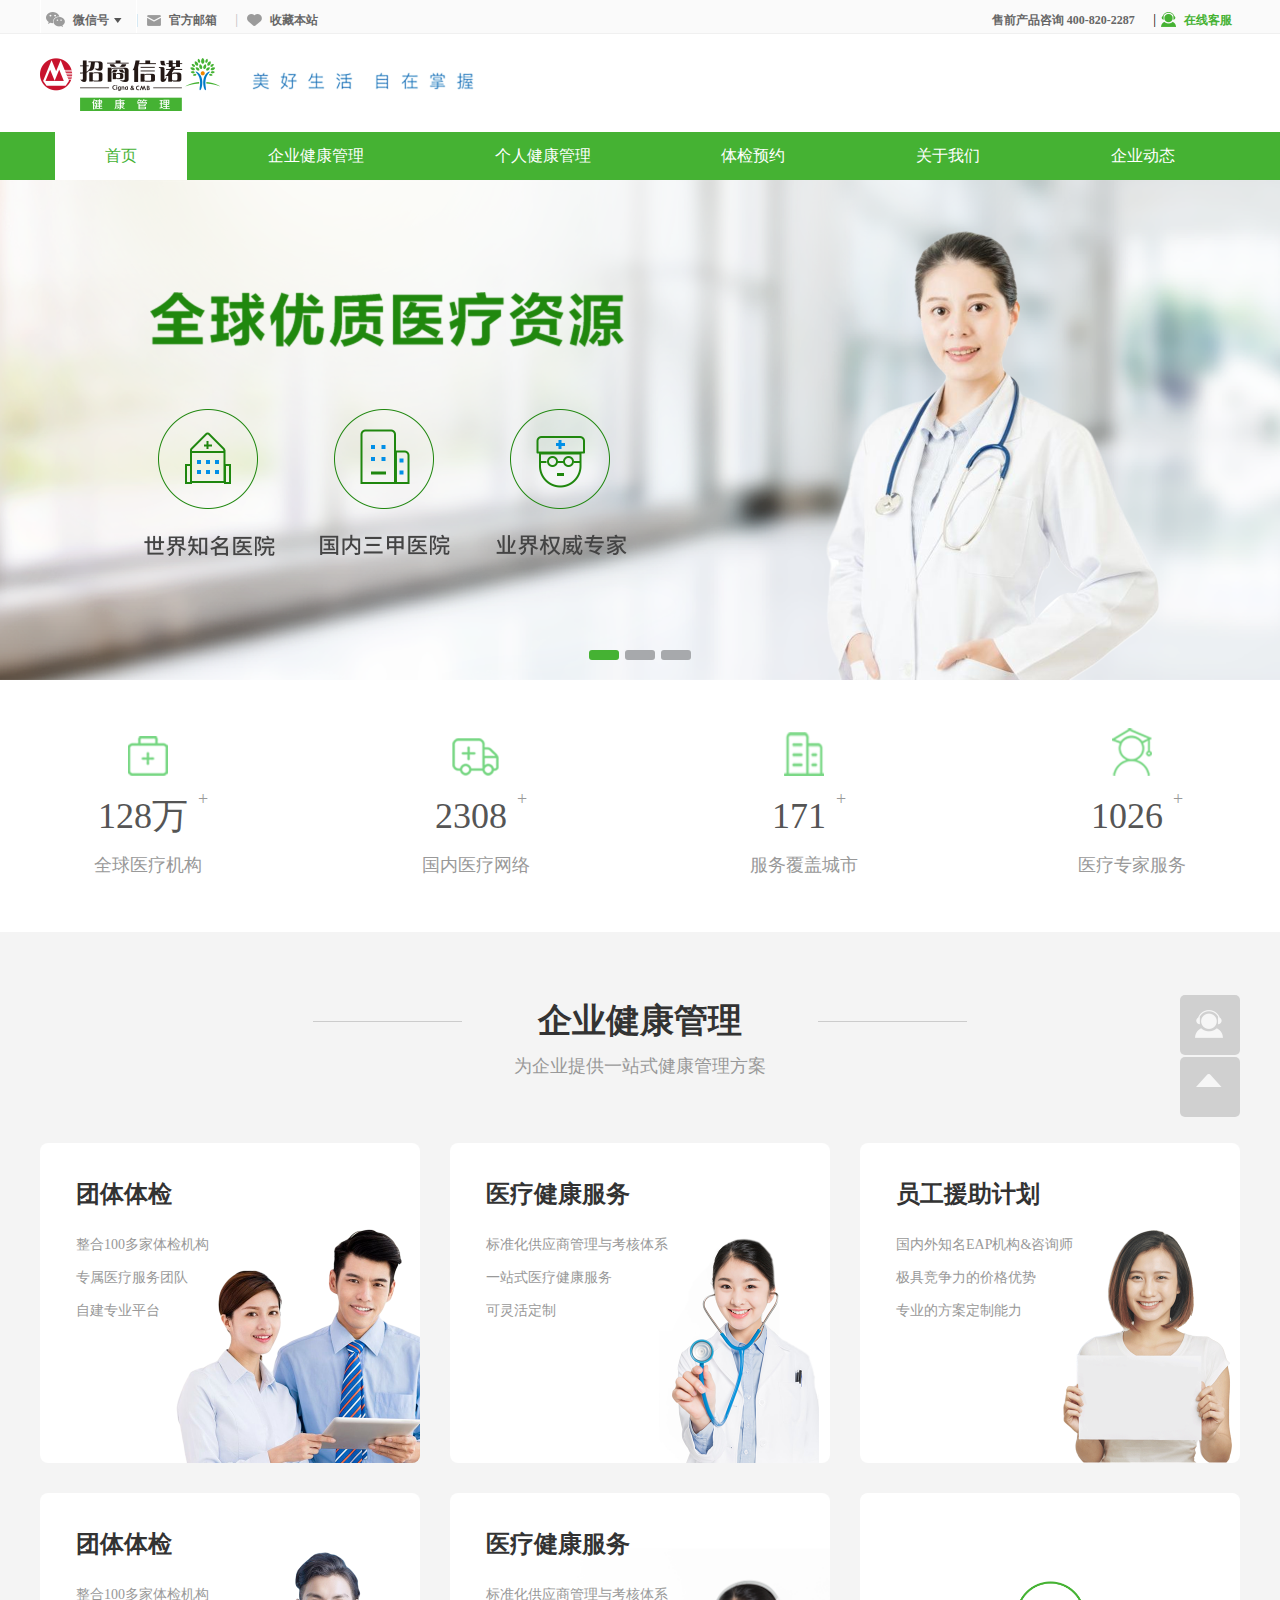
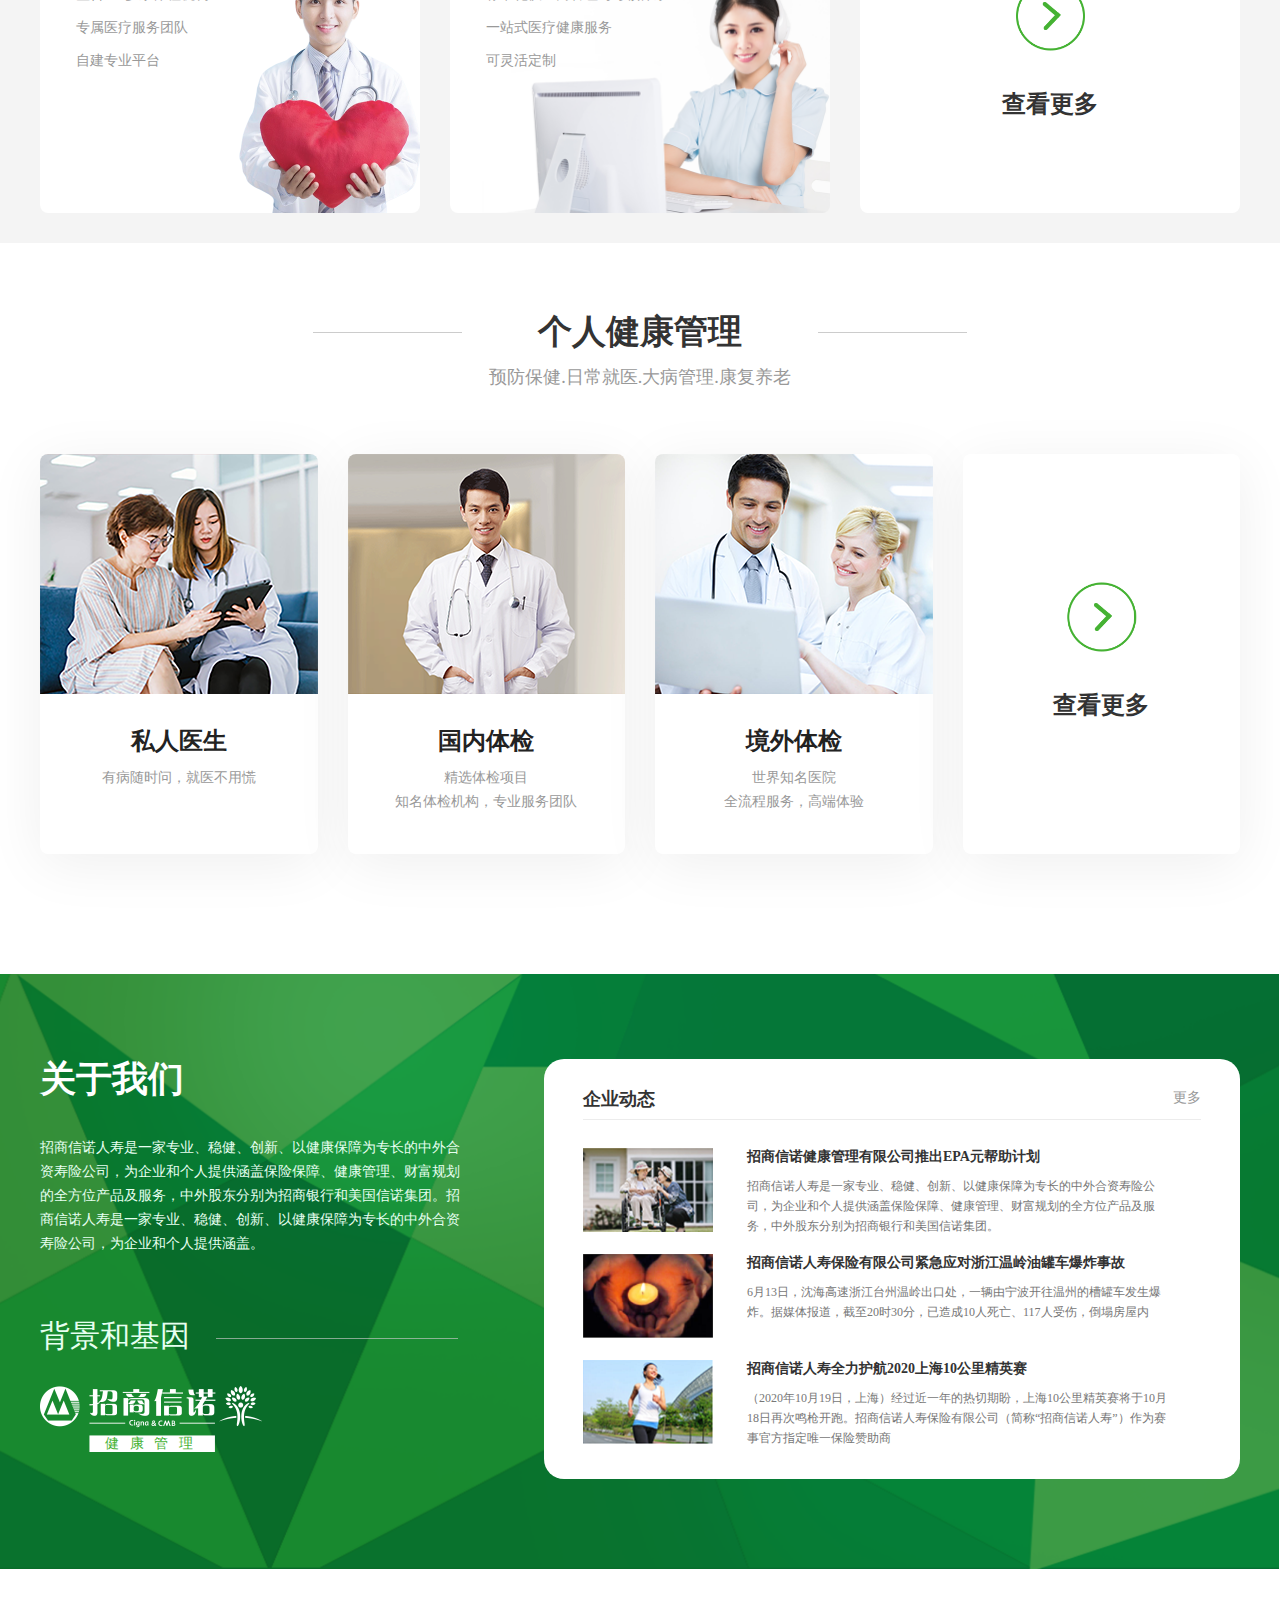
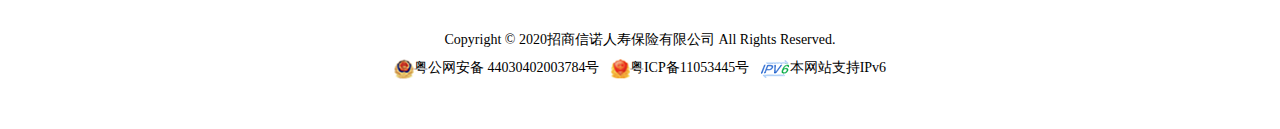
<file: index.html>
<!DOCTYPE html>
<html lang="en">

<head>
    <meta charset="UTF-8">
    <meta name="viewport" content="width=device-width, initial-scale=1.0">
    <title></title>
    <link rel="stylesheet" href="./lib/layui/css/layui.css">
    <link rel="stylesheet" href="./assets/css/page.css">
    <link rel="stylesheet" href="./assets/css/index.css">
</head>
<body>
    <div class="body">
        <div class="banner">
            <div class="banner-body">
                <div class="banner-left">
                    <div  class="banner-btn banner-btn1">
                        <!-- <img class="banner-img" style="position:relative;top:-1px" src="./assets/imgs/wx.png" alt=""> -->
                        <i class="wxIcon"></i>
                        微信号
                        <i class="iconArrow" style="width:8px;height:5px"></i>
                        <!-- <img class="iconArrow" style="width:8px;height:5px;margin-left:5px" class="banner-img showMoreIcon" src="./assets/imgs/more.png"
                            alt="">-->
                            <div class="wxShow_box">
                                <img src="./assets/imgs/ehmanage/qr.png" width="100" height="100" alt="">
                                    <p style="">扫描二维码关注</p>
                            </div>
                        </div> <span style="color:rgba(191, 191, 191, 1);margin-left: 1px;">|</span> 
                    <div class="banner-btn">
                        <!-- <img style="width: 12px;height: 11px;" class="banner-img" src="./assets/imgs/email.png" alt=""> -->
                        <i class="iconEmail"></i>
                        官方邮箱
                    </div>
                    &nbsp;
                    <span style="color:rgba(191, 191, 191, 1)">|</span>
                    <div class="banner-btn">
                        <!-- <img class="banner-img" style="width: 15px;height: 12px;" src="./assets/imgs/collection.png"
                            alt=""> -->
                            <i class="iconCollection"></i>
                        收藏本站</div>
                </div>
                <div class="banner-right">
                    <div class="banner-btn">售前产品咨询 400-820-2287</div>
                    &nbsp;
                    |<div class="banner-btn cservice">
                        <img class="banner-img" src="./assets/imgs/customer.png" alt="">
                        在线客服</div>

                </div>
            </div>
        </div>
        <div class="company-icon">
            <div class="icon-box">
                <img style="width:181px;height:53px;" src="./assets/imgs/companyIconBog.png" alt="">
                <img class="companyIcon2" style="width:247px;height:43px;" src="./assets/imgs/companyIcon2Big.png"
                    alt="">
            </div>
        </div>
        <div class="nav-box">
            <ul class="layui-nav " lay-filter="">
                <li class="layui-nav-item layui-this"><a href="">首页</a></li>
                <li class="layui-nav-item "><a href="./pages/ehManage.html">企业健康管理</a></li>
                <li class="layui-nav-item"><a href="./pages/phManage.html">个人健康管理</a></li>
                <li class="layui-nav-item">
                    <a href="">体检预约</a>
                </li>
                <li class="layui-nav-item"><a href="">关于我们</a></li>
                <li class="layui-nav-item"><a href="./pages/companyNews/dynamic.html">企业动态</a></li>
            </ul>

        </div>
        <div class="layui-carousel" id="test1">
            <div carousel-item>
                <div class="nav-item nav-bgImg1">
                    <!-- <div class="nav-item-box">
                        <div class="nav-item-title">全球优质医疗资源</div>
                        <div class="nav-item-bottom">
                            <div class="nav-icon-box">
                                <img style="width:100px;height:100px;" class="nav-icon-img"
                                    src="./assets/imgs/icon1Big.png" alt="">
                                <div class="icon-img-title">世界知名医院</div>
                            </div>
                            <div class="nav-icon-box">
                                <img style="width:100px;height:100px;" class="nav-icon-img"
                                    src="./assets/imgs/icon3Big.png" alt="">
                                <div class="icon-img-title">国内三甲医院</div>
                            </div>
                            <div class="nav-icon-box">
                                <img style="width:100px;height:100px;" class="nav-icon-img"
                                    src="./assets/imgs/icon2Big.png" alt="">
                                <div class="icon-img-title">业界权威专家</div>
                            </div>
                        </div>
                    </div> -->
                </div>
                <div class="nav-item nav-bgImg2">
                    <!-- <div class="nav-item-box">
                        <div class="nav-item-title">服务全面灵活定制</div>
                        <div class="nav-item-bottom">
                            <div class="nav-icon-box">
                                <img style="width:100px;height:100px;" class="nav-icon-img"
                                    src="./assets/imgs/icon4Big.png" alt="">
                                <div class="icon-img-title">全面产业体系</div>
                            </div>
                            <div class="nav-icon-box" style="margin:0 44px">
                                <img style="width:100px;height:100px;" class="nav-icon-img"
                                    src="./assets/imgs/icon5Big.png" alt="">
                                <div class="icon-img-title">聚集企业和中高端客户</div>
                            </div>
                            <div class="nav-icon-box">
                                <img style="width:100px;height:100px;" class="nav-icon-img"
                                    src="./assets/imgs/icon6Big.png" alt="">
                                <div class="icon-img-title">个性化定制</div>
                            </div>
                        </div>
                    </div> -->
                </div>
                <div class="nav-item nav-bgImg3">
                    <!-- <div class="nav-item-box">
                        <div class="nav-item-title">多年经验专业稳健</div>
                        <div class="nav-item-bottom">
                            <div class="nav-icon-box">
                                <img style="width:100px;height:100px;" class="nav-icon-img"
                                    src="./assets/imgs/icon7Big.png" alt="">
                                <div class="icon-img-title">自建专业系统</div>
                            </div>
                            <div class="nav-icon-box">
                                <img style="width:100px;height:100px;" class="nav-icon-img"
                                    src="./assets/imgs/icon8Big.png" alt="">
                                <div class="icon-img-title">医疗服务团队</div>
                            </div>
                            <div class="nav-icon-box">
                                <img style="width:100px;height:100px;" class="nav-icon-img"
                                    src="./assets/imgs/icon9Big.png" alt="">
                                <div class="icon-img-title">健康管理经验</div>
                            </div>
                        </div>
                    </div> -->
                </div>
            </div>
        </div>

        <div style="height:252px;background:#fff;" class="serviceContent">
            <div class="content-Box">
                <img style="width:40px;height:40px;margin:0 auto;display: block;" src="./assets/imgs/icon10.png" alt="">
                <div  class="service-num"><span id="money1">150</span>万<span class="icon-add">+</span></div>
                <div class="title">全球医疗机构</div>
            </div>
            <div class="content-Box">
                <img style="width:48px;height:38px;margin:0 auto;display: block;margin-top: 2px;" src="./assets/imgs/icon11.png" alt="">
                <div class="service-num"><span id="money2">2700</span><span class="icon-add">+</span></div>
                <div class="title">国内医疗网络</div>
            </div>
            <div class="content-Box">
                <img style="width:40px;height:44px;margin:0 auto;display: block;margin-top: -4px;" src="./assets/imgs/icon12.png" alt="">
                <div class="service-num"><span id="money3">200</span><span class="icon-add">+</span></div>
                <div class="title">服务覆盖城市</div>
            </div>
            <div class="content-Box">
                <img style="width:40px;height:48px;margin:0 auto;display: block;margin-top: -8px;" src="./assets/imgs/icon13.png" alt="">
                <div class="service-num"><span id="money4">1200</span><span class="icon-add">+</span></div>
                <div class="title">医疗专家服务</div>
            </div>
        </div>
        <div class="content">
            <div class="content-header">
                <div class="titleBox">
                    <hr class="title-hr" />
                    <div class="title">企业健康管理</div>
                    <hr class="title-hr" />
                </div>
                <div class="titleIntroduce">为企业提供一站式健康管理方案</div>
            </div>
            <div class="healthCases">
                <div class="healthCaseItem caseImg1">
                    <div class="healthCaseItem-title caseImg1">
                        团体体检
                    </div>
                    <p class="healthCase-p">整合100多家体检机构</p>
                    <p class="healthCase-p">专属医疗服务团队</p>
                    <p class="healthCase-p">自建专业平台</p>
                    <div class="btn-goDetail">查看详情</div>
                </div>
                <div class="healthCaseItem caseCenterMn caseImg2">
                    <div class="healthCaseItem-title">
                        医疗健康服务
                    </div>
                    <p class="healthCase-p">标准化供应商管理与考核体系</p>
                    <p class="healthCase-p">一站式医疗健康服务</p>
                    <p class="healthCase-p">可灵活定制</p>
                    <div class="btn-goDetail">查看详情</div>
                </div>
                <div class="healthCaseItem caseImg3">
                    <div class="healthCaseItem-title">
                        员工援助计划
                    </div>
                    <p class="healthCase-p">国内外知名EAP机构&咨询师</p>
                    <p class="healthCase-p">极具竞争力的价格优势</p>
                    <p class="healthCase-p">专业的方案定制能力</p>
                    <div class="btn-goDetail">查看详情</div>
                </div>
            </div>
            <div class="healthCases mrt30">
                <div class="healthCaseItem caseImg4">
                    <div class="healthCaseItem-title caseImg1">
                        团体体检
                    </div>
                    <p class="healthCase-p">整合100多家体检机构</p>
                    <p class="healthCase-p">专属医疗服务团队</p>
                    <p class="healthCase-p">自建专业平台</p>
                    <div class="btn-goDetail">查看详情</div>
                </div>
                <div class="healthCaseItem caseCenterMn caseImg5">
                    <div class="healthCaseItem-title">
                        医疗健康服务
                    </div>
                    <p class="healthCase-p">标准化供应商管理与考核体系</p>
                    <p class="healthCase-p">一站式医疗健康服务</p>
                    <p class="healthCase-p">可灵活定制</p>
                    <div class="btn-goDetail">查看详情</div>
                </div>
                <div class="healthCaseItem caseImgNone ">
                    <div class="caseCenterBox">

                        <div class="showMoreImage"></div>
                        <div class="showMoreTitle">查看更多</div>
                    </div>
                </div>
            </div>

        </div>
        <div class="content bgColorF">
            <div class="content-header">
                <div class="titleBox">
                    <hr class="title-hr" />
                    <div class="title">个人健康管理</div>
                    <hr class="title-hr" />
                </div>
                <div class="titleIntroduce">预防保健.日常就医.大病管理.康复养老</div>
            </div>
            <div class="healthPersonManage">
                <div class="personHealthItem ">
                    <img class="imgTop" src="./assets/imgs/healthPerson1.png" width="278" height="240" alt="">
                    <div class="peronHethTitle">私人医生</div>
                    <p class="peronHethP">有病随时问，就医不用慌</p>
                    <div class="box-btnDetail">
                        <div style="width: 100px;height: 34px;line-height: 34px;" class="btn-goDetail">查看详情</div>
                    </div>
                </div>
                <div class="personHealthItem phethMn ">
                    <img class="imgTop" src="./assets/imgs/healthPerson2.png" width="278" height="240" alt="">
                    <div class="peronHethTitle">国内体检</div>
                    <p class="peronHethP">精选体检项目</p>
                    <p class="peronHethP">知名体检机构，专业服务团队</p>
                    <div class="box-btnDetail">
                        <div style="width: 100px;height: 34px;line-height: 34px;" class="btn-goDetail">查看详情</div>
                    </div>
                </div>
                <div class="personHealthItem phethMn phethMnr  ">
                    <img class="imgTop" src="./assets/imgs/healthPerson3.png" width="278" height="240" alt="">
                    <div class="peronHethTitle">境外体检</div>
                    <p class="peronHethP">世界知名医院</p>
                    <p class="peronHethP">全流程服务，高端体验</p>
                    <div class="box-btnDetail">
                        <div style="width: 100px;height: 34px;line-height: 34px;" class="btn-goDetail">查看详情</div>
                    </div>
                </div>
                <div class="personHealthItem  personHethTop">
                    <div></div>
                    <div class="caseCenterBox">

                        <div class="showMoreImage"></div>
                        <div class="showMoreTitle">查看更多</div>
                    </div>
                </div>
            </div>
        </div>

        <div class="aboutUs">
            <div class="aboutUsBody">
                <div class="leftBox">
                    <div class="left-title">关于我们</div>
                    <div class="left-text">
                        招商信诺人寿是一家专业、稳健、创新、以健康保障为专长的中外合资寿险公司，为企业和个人提供涵盖保险保障、健康管理、财富规划的全方位产品及服务，中外股东分别为招商银行和美国信诺集团。招商信诺人寿是一家专业、稳健、创新、以健康保障为专长的中外合资寿险公司，为企业和个人提供涵盖。
                    </div>
                    <div class="left-slogan">
                        背景和基因
                        <img src="./assets/imgs/hr.png" style="width:242px;height:2px;margin-left: 18px;" alt="">
                    </div>
                    <div class="bottom_icon"><img src="./assets/imgs/logo1.png"
                            style="width:222px;height:66px;margin-top:42px;" alt="">
                        <div class="icon_title">健&nbsp;&nbsp;&nbsp;康&nbsp;&nbsp;&nbsp;管&nbsp;&nbsp;&nbsp;理</div>
                    </div>
                </div>
                <div class="rightBox">
                    <div class="right-header">
                        <div class="left">企业动态</div>
                        <a href="./pages/companyNews/dynamic.html">
                            <div class="btn-more">更多</div>
                        </a>
                    </div>
                    <div class="newsItem">
                        <div class="newItem-left">
                            <img src="./assets/imgs/news1.png" alt="" style="width:130px;height:84px;"></div>
                        <div class="newItem-right">
                            <a href="./pages/companyNews/newsDetail.html">
                                <div class="title">招商信诺健康管理有限公司推出EPA元帮助计划</div>
                            </a>
                            <div class="news-item-text">
                                招商信诺人寿是一家专业、稳健、创新、以健康保障为专长的中外合资寿险公司，为企业和个人提供涵盖保险保障、健康管理、财富规划的全方位产品及服务，中外股东分别为招商银行和美国信诺集团。
                            </div>
                        </div>
                    </div>
                    <div class="newsItem">
                        <div class="newItem-left">
                            <img src="./assets/imgs/news2.png" alt="" style="width:130px;height:84px;"></div>
                        <div class="newItem-right">
                            <a href="./pages/companyNews/newsDetail.html">
                                <div class="title">招商信诺人寿保险有限公司紧急应对浙江温岭油罐车爆炸事故</div>
                            </a>
                            <div class="news-item-text">
                                6月13日，沈海高速浙江台州温岭出口处，一辆由宁波开往温州的槽罐车发生爆炸。据媒体报道，截至20时30分，已造成10人死亡、117人受伤，倒塌房屋内</div>
                        </div>
                    </div>
                    <div class="newsItem">
                        <div class="newItem-left">
                            <img src="./assets/imgs/news3.png" alt="" style="width:130px;height:84px;"></div>
                        <div class="newItem-right">
                            <a href="./pages/companyNews/newsDetail.html">
                                <div class="title">招商信诺人寿全力护航2020上海10公里精英赛</div>
                            </a>
                            <div class="news-item-text">
                                （2020年10月19日，上海）经过近一年的热切期盼，上海10公里精英赛将于10月18日再次鸣枪开跑。招商信诺人寿保险有限公司（简称“招商信诺人寿”）作为赛事官方指定唯一保险赞助商
                            </div>
                        </div>
                    </div>
                </div>
            </div>
        </div>

        <div class="home-bottom">
            <div class="bottomCent">
                <div class="Copyright">Copyright © 2020招商信诺人寿保险有限公司 All Rights Reserved.</div>
                <p class="record">
                    <img style="width:20px;height:20px;" src="./assets/imgs/icon14.png" />粤公网安备
                    44030402003784号&nbsp;&nbsp;
                    <img style="width:20px;height:20px;" src="./assets/imgs/icon15.png">粤ICP备11053445号&nbsp;&nbsp;
                    <span><img src="./assets/imgs/icon-ipv6.png">本网站支持IPv6</span>
                </p>
            </div>

        </div>

    </div>
   <div id="navBtns" class="fixBtn">
       <div class="btn_ite">
           <img style="width: 28px;height: 28px;" src="./assets/imgs/hoverBtn1.png" alt="">
        </div>
            <div id="btnGoTop" class="btn_ite">
                <img style="width: 27px;height: 13px;" src="./assets/imgs/hoverBtn2.png" alt="">           
            </div>
   </div>
   <script src="./lib/countUp.js"></script>
   <script src="./assets/js/jquery-1.9.1.min.js"></script>
    <script src="./lib/layui/layui.js"></script>
    <script src="./assets/js/page.js"></script>
    <script src="./assets/js/index.js"></script>

</body>

</html>
</file>
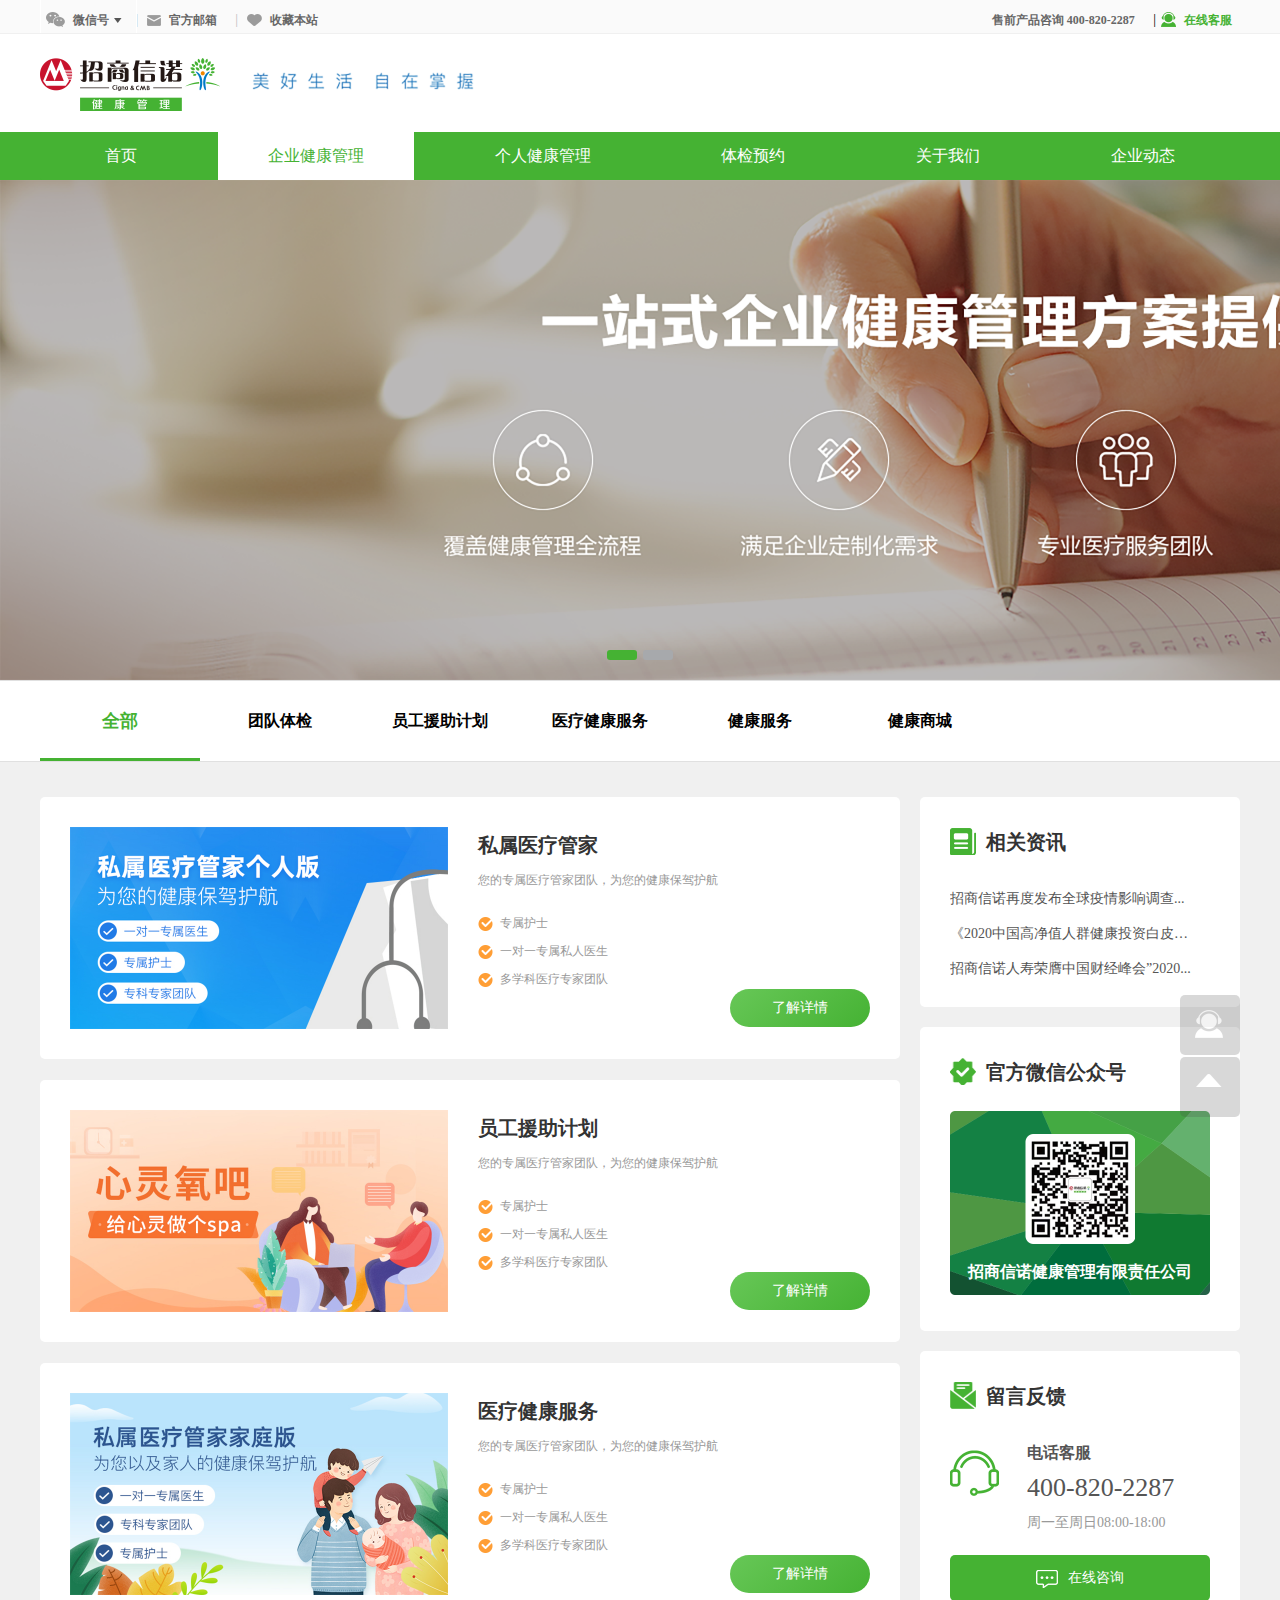
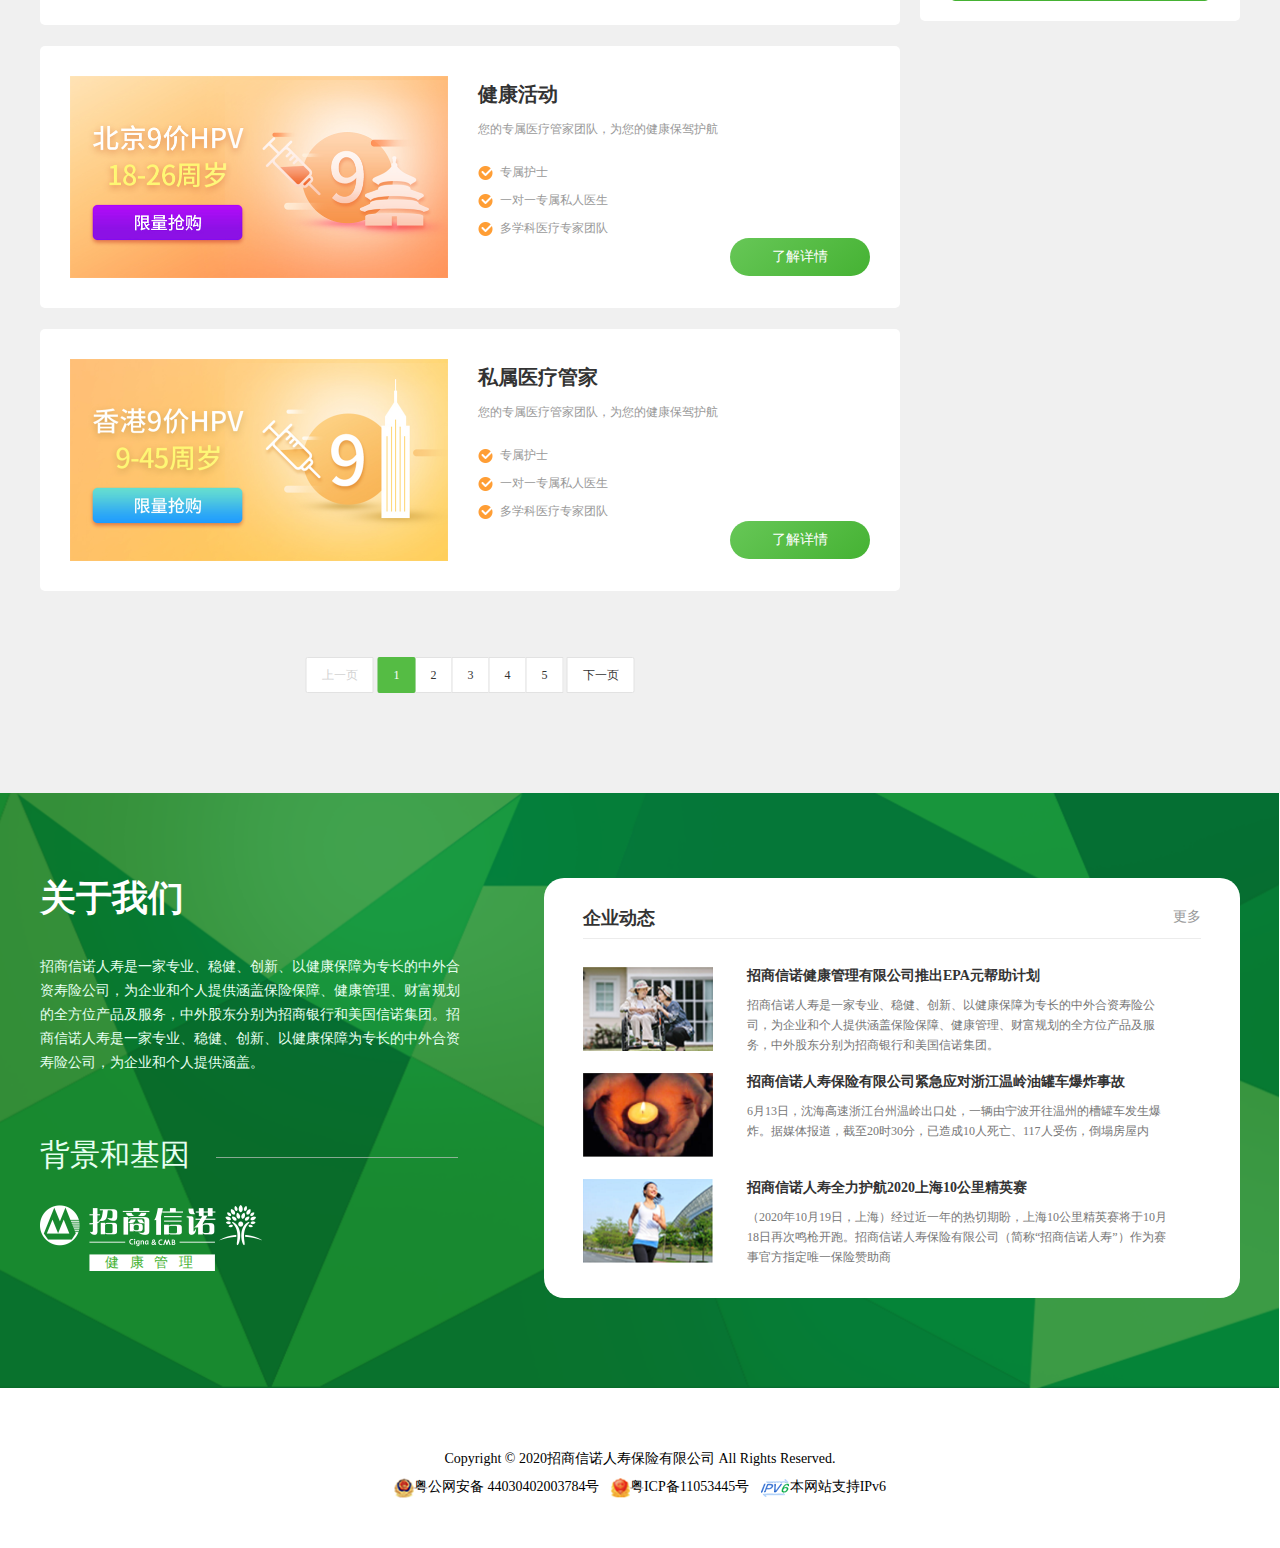
<file: pages/ehManage.html>
<!DOCTYPE html>
<html lang="en">

<head>
    <meta charset="UTF-8">
    <meta name="viewport" content="width=device-width, initial-scale=1.0">
    <title></title>
    <link rel="stylesheet" href="../lib/layui/css/layui.css">
    <!-- <link rel="stylesheet" href="../lib/vant@2.11.2/index.css"> -->
    <link rel="stylesheet" href="../assets/css/page.css">
    <link rel="stylesheet" href="../assets/css/index.css">
    <link rel="stylesheet" href='../assets/css/emManage.css' />


</head>

<body>
    <div id="vue" class="body">
        <div class="banner">
            <div class="banner-body">
                <div class="banner-left">
                    <div  class="banner-btn banner-btn1">
                        <!-- <img class="banner-img" style="position:relative;top:-1px" src="./assets/imgs/wx.png" alt=""> -->
                        <i class="wxIcon"></i>
                        微信号
                        <i class="iconArrow" style="width:8px;height:5px"></i>
                        <!-- <img class="iconArrow" style="width:8px;height:5px;margin-left:5px" class="banner-img showMoreIcon" src="./assets/imgs/more.png"
                            alt="">-->
                            <div class="wxShow_box">
                                <img src="../assets/imgs/ehmanage/qr.png" width="100" height="100" alt="">
                                    <p style="">扫描二维码关注</p>
                            </div>
                        </div> <span style="color:rgba(191, 191, 191, 1);margin-left: 1px;">|</span> 
                    <div class="banner-btn">
                        <!-- <img style="width: 12px;height: 11px;" class="banner-img" src="./assets/imgs/email.png" alt=""> -->
                        <i class="iconEmail"></i>
                        官方邮箱
                    </div>
                    &nbsp;
                    <span style="color:rgba(191, 191, 191, 1)">|</span>
                    <div class="banner-btn">
                        <!-- <img class="banner-img" style="width: 15px;height: 12px;" src="./assets/imgs/collection.png"
                            alt=""> -->
                            <i class="iconCollection"></i>
                        收藏本站</div>
                </div>
                <div class="banner-right">
                    <div class="banner-btn">售前产品咨询 400-820-2287</div>
                    &nbsp;
                    |<div class="banner-btn cservice">
                        <img class="banner-img" src="../assets/imgs/customer.png" alt="">
                        在线客服</div>

                </div>
            </div>
        </div>
        <div class="company-icon">
            <div class="icon-box">
                <img style="width:181px;height:53px;" src="../assets/imgs/companyIconBog.png" alt="">
                <img class="companyIcon2" style="width:247px;height:43px;" src="../assets/imgs/companyIcon2Big.png"
                    alt="">
            </div>
        </div>
        <div class="nav-box">
            <ul class="layui-nav " lay-filter="">
                <li class="layui-nav-item "><a href="../index.html">首页</a></li>
                <li class="layui-nav-item layui-this "><a href="">企业健康管理</a></li>
                <li class="layui-nav-item"><a href="./phManage.html">个人健康管理</a></li>
                <li class="layui-nav-item">
                    <a href="">体检预约</a>
                </li>
                <li class="layui-nav-item"><a href="">关于我们</a></li>
                <li class="layui-nav-item"><a href="./companyNews/dynamic.html">企业动态</a></li>
            </ul>
        </div>
        <div class="layui-carousel" id="test1">
            <div carousel-item>
                <div class="nav-item nav-bgImg1">
                    <!-- <div class="nav-item-box">
                        <div class="nav-item-title">一站式企业健康管理方案提供者</div>
                        <div class="nav-item-bottom">
                            <div class="nav-icon-box">
                                <img style="width:100px;height:100px;" class="nav-icon-img"
                                    src="../assets/imgs/ehmanage/icon8.png" alt="">
                                <div class="icon-img-title">覆盖健康管理全流程</div>
                            </div>
                            <div class="nav-icon-box">
                                <img style="width:100px;height:100px;" class="nav-icon-img"
                                    src="../assets/imgs/ehmanage/icon7.png" alt="">
                                <div class="icon-img-title">满足企业定制化需求</div>
                            </div>
                            <div class="nav-icon-box">
                                <img style="width:100px;height:100px;" class="nav-icon-img"
                                    src="../assets/imgs/ehmanage/icon6.png" alt="">
                                <div class="icon-img-title">专业医疗服务团队 </div>
                            </div>
                            <div class="nav-icon-box">
                                <img style="width:100px;height:100px;" class="nav-icon-img"
                                    src="../assets/imgs/ehmanage/icon9.png" alt="">
                                <div class="icon-img-title">自有专业服务平台</div>
                            </div>
                        </div>
                    </div> -->
                </div>
                <div class="nav-item nav-bgImg1">
                    <!-- <div class="nav-item-box">
                        <div class="nav-item-title">一站式企业健康管理方案提供者</div>
                        <div class="nav-item-bottom">
                            <div class="nav-icon-box">
                                <img style="width:100px;height:100px;" class="nav-icon-img"
                                    src="../assets/imgs/ehmanage/icon8.png" alt="">
                                <div class="icon-img-title">覆盖健康管理全流程</div>
                            </div>
                            <div class="nav-icon-box">
                                <img style="width:100px;height:100px;" class="nav-icon-img"
                                    src="../assets/imgs/ehmanage/icon7.png" alt="">
                                <div class="icon-img-title">满足企业定制化需求</div>
                            </div>
                            <div class="nav-icon-box">
                                <img style="width:100px;height:100px;" class="nav-icon-img"
                                    src="../assets/imgs/ehmanage/icon6.png" alt="">
                                <div class="icon-img-title">专业医疗服务团队 </div>
                            </div>
                            <div class="nav-icon-box">
                                <img style="width:100px;height:100px;" class="nav-icon-img"
                                    src="../assets/imgs/ehmanage/icon9.png" alt="">
                                <div class="icon-img-title">自有专业服务平台</div>
                            </div>
                        </div>
                    </div> -->
                </div>

            </div>
        </div>


        <van-tabs scrollspy sticky>
            <van-tab title="全部">
            </van-tab>
            <van-tab title="团体体检">
                <div></div>
            </van-tab>
            <van-tab title="员工援助计划">
                <div></div>
            </van-tab>
            <van-tab title="医疗健康服务">
                <div></div>
            </van-tab>
            <van-tab title="健康活动">
                <div></div>
            </van-tab>
            <van-tab title="健康商城">
                <div></div>
            </van-tab>
        </van-tabs>
        <div id="tabsHeaderBar">
            <div id="tabs_header"  class="tabs_header">
                <div class="tabs_header_box">
                    <div class="tabs-item tab_active">全部</div>
                    <div class="tabs-item">团队体检</div>
                    <div class="tabs-item">员工援助计划</div>
                    <div class="tabs-item">医疗健康服务</div>
                    <div class="tabs-item">健康服务</div>
                    <div class="tabs-item">健康商城</div>
                </div>
            </div>

        </div>
                <div  class="tabs__content">
                    <div class="content">
                        <div class="left"> 
                            <div id="tabsConent1">

                       
                            </div>
                            <div id="tabsConent2">
                                <div  class="case_item">
                                    <div class="case-left">
                                        <img style="width: 100%;height: 100%;" src="../assets/imgs/ehmanage/bg3.png" alt="">
                                    </div>
                                    <div class="case-right">
                                        <div class="title">私属医疗管家</div>
                                        <div class="tIntroduce">您的专属医疗管家团队，为您的健康保驾护航</div>
                                        <p><img style="width: 16px;height: 14px;" src="../assets/imgs/ehmanage/icon11.png"
                                                alt="">&nbsp; 专属护士</p>
                                        <p><img style="width: 16px;height: 14px;" src="../assets/imgs/ehmanage/icon11.png"
                                                alt="">&nbsp; 一对一专属私人医生</p>
                                        <p><img style="width: 16px;height: 14px;" src="../assets/imgs/ehmanage/icon11.png"
                                                alt="">&nbsp; 多学科医疗专家团队</p>
                                        <a href="./ehManage/pmBulter.html">
                                            <div class="btn">了解详情</div>
                                        </a>
                                    </div>
                                </div>
                            </div>
                            <div id="tabsConent3">
                                <div class="case_item">
                                    <div class="case-left">
                                        <img style="width: 100%;height: 100%;" src="../assets/imgs/ehmanage/bg2.png" alt="">
                                    </div>
                                    <div class="case-right">
                                        <div class="title">员工援助计划</div>
                                        <div class="tIntroduce">您的专属医疗管家团队，为您的健康保驾护航</div>
                                        <p><img style="width: 16px;height: 14px;" src="../assets/imgs/ehmanage/icon11.png"
                                                alt="">&nbsp; 专属护士</p>
                                        <p><img style="width: 16px;height: 14px;" src="../assets/imgs/ehmanage/icon11.png"
                                                alt="">&nbsp; 一对一专属私人医生</p>
                                        <p><img style="width: 16px;height: 14px;" src="../assets/imgs/ehmanage/icon11.png"
                                                alt="">&nbsp; 多学科医疗专家团队</p>
                                        <a href="./ehManage/pmBulter.html">
                                            <div class="btn">了解详情</div>
                                        </a>
                                    </div>
                                </div>
                            </div>
                            <div id="tabsConent4">
                                <div class="case_item">
                                    <div class="case-left">
                                        <img style="width: 100%;height: 100%;" src="../assets/imgs/ehmanage/bg4.png" alt="">
                                    </div>
                                    <div class="case-right">
                                        <div class="title">医疗健康服务</div>
                                        <div class="tIntroduce">您的专属医疗管家团队，为您的健康保驾护航</div>
                                        <p><img style="width: 16px;height: 14px;" src="../assets/imgs/ehmanage/icon11.png"
                                                alt="">&nbsp; 专属护士</p>
                                        <p><img style="width: 16px;height: 14px;" src="../assets/imgs/ehmanage/icon11.png"
                                                alt="">&nbsp; 一对一专属私人医生</p>
                                        <p><img style="width: 16px;height: 14px;" src="../assets/imgs/ehmanage/icon11.png"
                                                alt="">&nbsp; 多学科医疗专家团队</p>
                                        <a href="./ehManage/pmBulter.html">
                                            <div class="btn">了解详情</div>
                                        </a>
                                    </div>
                                </div>

                            </div>
                            <div id="tabsConent5">
                                <div class="case_item">
                                    <div class="case-left">
                                        <img style="width: 100%;height: 100%;" src="../assets/imgs/ehmanage/bg1.png" alt="">
                                    </div>
                                    <div class="case-right">
                                        <div class="title">健康活动</div>
                                        <div class="tIntroduce">您的专属医疗管家团队，为您的健康保驾护航</div>
                                        <p><img style="width: 16px;height: 14px;" src="../assets/imgs/ehmanage/icon11.png"
                                                alt="">&nbsp; 专属护士</p>
                                        <p><img style="width: 16px;height: 14px;" src="../assets/imgs/ehmanage/icon11.png"
                                                alt="">&nbsp; 一对一专属私人医生</p>
                                        <p><img style="width: 16px;height: 14px;" src="../assets/imgs/ehmanage/icon11.png"
                                                alt="">&nbsp; 多学科医疗专家团队</p>
                                        <a href="./ehManage/pmBulter.html">
                                            <div class="btn">了解详情</div>
                                        </a>
                                    </div>
                                </div>
                            </div>
                               
                            <div id="tabsConent6">
                                <div class="case_item">
                                    <div class="case-left">
                                        <img style="width: 100%;height: 100%;" src="../assets/imgs/ehmanage/bg5.png" alt="">
                                    </div>
                                    <div class="case-right">
                                        <div class="title">私属医疗管家</div>
                                        <div class="tIntroduce">您的专属医疗管家团队，为您的健康保驾护航</div>
                                        <p><img style="width: 16px;height: 14px;" src="../assets/imgs/ehmanage/icon11.png"
                                                alt="">&nbsp; 专属护士</p>
                                        <p><img style="width: 16px;height: 14px;" src="../assets/imgs/ehmanage/icon11.png"
                                                alt="">&nbsp; 一对一专属私人医生</p>
                                        <p><img style="width: 16px;height: 14px;" src="../assets/imgs/ehmanage/icon11.png"
                                                alt="">&nbsp; 多学科医疗专家团队</p>
                                        <a href="./ehManage/pmBulter.html">
                                            <div class="btn">了解详情</div>
                                        </a>
                                    </div>
                                </div>
                            </div>
                            
                       
                              

                              
                             
                            <div id="emlayPage"></div>
                        </div>
                        <div id="fixed_box" class="right">
                            <div style="width: 320px;height: 210px;background: #fff;border-radius: 5px;padding:30px">
                                <p class="title"><img
                                        style="width: 26px;height: 28px;position: relative;top:-2px;margin-right: 5px;"
                                        src="../assets/imgs/ehmanage/icon4.png" alt=""> 相关资讯</p>
                                <p>招商信诺再度发布全球疫情影响调查...</p>
                                <p>《2020中国高净值人群健康投资白皮书》</p>
                                <p>招商信诺人寿荣膺中国财经峰会”2020...</p>
                            </div>
                            <div
                                style="width: 320px;height: 304px;background: #fff;border-radius: 5px;padding: 30px;margin-top: 20px;">
                                <p class="title"><img
                                        style="width: 26px;height: 28px;position: relative;top:-2px;margin-right: 5px;"
                                        src="../assets/imgs/ehmanage/icon3.png" alt=""> 官方微信公众号</p>
                                <div class="boxQr">
                                    <img src="../assets/imgs/ehmanage/qr.png"
                                        style="width: 110px;height: 110px;margin:23px 0 0 75px" alt="">
                                    <p style="width: 100%;
                                    text-align: center;
                                    font-size: 16px;
                                    font-family: Source Han Sans CN;
                                    font-weight: bold;
                                    color: #FFFFFF;
                                    line-height: 20px;
                                    margin-top: 18px;
                                    ">招商信诺健康管理有限责任公司</p>
                                </div>
                            </div>
                            <div
                                style="width: 320px; height: 270px;border-radius: 5px; background: #fff;padding: 30px;margin-top: 20px;">
                                <p class="title"><img
                                        style="width: 26px;height: 28px;position: relative;top:-2px;margin-right: 5px;"
                                        src="../assets/imgs/ehmanage/icon2.png" alt=""> 留言反馈</p>
                                <div class="pCustomer">
                                    <img style="width: 49px;height: 46px;margin-top: 15px;"
                                        src="../assets/imgs/ehmanage/icon1.png" alt="">
                                    <div style="width: 183px;">
                                        <p style="
                                        font-size: 16px;
                                        font-family: Source Han Sans CN;
                                        font-weight: bold;
                                        color: #555555;
                                        line-height: 36px;">电话客服</p>
                                        <p style="
                                        font-size: 26px;
                                        font-family: Microsoft YaHei;
                                        font-weight: 400;
                                        color: #555555;
                                        line-height: 36px;">400-820-2287</p>
                                        <p style="
                                        font-size: 14px;
                                        font-family: Microsoft YaHei;
                                        font-weight: 400;
                                        color: #999999;
                                        line-height: 36px;">周一至周日08:00-18:00</p>
                                    </div>
                                </div>
                                <div
                                    style="margin-top:15px;width:260px;height:46px;line-height:46px;background: #45B233;text-align: center;color:#fff;border-radius: 5px;cursor: pointer;">
                                    <img style="width: 22px;height: 18px;" src="../assets/imgs/ehmanage/icon5.png" alt="">
                                    &nbsp;
                                    在线咨询
                                </div>
                            </div>
                        </div>
                    </div>
                </div>

             
          




        <div id="aboutUs" class="aboutUs">
            <div class="aboutUsBody">
                <div class="leftBox">
                    <div class="left-title">关于我们</div>
                    <div class="left-text">
                        招商信诺人寿是一家专业、稳健、创新、以健康保障为专长的中外合资寿险公司，为企业和个人提供涵盖保险保障、健康管理、财富规划的全方位产品及服务，中外股东分别为招商银行和美国信诺集团。招商信诺人寿是一家专业、稳健、创新、以健康保障为专长的中外合资寿险公司，为企业和个人提供涵盖。
                    </div>
                    <div class="left-slogan">
                        背景和基因
                        <img src="../assets/imgs/hr.png" style="width:242px;height:2px;margin-left: 18px;" alt="">
                    </div>
                    <div class="bottom_icon"><img src="../assets/imgs/logo1.png"
                            style="width:222px;height:66px;margin-top:42px;" alt="">
                        <div class="icon_title">健&nbsp;&nbsp;&nbsp;康&nbsp;&nbsp;&nbsp;管&nbsp;&nbsp;&nbsp;理</div>
                    </div>
                </div>
                <div class="rightBox">
                    <div class="right-header">
                        <div class="left">企业动态</div>
                        <a href="./companyNews/dynamic.html">
                            <div class="btn-more">更多</div>
                        </a>
                    </div>
                    <div class="newsItem">
                        <div class="newItem-left">
                            <img src="../assets/imgs/news1.png" alt="" style="width:130px;height:84px;"></div>
                        <div class="newItem-right">
                            <a href="./companyNews/newsDetail.html">
                                <div class="title">招商信诺健康管理有限公司推出EPA元帮助计划</div>
                            </a>
                            <div class="news-item-text">
                                招商信诺人寿是一家专业、稳健、创新、以健康保障为专长的中外合资寿险公司，为企业和个人提供涵盖保险保障、健康管理、财富规划的全方位产品及服务，中外股东分别为招商银行和美国信诺集团。
                            </div>
                        </div>
                    </div>
                    <div class="newsItem">
                        <div class="newItem-left">
                            <img src="../assets/imgs/news2.png" alt="" style="width:130px;height:84px;"></div>
                        <div class="newItem-right">
                            <a href="./companyNews/newsDetail.html">
                                <div class="title">招商信诺人寿保险有限公司紧急应对浙江温岭油罐车爆炸事故</div>
                            </a>
                            <div class="news-item-text">
                                6月13日，沈海高速浙江台州温岭出口处，一辆由宁波开往温州的槽罐车发生爆炸。据媒体报道，截至20时30分，已造成10人死亡、117人受伤，倒塌房屋内</div>
                        </div>
                    </div>
                    <div class="newsItem">
                        <div class="newItem-left">
                            <img src="../assets/imgs/news3.png" alt="" style="width:130px;height:84px;"></div>
                        <div class="newItem-right">
                            <a href="./companyNews/newsDetail.html">
                                <div class="title">招商信诺人寿全力护航2020上海10公里精英赛</div>
                            </a>
                            <div class="news-item-text">
                                （2020年10月19日，上海）经过近一年的热切期盼，上海10公里精英赛将于10月18日再次鸣枪开跑。招商信诺人寿保险有限公司（简称“招商信诺人寿”）作为赛事官方指定唯一保险赞助商
                            </div>
                        </div>
                    </div>
                </div>
            </div>
        </div>

        <div class="home-bottom">
            <div class="bottomCent">
                <div class="Copyright">Copyright © 2020招商信诺人寿保险有限公司 All Rights Reserved.</div>
                <p class="record">
                    <img style="width:20px;height:20px;" src="../assets/imgs/icon14.png" />粤公网安备
                    44030402003784号&nbsp;&nbsp;
                    <img style="width:20px;height:20px;" src="../assets/imgs/icon15.png">粤ICP备11053445号&nbsp;&nbsp;
                    <span><img src="../assets/imgs/icon-ipv6.png">本网站支持IPv6</span>
                </p>
            </div>

        </div>
        <div  id="navBtns" class="fixBtn">
            <div class="btn_ite">
                <img style="width: 28px;height: 28px;" src="../assets/imgs/hoverBtn1.png" alt="">
             </div>
             <div @click="goTop" id="btnGoTop" class="btn_ite">
                 <img style="width: 27px;height: 13px;" src="../assets/imgs/hoverBtn2.png" alt="">           
             </div>
        </div>
    </div>
    </div>
    <script src="../assets/js/jquery-1.9.1.min.js"></script>
    <script src="../lib/layui/layui.js"></script>
    <script src="../assets/js/page.js"></script>
    <script src="../assets/js/ehManage.js"></script>
    <script>
 
    </script>

</body>

</html>
</file>
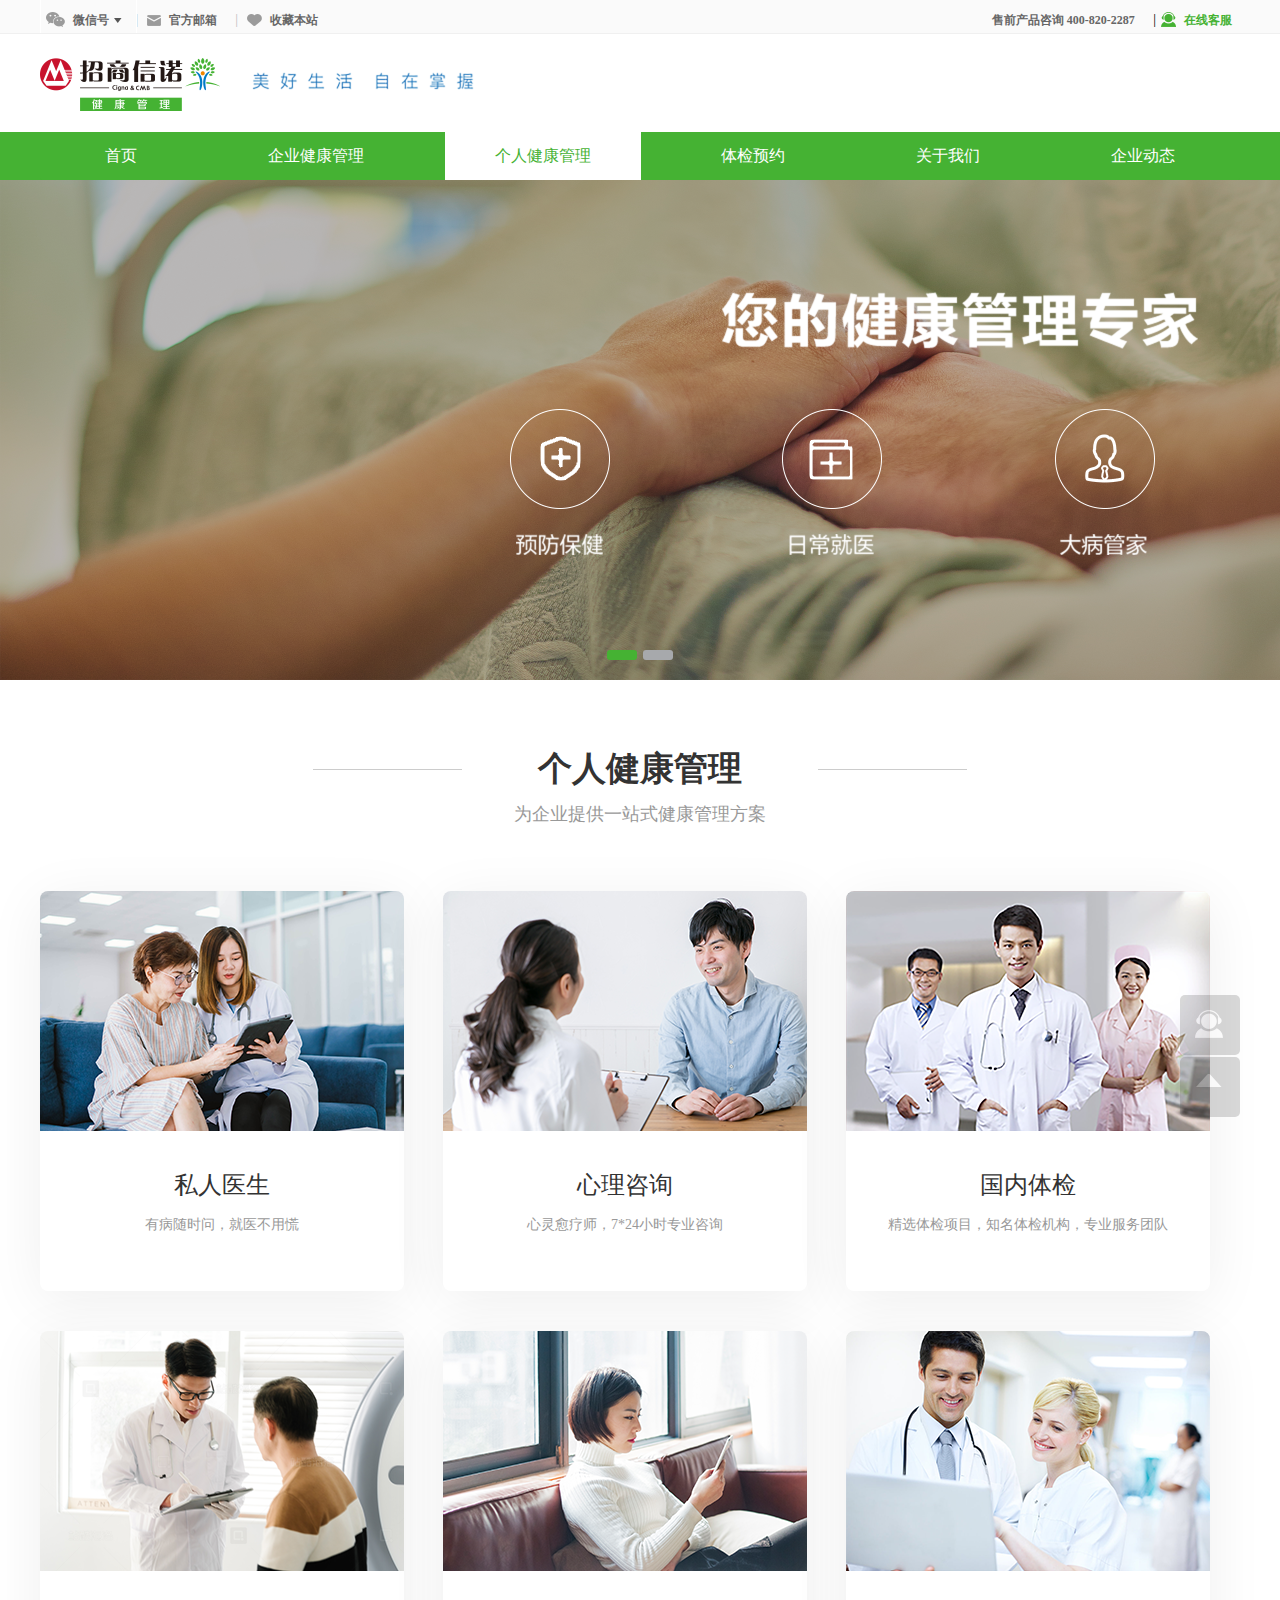
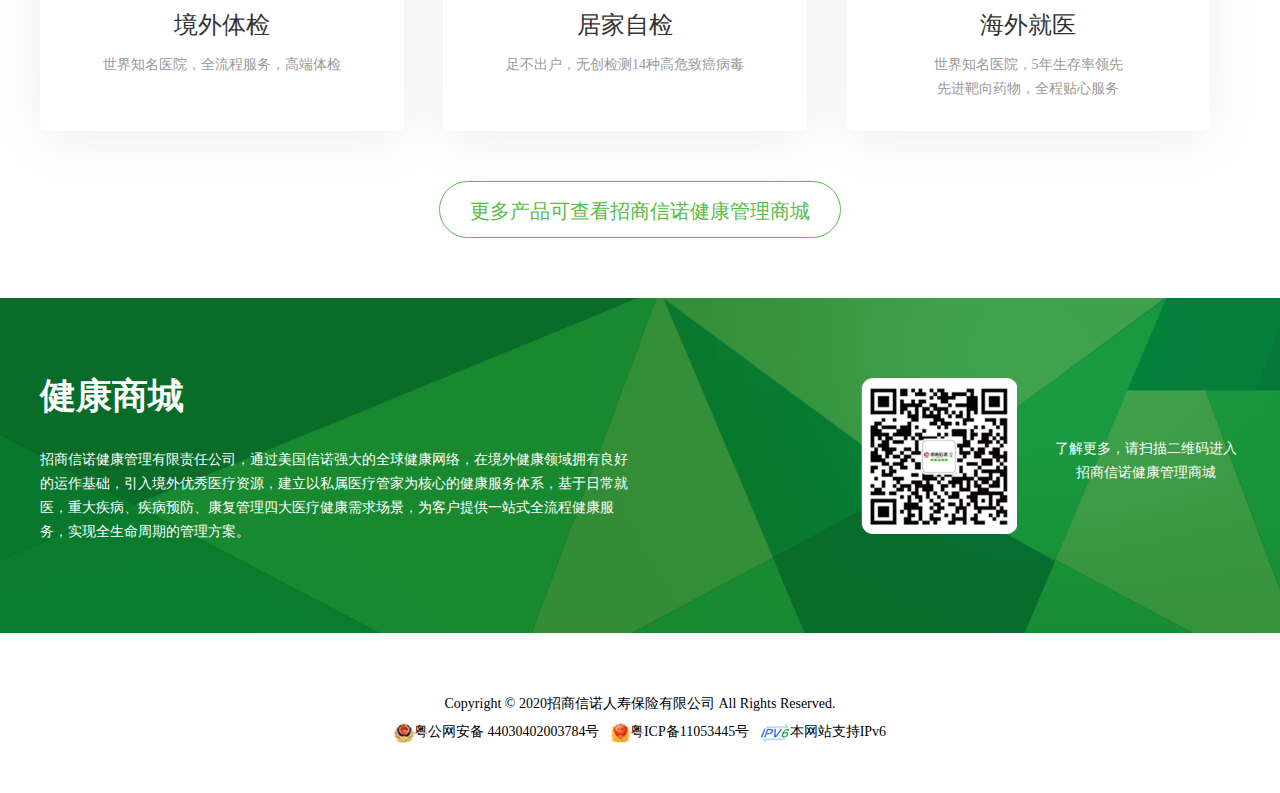
<file: pages/phManage.html>
<!DOCTYPE html>
<html lang="en">

<head>
    <meta charset="UTF-8">
    <meta name="viewport" content="width=device-width, initial-scale=1.0">
    <title></title>
    <link rel="stylesheet" href="../lib/layui/css/layui.css">
    <link rel="stylesheet" href="../assets/css/page.css">
    <link rel="stylesheet" href="../assets/css/index.css">
    <link rel="stylesheet" href='../assets/css/phManage.css'/>
</head>

<body>
    <div class="body">
        <div class="banner">
            <div class="banner-body">
                <div class="banner-left">
                    <div  class="banner-btn banner-btn1">
                        <!-- <img class="banner-img" style="position:relative;top:-1px" src="./assets/imgs/wx.png" alt=""> -->
                        <i class="wxIcon"></i>
                        微信号
                        <i class="iconArrow" style="width:8px;height:5px"></i>
                        <!-- <img class="iconArrow" style="width:8px;height:5px;margin-left:5px" class="banner-img showMoreIcon" src="./assets/imgs/more.png"
                            alt="">-->
                            <div class="wxShow_box">
                                <img src="../assets/imgs/ehmanage/qr.png" width="100" height="100" alt="">
                                    <p style="">扫描二维码关注</p>
                            </div>
                        </div> <span style="color:rgba(191, 191, 191, 1);margin-left: 1px;">|</span> 
                    <div class="banner-btn">
                        <!-- <img style="width: 12px;height: 11px;" class="banner-img" src="./assets/imgs/email.png" alt=""> -->
                        <i class="iconEmail"></i>
                        官方邮箱
                    </div>
                    &nbsp;
                    <span style="color:rgba(191, 191, 191, 1)">|</span>
                    <div class="banner-btn">
                        <!-- <img class="banner-img" style="width: 15px;height: 12px;" src="./assets/imgs/collection.png"
                            alt=""> -->
                            <i class="iconCollection"></i>
                        收藏本站</div>
                </div>
                <div class="banner-right">
                    <div class="banner-btn">售前产品咨询 400-820-2287</div>
                    &nbsp;
                    |<div class="banner-btn cservice">
                        <img class="banner-img" src="../assets/imgs/customer.png" alt="">
                        在线客服</div>

                </div>
            </div>
        </div>
        <div class="company-icon">
            <div class="icon-box">
                <img style="width:181px;height:53px;" src="../assets/imgs/companyIconBog.png" alt="">
                <img class="companyIcon2" style="width:247px;height:43px;" src="../assets/imgs/companyIcon2Big.png"
                    alt="">
            </div>
        </div>
        <div class="nav-box">
            <ul class="layui-nav " lay-filter="">
                <li class="layui-nav-item "><a href="../index.html">首页</a></li>
                <li class="layui-nav-item "><a href="./ehManage.html">企业健康管理</a></li>
                <li class="layui-nav-item layui-this "><a href="">个人健康管理</a></li>
                <li class="layui-nav-item">
                    <a href="">体检预约</a>
                </li>
                <li class="layui-nav-item"><a href="">关于我们</a></li>
                <li class="layui-nav-item"><a href="./companyNews/dynamic.html">企业动态</a></li>
            </ul>
        </div>
        <div class="layui-carousel" id="test1">
            <div carousel-item>
                <div class="nav-item nav-bgImg1">
                    <!-- <div class="nav-item-box">
                        <div class="nav-item-title">您的健康管理专家</div>
                        <div class="nav-item-bottom">
                            <div class="nav-icon-box">
                                <img style="width:100px;height:100px;" class="nav-icon-img"
                                    src="../assets/imgs/phmanage/icon2.png" alt="">
                                <div class="icon-img-title">预防保健</div>
                            </div>
                            <div class="nav-icon-box">
                                <img style="width:100px;height:100px;" class="nav-icon-img"
                                    src="../assets/imgs/phmanage/icon1.png" alt="">
                                <div class="icon-img-title">日常就医</div>
                            </div>
                            <div class="nav-icon-box">
                                <img style="width:100px;height:100px;" class="nav-icon-img"
                                    src="../assets/imgs/phmanage/icon3.png" alt="">
                                <div class="icon-img-title">大病管家 </div>
                            </div>
                            <div class="nav-icon-box">
                                <img style="width:100px;height:100px;" class="nav-icon-img"
                                    src="../assets/imgs/phmanage/icon4.png" alt="">
                                <div class="icon-img-title">康复养老</div>
                            </div>
                        </div>
                    </div> -->
                </div>
                <div class="nav-item nav-bgImg1">
                    <!-- <div class="nav-item-box">
                        <div class="nav-item-title">您的健康管理专家</div>
                        <div class="nav-item-bottom">
                            <div class="nav-icon-box">
                                <img style="width:100px;height:100px;" class="nav-icon-img"
                                    src="../assets/imgs/phmanage/icon2.png" alt="">
                                <div class="icon-img-title">预防保健</div>
                            </div>
                            <div class="nav-icon-box">
                                <img style="width:100px;height:100px;" class="nav-icon-img"
                                    src="../assets/imgs/phmanage/icon1.png" alt="">
                                <div class="icon-img-title">日常就医</div>
                            </div>
                            <div class="nav-icon-box">
                                <img style="width:100px;height:100px;" class="nav-icon-img"
                                    src="../assets/imgs/phmanage/icon3.png" alt="">
                                <div class="icon-img-title">大病管家 </div>
                            </div>
                            <div class="nav-icon-box">
                                <img style="width:100px;height:100px;" class="nav-icon-img"
                                    src="../assets/imgs/phmanage/icon4.png" alt="">
                                <div class="icon-img-title">康复养老</div>
                            </div>
                        </div>
                    </div> -->
                </div>

            </div>
        </div>
        <div class="content bgColorF">
            <div class="content-header">
                <div class="titleBox">
                    <hr class="title-hr" />
                    <div class="title">个人健康管理</div>
                    <hr class="title-hr" />
                </div>
                <div class="titleIntroduce">为企业提供一站式健康管理方案</div>
            </div>
            <div class="healthPersonManage">
                <div class="personHealthItem personHethBg1">
                    <img class="imgTop" src="../assets/imgs/phmanage/img1.png" width="364" height="240" alt="">
                    <div class="peronHethTitle">私人医生</div>
                    <p class="peronHethP">有病随时问，就医不用慌</p>
                </div>
                <div class="personHealthItem phethMn personHethBg2">
                    <img class="imgTop" src="../assets/imgs/phmanage/img2.png" width="364" height="240" alt="">
                    <div class="peronHethTitle">心理咨询</div>
                    <p class="peronHethP">心灵愈疗师，7*24小时专业咨询</p>
                </div>
                <div class="personHealthItem phethMn phethMnr  personHethBg3">
                    <img class="imgTop" src="../assets/imgs/phmanage/img3.png" width="364" height="240" alt="">
                    <div class="peronHethTitle">国内体检</div>
                    <p class="peronHethP">精选体检项目，知名体检机构，专业服务团队</p>
                </div>


            </div>
            <div class="healthPersonManage">
                <div class="personHealthItem personHethBg4">
                    <img class="imgTop" src="../assets/imgs/phmanage/img4.png" width="364" height="240" alt="">
                    <div class="peronHethTitle">境外体检</div>
                    <p class="peronHethP">世界知名医院，全流程服务，高端体检</p>
                </div>
                <div class="personHealthItem phethMn personHethBg5">
                    <img class="imgTop" src="../assets/imgs/phmanage/img5.png" width="364" height="240" alt="">
                    <div class="peronHethTitle">居家自检</div>
                    <p class="peronHethP">足不出户，无创检测14种高危致癌病毒</p>
                </div>
                <div class="personHealthItem phethMn phethMnr  personHethBg6">
                    <img class="imgTop" src="../assets/imgs/phmanage/img6.png" width="364" height="240" alt="">
                    <div class="peronHethTitle">海外就医</div>
                    <p class="peronHethP phText">世界知名医院，5年生存率领先 先进靶向药物，全程贴心服务</p>
                </div>
            </div>
        </div>


        <div class="ph-btn-more">更多产品可查看招商信诺健康管理商城</div>

        <div class="aboutUs healthMallBg">
            <div class="container">
                <div class="left">
                    <div class="title">健康商城</div>
                    <p>招商信诺健康管理有限责任公司，通过美国信诺强大的全球健康网络，在境外健康领域拥有良好的运作基础，引入境外优秀医疗资源，建立以私属医疗管家为核心的健康服务体系，基于日常就医，重大疾病、疾病预防、康复管理四大医疗健康需求场景，为客户提供一站式全流程健康服务，实现全生命周期的管理方案。</p>
                </div>
                <div class="right">
                    <img style="width: 156px;height: 156px;" src="../assets/imgs/ehmanage/qr.png" alt="">
                    <div style="height: 156px;">
                        <div style="margin-left: 38px;margin-top: 59px;">
                            <p>了解更多，请扫描二维码进入</p>
                            <p style="margin-top: 9px;">招商信诺健康管理商城</p>
                        </div>
                    </div>
                </div>
            </div>
        </div>

        <div class=" home-bottom">
            <div class="bottomCent">
                <div class="Copyright">Copyright © 2020招商信诺人寿保险有限公司 All Rights Reserved.</div>
                <p class="record">
                    <img style="width:20px;height:20px;" src="../assets/imgs/icon14.png" />粤公网安备
                    44030402003784号&nbsp;&nbsp;
                    <img style="width:20px;height:20px;" src="../assets/imgs/icon15.png">粤ICP备11053445号&nbsp;&nbsp;
                    <span><img src="../assets/imgs/icon-ipv6.png">本网站支持IPv6</span>
                </p>
            </div>
        </div>
        <div  id="navBtns" class="fixBtn">
            <div class="btn_ite">
                <img style="width: 28px;height: 28px;" src="../assets/imgs/hoverBtn1.png" alt="">
             </div>
             <div id="btnGoTop" class="btn_ite">
                 <img style="width: 27px;height: 13px;" src="../assets/imgs/hoverBtn2.png" alt="">           
             </div>
        </div>
    </div>
    <div id="alertWx">
        <div
        style="width: 320px;height: 304px;background: #fff;border-radius: 5px;padding: 30px">
        <p class="title"><img
                style="width: 26px;height: 28px;position: relative;top:-2px;margin-right: 5px;"
                src="../assets/imgs/ehmanage/icon3.png" alt=""> 官方微信公众号</p>
        <div class="boxQr">
            <img src="../assets/imgs/ehmanage/qr.png"
                style="width: 110px;height: 110px;margin-top:23px;margin-left:50%;transform: translate(-50%,0);" alt="">
            <p style="width: 100%;
            text-align: center;
            font-size: 16px;
            font-family: Source Han Sans CN;
            font-weight: bold;
            color: #FFFFFF;
            line-height: 20px;
            margin-top: 18px;
            ">招商信诺健康管理有限责任公司</p>
        </div>
    </div>
    </div>
    </div>
    <script src="../assets/js/jquery-1.9.1.min.js"></script>
    <script src="../lib/layui/layui.js"></script>
    <script src="../assets/js/ehManage.js"></script>
    <script src="../assets/js/page.js"></script>
</body>

</html>
</file>
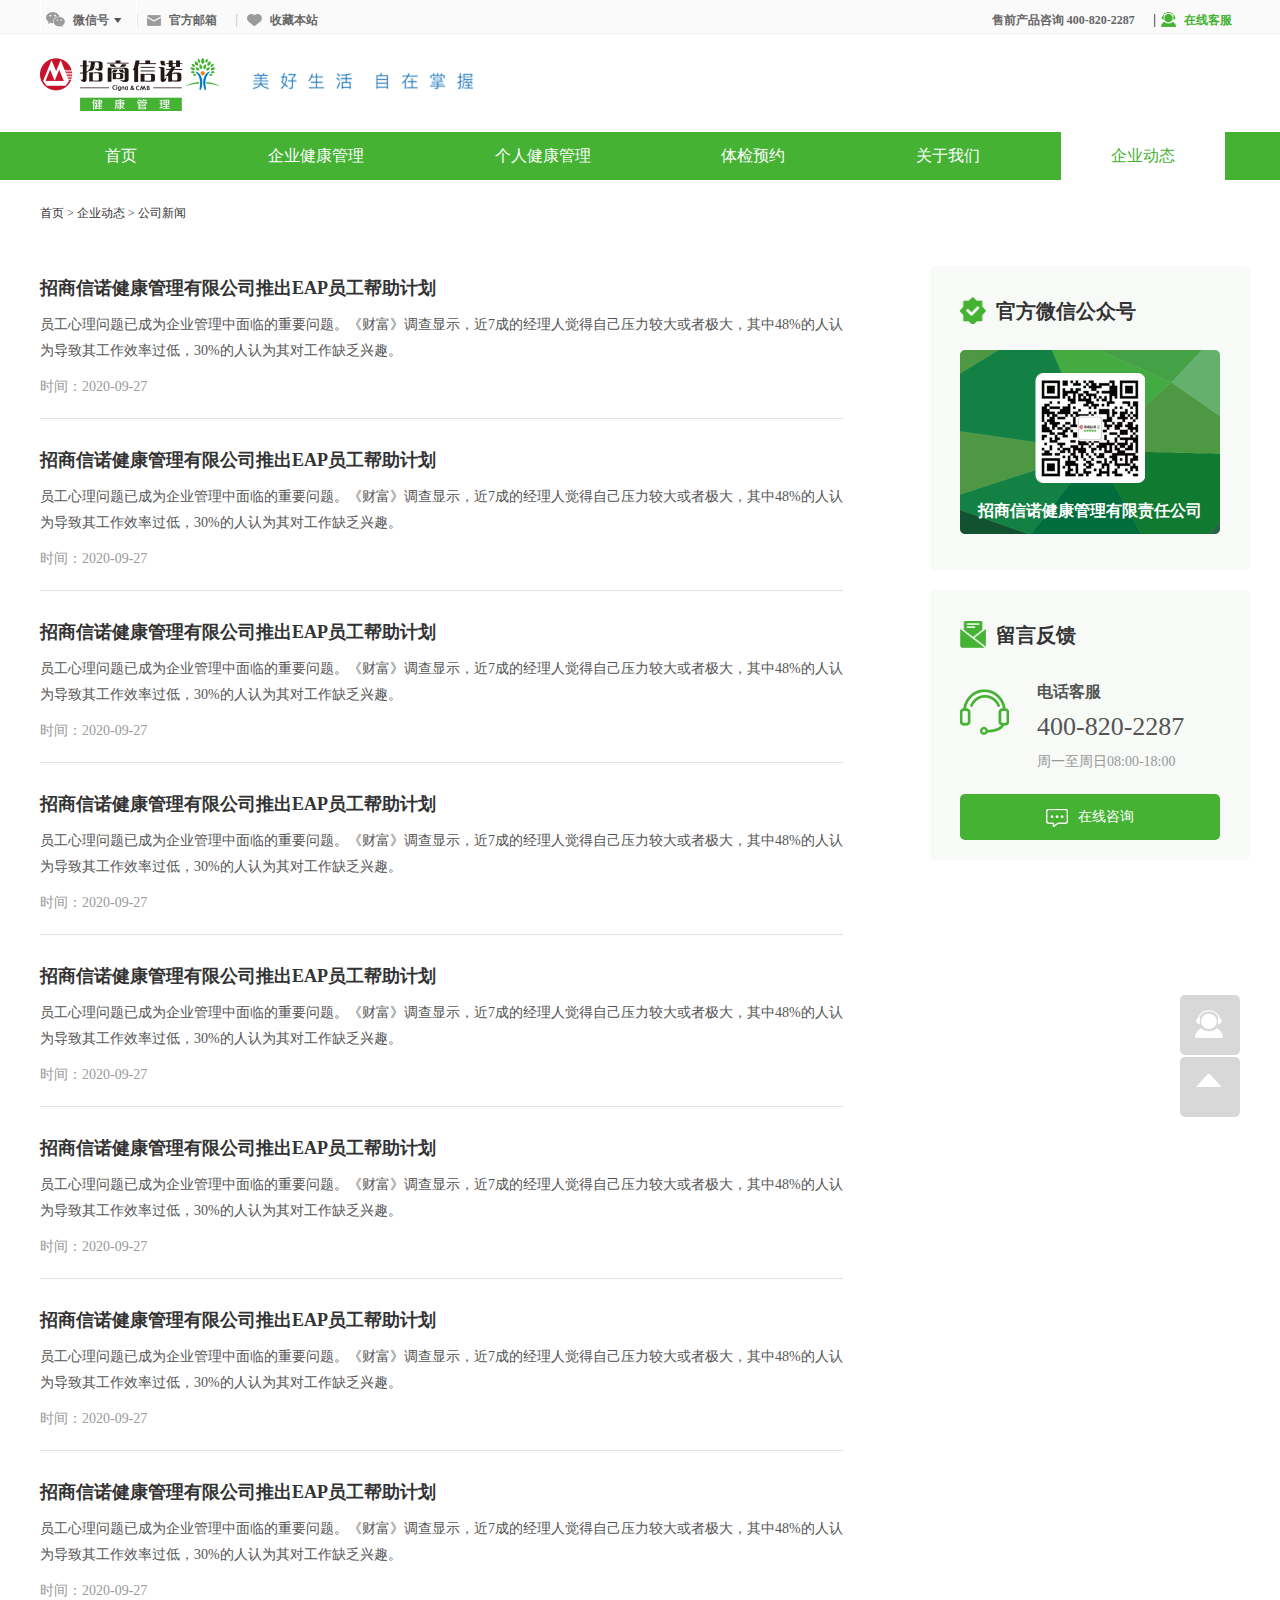
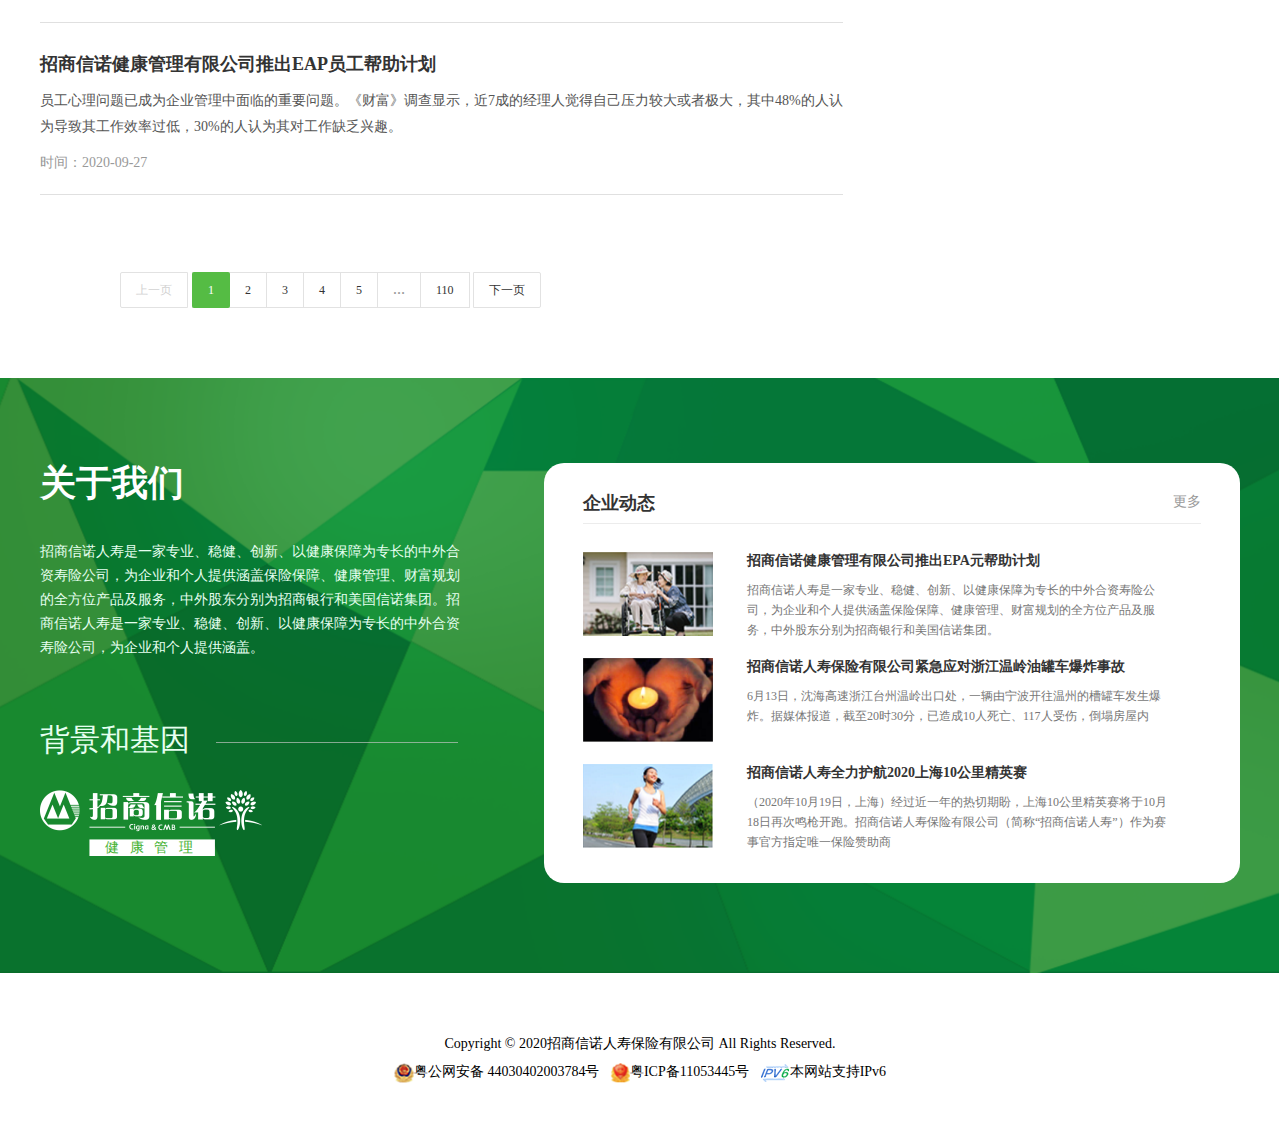
<file: pages/companyNews/dynamic.html>
<!DOCTYPE html>
<html lang="en">

<head>
    <meta charset="UTF-8">
    <meta name="viewport" content="width=device-width, initial-scale=1.0">
    <title></title>
    <link rel="stylesheet" href="../../lib/layui/css/layui.css">
    <link rel="stylesheet" href="../../assets/css/page.css">
    <link rel="stylesheet" href="../../assets/css/index.css">
    <link rel="stylesheet"  href='../../assets/css/emManage.css'/>
    <link rel="stylesheet"  href='../../assets/css/dynamic.css'/>
    


</head>

<body>
    <div class="body">
        <div class="banner">
            <div class="banner-body">
                <div class="banner-left">
                    <div  class="banner-btn banner-btn1">
                        <!-- <img class="banner-img" style="position:relative;top:-1px" src="./assets/imgs/wx.png" alt=""> -->
                        <i class="wxIcon"></i>
                        微信号
                        <i class="iconArrow" style="width:8px;height:5px"></i>
                        <!-- <img class="iconArrow" style="width:8px;height:5px;margin-left:5px" class="banner-img showMoreIcon" src="./assets/imgs/more.png"
                            alt="">-->
                            <div class="wxShow_box">
                                <img src="../../assets/imgs/ehmanage/qr.png" width="100" height="100" alt="">
                                    <p style="">扫描二维码关注</p>
                            </div>
                        </div> <span style="color:rgba(191, 191, 191, 1);margin-left: 1px;">|</span> 
                    <div class="banner-btn">
                        <!-- <img style="width: 12px;height: 11px;" class="banner-img" src="./assets/imgs/email.png" alt=""> -->
                        <i class="iconEmail"></i>
                        官方邮箱
                    </div>
                    &nbsp;
                    <span style="color:rgba(191, 191, 191, 1)">|</span>
                    <div class="banner-btn">
                        <!-- <img class="banner-img" style="width: 15px;height: 12px;" src="./assets/imgs/collection.png"
                            alt=""> -->
                            <i class="iconCollection"></i>
                        收藏本站</div>
                </div>
                <div class="banner-right">
                    <div class="banner-btn">售前产品咨询 400-820-2287</div>
                    &nbsp;
                    |<div class="banner-btn cservice">
                        <img class="banner-img" src="../../assets/imgs/customer.png" alt="">
                        在线客服</div>

                </div>
            </div>
        </div>
        <div class="company-icon">
            <div class="icon-box">
                <img style="width:181px;height:53px;" src="../../assets/imgs/companyIconBog.png" alt="">
                <img class="companyIcon2" style="width:247px;height:43px;" src="../../assets/imgs/companyIcon2Big.png"
                    alt="">
            </div>
        </div>
        <div class="nav-box">
        <ul class="layui-nav " lay-filter="">
            <li class="layui-nav-item "><a href="../../index.html">首页</a></li>
            <li class="layui-nav-item "><a href="../ehManage.html">企业健康管理</a></li>
            <li class="layui-nav-item"><a href="../phManage.html">个人健康管理</a></li>
            <li class="layui-nav-item">
                <a href="">体检预约</a>
            </li>
            <li class="layui-nav-item"><a href="">关于我们</a></li>
            <li class="layui-nav-item layui-this "><a href="">企业动态</a></li>
        </ul>
        </div>
       <div class="navBar">首页 > 企业动态 > 公司新闻</div>
                    <div class="layui-tab-content">
                      <div class="layui-tab-item">
                        <div class="left">
                            <div class="cnItem">
                                <a href="../companyNews/newsDetail.html">
                                    <div class="title">招商信诺健康管理有限公司推出EAP员工帮助计划</div>
                                </a>
                                <p>员工心理问题已成为企业管理中面临的重要问题。《财富》调查显示，近7成的经理人觉得自己压力较大或者极大，其中48%的人认为导致其工作效率过低，30%的人认为其对工作缺乏兴趣。</p>
                                <div class="time">时间：2020-09-27</div>
                            </div>
                            <div class="cnItem">
                                <a href="../companyNews/newsDetail.html">
                                    <div class="title">招商信诺健康管理有限公司推出EAP员工帮助计划</div>
                                </a>
                                <p>员工心理问题已成为企业管理中面临的重要问题。《财富》调查显示，近7成的经理人觉得自己压力较大或者极大，其中48%的人认为导致其工作效率过低，30%的人认为其对工作缺乏兴趣。</p>
                                <div class="time">时间：2020-09-27</div>
                            </div>
                            <div class="cnItem">
                                <a href="../companyNews/newsDetail.html">
                                    <div class="title">招商信诺健康管理有限公司推出EAP员工帮助计划</div>
                                </a>
                                <p>员工心理问题已成为企业管理中面临的重要问题。《财富》调查显示，近7成的经理人觉得自己压力较大或者极大，其中48%的人认为导致其工作效率过低，30%的人认为其对工作缺乏兴趣。</p>
                                <div class="time">时间：2020-09-27</div>
                            </div>
                            <div class="cnItem">
                                <a href="../companyNews/newsDetail.html">
                                    <div class="title">招商信诺健康管理有限公司推出EAP员工帮助计划</div>
                                </a>
                                <p>员工心理问题已成为企业管理中面临的重要问题。《财富》调查显示，近7成的经理人觉得自己压力较大或者极大，其中48%的人认为导致其工作效率过低，30%的人认为其对工作缺乏兴趣。</p>
                                <div class="time">时间：2020-09-27</div>
                            </div>
                            <div class="cnItem">
                                <a href="../companyNews/newsDetail.html">
                                    <div class="title">招商信诺健康管理有限公司推出EAP员工帮助计划</div>
                                </a>
                                <p>员工心理问题已成为企业管理中面临的重要问题。《财富》调查显示，近7成的经理人觉得自己压力较大或者极大，其中48%的人认为导致其工作效率过低，30%的人认为其对工作缺乏兴趣。</p>
                                <div class="time">时间：2020-09-27</div>
                            </div>
                            <div class="cnItem">
                                <a href="../companyNews/newsDetail.html">
                                    <div class="title">招商信诺健康管理有限公司推出EAP员工帮助计划</div>
                                </a>
                                <p>员工心理问题已成为企业管理中面临的重要问题。《财富》调查显示，近7成的经理人觉得自己压力较大或者极大，其中48%的人认为导致其工作效率过低，30%的人认为其对工作缺乏兴趣。</p>
                                <div class="time">时间：2020-09-27</div>
                            </div>
                            <div class="cnItem">
                                <a href="../companyNews/newsDetail.html">
                                    <div class="title">招商信诺健康管理有限公司推出EAP员工帮助计划</div>
                                </a>
                                <p>员工心理问题已成为企业管理中面临的重要问题。《财富》调查显示，近7成的经理人觉得自己压力较大或者极大，其中48%的人认为导致其工作效率过低，30%的人认为其对工作缺乏兴趣。</p>
                                <div class="time">时间：2020-09-27</div>
                            </div>
                            <div class="cnItem">
                                <a href="../companyNews/newsDetail.html">
                                    <div class="title">招商信诺健康管理有限公司推出EAP员工帮助计划</div>
                                </a>
                                <p>员工心理问题已成为企业管理中面临的重要问题。《财富》调查显示，近7成的经理人觉得自己压力较大或者极大，其中48%的人认为导致其工作效率过低，30%的人认为其对工作缺乏兴趣。</p>
                                <div class="time">时间：2020-09-27</div>
                            </div>
                            <div class="cnItem">
                                <a href="../companyNews/newsDetail.html">
                                    <div class="title">招商信诺健康管理有限公司推出EAP员工帮助计划</div>
                                </a>
                                <p>员工心理问题已成为企业管理中面临的重要问题。《财富》调查显示，近7成的经理人觉得自己压力较大或者极大，其中48%的人认为导致其工作效率过低，30%的人认为其对工作缺乏兴趣。</p>
                                <div class="time">时间：2020-09-27</div>
                            </div>
                         
                          
                           
                          <div id="dyPage"></div>
                         </div>
                         <div class="right">
                        <div id="fixed_box2" >
                            <div style="width: 320px;height: 304px;background: #F7FAF7;border-radius: 5px;padding: 30px;margin-top: 0px;">
                                <p class="title"><img style="width: 26px;height: 28px;position: relative;top:-2px;margin-right: 5px;" src="../../assets/imgs/ehmanage/icon3.png" alt=""> 官方微信公众号</p>
                                <div class="boxQr">
                                        <img src="../../assets/imgs/ehmanage/qr.png" style="width: 110px;height: 110px;margin:23px 0 0 75px" alt="">
                                    <p 
                                    style="width: 100%;
                                    text-align: center;
                                    font-size: 16px;
                                    font-family: Source Han Sans CN;
                                    font-weight: bold;
                                    color: #FFFFFF;
                                    line-height: 20px;
                                    margin-top: 18px;
                                    ">招商信诺健康管理有限责任公司</p>
                                </div>
                            </div>
                            <div style="width: 320px; height: 270px;border-radius: 5px; background: #F7FAF7;padding: 30px;margin-top: 20px;">
                                <p class="title"><img style="width: 26px;height: 28px;position: relative;top:-2px;margin-right: 5px;" src="../../assets/imgs/ehmanage/icon2.png" alt=""> 留言反馈</p>
                                <div class="pCustomer">
                                    <img style="width: 49px;height: 46px;margin-top: 15px;" src="../../assets/imgs/ehmanage/icon1.png" alt="">
                                    <div style="width: 183px;">
                                        <p style="
                                        font-size: 16px;
                                        font-family: Source Han Sans CN;
                                        font-weight: bold;
                                        color: #555555;
                                        line-height: 36px;">电话客服</p>
                                        <p style="
                                        font-size: 26px;
                                        font-family: Microsoft YaHei;
                                        font-weight: 400;
                                        color: #555555;
                                        line-height: 36px;">400-820-2287</p>
                                        <p style="
                                        font-size: 14px;
                                        font-family: Microsoft YaHei;
                                        font-weight: 400;
                                        color: #999999;
                                        line-height: 36px;">周一至周日08:00-18:00</p>
                                    </div>
                                </div>
                                <div
                                style="margin-top:15px;width:260px;height:46px;line-height:46px;background: #45B233;text-align: center;color:#fff;border-radius: 5px;cursor: pointer;">
                                <img style="width: 22px;height: 18px;" src="../../assets/imgs/ehmanage/icon5.png" alt="">
                                &nbsp;
                                在线咨询
                            </div>
                            </div>
                        </div> 
                        </div>
                      </div>
                    
                    </div>
                 
            
                


     

        <div id="aboutUs" class="aboutUs">
            <div class="aboutUsBody">
                <div class="leftBox">
                    <div class="left-title">关于我们</div>
                    <div class="left-text">
                        招商信诺人寿是一家专业、稳健、创新、以健康保障为专长的中外合资寿险公司，为企业和个人提供涵盖保险保障、健康管理、财富规划的全方位产品及服务，中外股东分别为招商银行和美国信诺集团。招商信诺人寿是一家专业、稳健、创新、以健康保障为专长的中外合资寿险公司，为企业和个人提供涵盖。
                    </div>
                    <div class="left-slogan">
                        背景和基因
                        <img src="../../assets/imgs/hr.png" style="width:242px;height:2px;margin-left: 18px;" alt="">
                    </div>
                    <div class="bottom_icon"><img src="../../assets/imgs/logo1.png"  style="width:222px;height:66px;margin-top:42px;" alt="">
                        <div class="icon_title">健&nbsp;&nbsp;&nbsp;康&nbsp;&nbsp;&nbsp;管&nbsp;&nbsp;&nbsp;理</div>
                    </div>
                </div>
                <div class="rightBox">
                    <div class="right-header">
                        <div class="left">企业动态</div>
                        <a href="">
                            <div class="btn-more">更多</div>
                        </a>
                    </div>
                    <div class="newsItem">
                        <div class="newItem-left">
                            <img src="../../assets/imgs/news1.png" alt="" style="width:130px;height:84px;"></div>
                        <div class="newItem-right">
                            <a href="./newsDetail.html">
                                <div class="title">招商信诺健康管理有限公司推出EPA元帮助计划</div>
                            </a>
                            <div class="news-item-text">招商信诺人寿是一家专业、稳健、创新、以健康保障为专长的中外合资寿险公司，为企业和个人提供涵盖保险保障、健康管理、财富规划的全方位产品及服务，中外股东分别为招商银行和美国信诺集团。</div>
                        </div>
                    </div>
                    <div class="newsItem">
                        <div class="newItem-left">
                            <img src="../../assets/imgs/news2.png" alt="" style="width:130px;height:84px;"></div>
                            <div class="newItem-right">
                            <a href="./newsDetail.html">
                            <div class="title">招商信诺人寿保险有限公司紧急应对浙江温岭油罐车爆炸事故</div>
                            </a>
                            <div class="news-item-text">6月13日，沈海高速浙江台州温岭出口处，一辆由宁波开往温州的槽罐车发生爆炸。据媒体报道，截至20时30分，已造成10人死亡、117人受伤，倒塌房屋内</div>
                        </div>
                    </div>
                    <div class="newsItem">
                        <div class="newItem-left">
                            <img src="../../assets/imgs/news3.png" alt="" style="width:130px;height:84px;"></div>
                        <div class="newItem-right">
                           <a href="./newsDetail.html">
                            <div class="title">招商信诺人寿全力护航2020上海10公里精英赛</div>
                            </a>
                            <div class="news-item-text">（2020年10月19日，上海）经过近一年的热切期盼，上海10公里精英赛将于10月18日再次鸣枪开跑。招商信诺人寿保险有限公司（简称“招商信诺人寿”）作为赛事官方指定唯一保险赞助商</div>
                        </div>
                    </div>
                </div>
            </div>
        </div>

        <div class="home-bottom">
            <div class="bottomCent">
                <div class="Copyright">Copyright © 2020招商信诺人寿保险有限公司 All Rights Reserved.</div>  
                <p class="record">
                    <img style="width:20px;height:20px;"
                         src="../../assets/imgs/icon14.png"  />粤公网安备 44030402003784号&nbsp;&nbsp;
                   <img style="width:20px;height:20px;" src="../../assets/imgs/icon15.png">粤ICP备11053445号&nbsp;&nbsp;
                    <span><img  src="../../assets/imgs/icon-ipv6.png">本网站支持IPv6</span>
                </p>
            </div>

        </div>
        <div  id="navBtns" class="fixBtn">
            <div class="btn_ite">
                <img style="width: 28px;height: 28px;" src="../../assets/imgs/hoverBtn1.png" alt="">
             </div>
             <div id="btnGoTop" class="btn_ite">
                 <img style="width: 27px;height: 13px;" src="../../assets/imgs/hoverBtn2.png" alt="">           
             </div>
        </div>
    </div>
    </div>
    <script src="../../assets/js/jquery-1.9.1.min.js"></script>
    <script src="../../lib/layui/layui.js"></script>
    <script src="../../assets/js/page.js"></script>
    <script src="../../assets/js/news.js"></script>
</body>

</html>
</file>
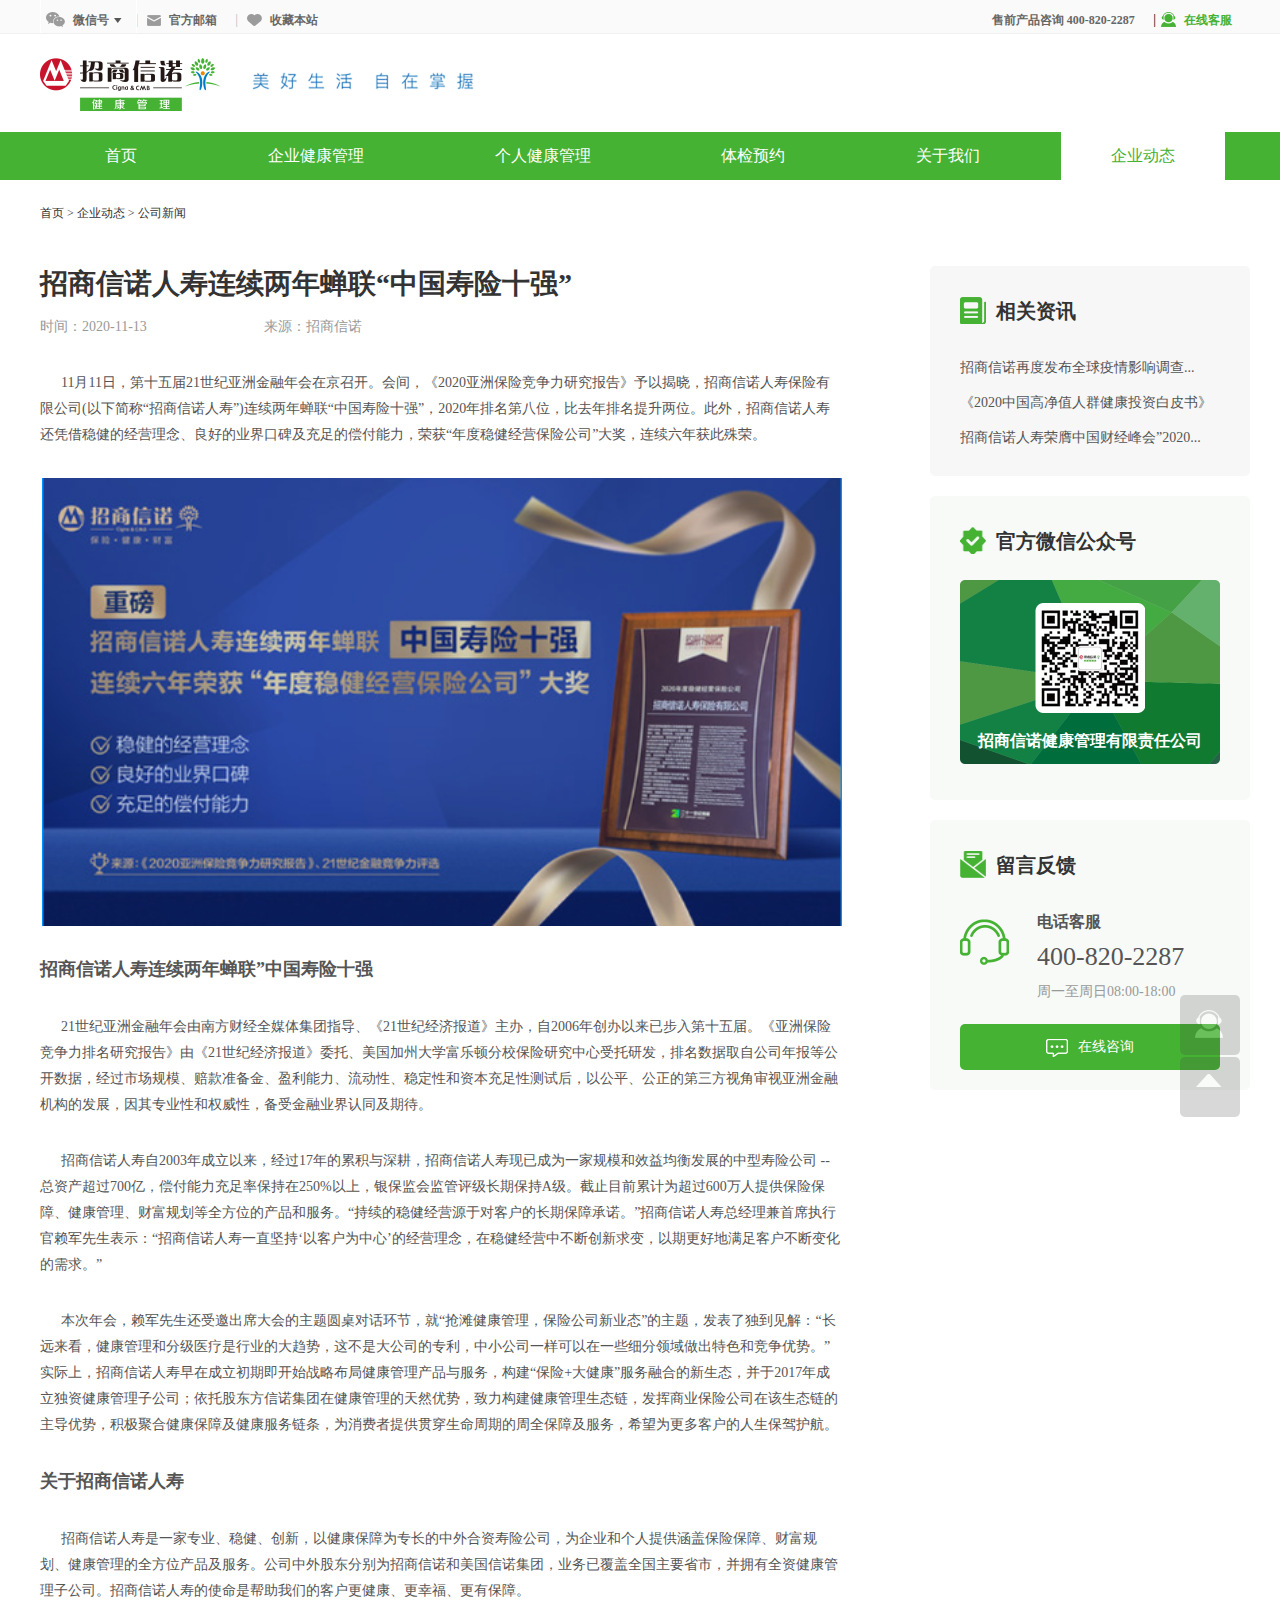
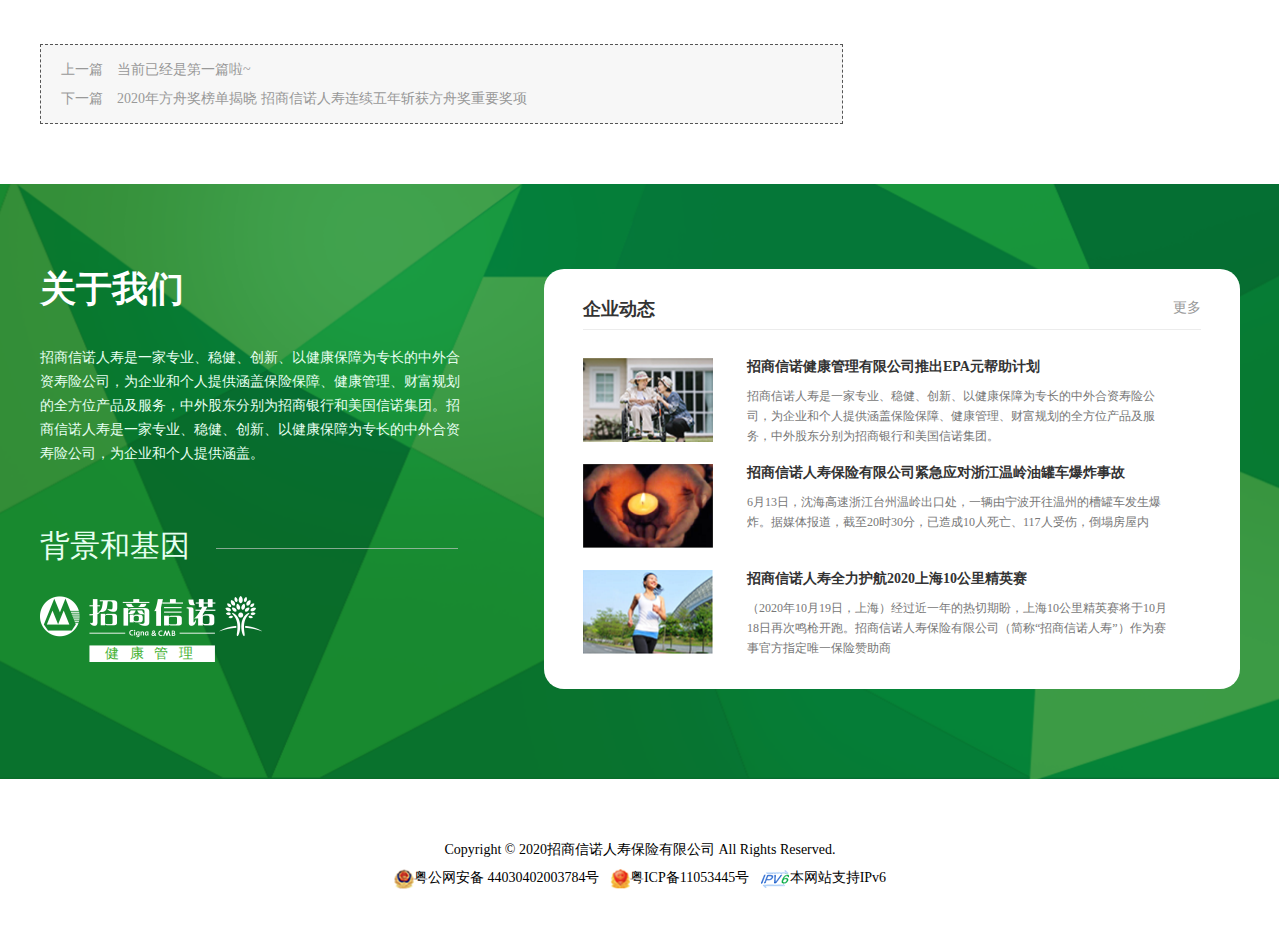
<file: pages/companyNews/newsDetail.html>
<!DOCTYPE html>
<html lang="en">

<head>
    <meta charset="UTF-8">
    <meta name="viewport" content="width=device-width, initial-scale=1.0">
    <title></title>
    <link rel="stylesheet" href="../../lib/layui/css/layui.css">
    <link rel="stylesheet" href="../../assets/css/page.css">
    <link rel="stylesheet" href="../../assets/css/index.css">
    <link rel="stylesheet" href='../../assets/css/emManage.css' />
    <link rel="stylesheet" href='../../assets/css/dynamic.css' />



</head>

<body>
    <div class="body newDatas">
        <div class="banner">
            <div class="banner-body">
                <div class="banner-left">
                    <div  class="banner-btn banner-btn1">
                        <!-- <img class="banner-img" style="position:relative;top:-1px" src="./assets/imgs/wx.png" alt=""> -->
                        <i class="wxIcon"></i>
                        微信号
                        <i class="iconArrow" style="width:8px;height:5px"></i>
                        <!-- <img class="iconArrow" style="width:8px;height:5px;margin-left:5px" class="banner-img showMoreIcon" src="./assets/imgs/more.png"
                            alt="">-->
                            <div class="wxShow_box">
                                <img src="../../assets/imgs/ehmanage/qr.png" width="100" height="100" alt="">
                                    <p style="">扫描二维码关注</p>
                            </div>
                        </div> <span style="color:rgba(191, 191, 191, 1);margin-left: 1px;">|</span> 
                    <div class="banner-btn">
                        <!-- <img style="width: 12px;height: 11px;" class="banner-img" src="./assets/imgs/email.png" alt=""> -->
                        <i class="iconEmail"></i>
                        官方邮箱
                    </div>
                    &nbsp;
                    <span style="color:rgba(191, 191, 191, 1)">|</span>
                    <div class="banner-btn">
                        <!-- <img class="banner-img" style="width: 15px;height: 12px;" src="./assets/imgs/collection.png"
                            alt=""> -->
                            <i class="iconCollection"></i>
                        收藏本站</div>
                </div>
                <div class="banner-right">
                    <div class="banner-btn">售前产品咨询 400-820-2287</div>
                    &nbsp;
                    |<div class="banner-btn cservice">
                        <img class="banner-img" src="../../assets/imgs/customer.png" alt="">
                        在线客服</div>

                </div>
            </div>
        </div>
        <div class="company-icon">
            <div class="icon-box">
                <img style="width:181px;height:53px;" src="../../assets/imgs/companyIconBog.png" alt="">
                <img class="companyIcon2" style="width:247px;height:43px;" src="../../assets/imgs/companyIcon2Big.png"
                    alt="">
            </div>
        </div>
        <div class="nav-box">
        <ul class="layui-nav " lay-filter="">
            <li class="layui-nav-item "><a href="../../index.html">首页</a></li>
            <li class="layui-nav-item"><a href="../ehManage.html">企业健康管理</a></li>
            <li class="layui-nav-item"><a href="../phManage.html">个人健康管理</a></li>
            <li class="layui-nav-item">
                <a href="">体检预约</a>
            </li>
            <li class="layui-nav-item"><a href="">关于我们</a></li>
            <li class="layui-nav-item  layui-this "><a href="">企业动态</a></li>
        </ul>
        </div>
        <div class="navBar">首页 > 企业动态 > 公司新闻</div>
        <div class="newDetail-content layui-tab-content">
            <div class="layui-tab-item">
                <div class="left newDetail">
                    <h1>招商信诺人寿连续两年蝉联“中国寿险十强”</h1>
                    <div class="time">时间：2020-11-13</div>
                    <div class="from">来源：招商信诺</div>
                    <p >
                        &nbsp;&nbsp;&nbsp;&nbsp;&nbsp;&nbsp;11月11日，第十五届21世纪亚洲金融年会在京召开。会间，《2020亚洲保险竞争力研究报告》予以揭晓，招商信诺人寿保险有限公司(以下简称“招商信诺人寿”)连续两年蝉联“中国寿险十强”，2020年排名第八位，比去年排名提升两位。此外，招商信诺人寿还凭借稳健的经营理念、良好的业界口碑及充足的偿付能力，荣获“年度稳健经营保险公司”大奖，连续六年获此殊荣。
                    </p>
                    <p align="center"><img align="" alt="" border="0" src="../../assets/imgs/news.png" width="1920"></p>
                    <!-- <img style="width: 800px;height: 450px;" src="../../assets/imgs/news.png" alt=""> -->
                    <p><strong> 招商信诺人寿连续两年蝉联”中国寿险十强</strong></p>
                    <p >

                        &nbsp;&nbsp;&nbsp;&nbsp;&nbsp;&nbsp;21世纪亚洲金融年会由南方财经全媒体集团指导、《21世纪经济报道》主办，自2006年创办以来已步入第十五届。《亚洲保险竞争力排名研究报告》由《21世纪经济报道》委托、美国加州大学富乐顿分校保险研究中心受托研发，排名数据取自公司年报等公开数据，经过市场规模、赔款准备金、盈利能力、流动性、稳定性和资本充足性测试后，以公平、公正的第三方视角审视亚洲金融机构的发展，因其专业性和权威性，备受金融业界认同及期待。
                    </p>

                    <p >
                        &nbsp;&nbsp;&nbsp;&nbsp;&nbsp;&nbsp;招商信诺人寿自2003年成立以来，经过17年的累积与深耕，招商信诺人寿现已成为一家规模和效益均衡发展的中型寿险公司 --
                        总资产超过700亿，偿付能力充足率保持在250%以上，银保监会监管评级长期保持A级。截止目前累计为超过600万人提供保险保障、健康管理、财富规划等全方位的产品和服务。“持续的稳健经营源于对客户的长期保障承诺。”招商信诺人寿总经理兼首席执行官赖军先生表示：“招商信诺人寿一直坚持‘以客户为中心’的经营理念，在稳健经营中不断创新求变，以期更好地满足客户不断变化的需求。”

                    </p>
                    <p >
                        &nbsp;&nbsp;&nbsp;&nbsp;&nbsp;&nbsp;本次年会，赖军先生还受邀出席大会的主题圆桌对话环节，就“抢滩健康管理，保险公司新业态”的主题，发表了独到见解：“长远来看，健康管理和分级医疗是行业的大趋势，这不是大公司的专利，中小公司一样可以在一些细分领域做出特色和竞争优势。”实际上，招商信诺人寿早在成立初期即开始战略布局健康管理产品与服务，构建“保险+大健康”服务融合的新生态，并于2017年成立独资健康管理子公司；依托股东方信诺集团在健康管理的天然优势，致力构建健康管理生态链，发挥商业保险公司在该生态链的主导优势，积极聚合健康保障及健康服务链条，为消费者提供贯穿生命周期的周全保障及服务，希望为更多客户的人生保驾护航。

                    </p>
                    <p><strong> 关于招商信诺人寿</strong></p>
                   
                    <p >


                        &nbsp;&nbsp;&nbsp;&nbsp;&nbsp;&nbsp;招商信诺人寿是一家专业、稳健、创新，以健康保障为专长的中外合资寿险公司，为企业和个人提供涵盖保险保障、财富规划、健康管理的全方位产品及服务。公司中外股东分别为招商信诺和美国信诺集团，业务已覆盖全国主要省市，并拥有全资健康管理子公司。招商信诺人寿的使命是帮助我们的客户更健康、更幸福、更有保障。

                    </p>
                    <div class="nextBox">
                        <div class="back">上一篇&nbsp;&nbsp;&nbsp;&nbsp;当前已经是第一篇啦~</div>
                        <div class="next">下一篇&nbsp;&nbsp;&nbsp;&nbsp;2020年方舟奖榜单揭晓 招商信诺人寿连续五年斩获方舟奖重要奖项</div>
                    </div>

                </div>
                <div class="right" style="padding-top: 0px;">
                    <div id="fixed_box" >
                    <div style="width: 320px;height: 210px;background: #f7f7f7;border-radius: 5px;padding:30px">
                        <p class="title"><img
                                style="width: 26px;height: 28px;position: relative;top:-2px;margin-right: 5px;"
                                src="../../assets/imgs/ehmanage/icon4.png" alt=""> 相关资讯</p>
                        <p>招商信诺再度发布全球疫情影响调查...</p>
                        <p>《2020中国高净值人群健康投资白皮书》</p>
                        <p>招商信诺人寿荣膺中国财经峰会”2020...</p>
                    </div>
                    <div
                        style="width: 320px;height: 304px;background: #F7FAF7;border-radius: 5px;padding: 30px;margin-top: 20px;">
                        <p class="title"><img
                                style="width: 26px;height: 28px;position: relative;top:-2px;margin-right: 5px;"
                                src="../../assets/imgs/ehmanage/icon3.png" alt=""> 官方微信公众号</p>
                        <div class="boxQr">
                            <img src="../../assets/imgs/ehmanage/qr.png"
                                style="width: 110px;height: 110px;margin:23px 0 0 75px" alt="">
                            <p style="width: 100%;
                                text-align: center;
                                font-size: 16px;
                                font-family: Source Han Sans CN;
                                font-weight: bold;
                                color: #FFFFFF;
                                line-height: 20px;
                                margin-top: 18px;
                                ">招商信诺健康管理有限责任公司</p>
                        </div>
                    </div>
                    <div
                        style="width: 320px; height: 270px;border-radius: 5px; background: #F7FAF7;padding: 30px;margin-top: 20px;">
                        <p class="title"><img
                                style="width: 26px;height: 28px;position: relative;top:-2px;margin-right: 5px;"
                                src="../../assets/imgs/ehmanage/icon2.png" alt=""> 留言反馈</p>
                        <div class="pCustomer">
                            <img style="width: 49px;height: 46px;margin-top: 15px;"
                                src="../../assets/imgs/ehmanage/icon1.png" alt="">
                            <div style="width: 183px;">
                                <p style="
                                    font-size: 16px;
                                    font-family: Source Han Sans CN;
                                    font-weight: bold;
                                    color: #555555;
                                    line-height: 36px;">电话客服</p>
                                <p style="
                                    font-size: 26px;
                                    font-family: Microsoft YaHei;
                                    font-weight: 400;
                                    color: #555555;
                                    line-height: 36px;">400-820-2287</p>
                                <p style="
                                    font-size: 14px;
                                    font-family: Microsoft YaHei;
                                    font-weight: 400;
                                    color: #999999;
                                    line-height: 36px;">周一至周日08:00-18:00</p>
                            </div>
                        </div>
                        <div
                        style="margin-top:15px;width:260px;height:46px;line-height:46px;background: #45B233;text-align: center;color:#fff;border-radius: 5px;cursor: pointer;">
                        <img style="width: 22px;height: 18px;" src="../../assets/imgs/ehmanage/icon5.png" alt="">
                        &nbsp;
                        在线咨询
                    </div>
                    </div>
                </div>
            </div>
        </div>

        </div>
        <div id="aboutUs" class="aboutUs">
            <div class="aboutUsBody">
                <div class="leftBox">
                    <div class="left-title">关于我们</div>
                    <div class="left-text">
                        招商信诺人寿是一家专业、稳健、创新、以健康保障为专长的中外合资寿险公司，为企业和个人提供涵盖保险保障、健康管理、财富规划的全方位产品及服务，中外股东分别为招商银行和美国信诺集团。招商信诺人寿是一家专业、稳健、创新、以健康保障为专长的中外合资寿险公司，为企业和个人提供涵盖。
                    </div>
                    <div class="left-slogan">
                        背景和基因
                        <img src="../../assets/imgs/hr.png" style="width:242px;height:2px;margin-left: 18px;" alt="">
                    </div>
                    <div class="bottom_icon"><img src="../../assets/imgs/logo1.png"  style="width:222px;height:66px;margin-top:42px;" alt="">
                        <div class="icon_title">健&nbsp;&nbsp;&nbsp;康&nbsp;&nbsp;&nbsp;管&nbsp;&nbsp;&nbsp;理</div>
                    </div>
                </div>
                <div class="rightBox">
                    <div class="right-header">
                        <div class="left">企业动态</div>
                        <div class="btn-more">更多</div>
                    </div>
                    <div class="newsItem">
                        <div class="newItem-left">
                            <img src="../../assets/imgs/news1.png" alt="" style="width:130px;height:84px;"></div>
                        <div class="newItem-right">
                            <div class="title">招商信诺健康管理有限公司推出EPA元帮助计划</div>
                            <div class="news-item-text">招商信诺人寿是一家专业、稳健、创新、以健康保障为专长的中外合资寿险公司，为企业和个人提供涵盖保险保障、健康管理、财富规划的全方位产品及服务，中外股东分别为招商银行和美国信诺集团。</div>
                        </div>
                    </div>
                    <div class="newsItem">
                        <div class="newItem-left">
                            <img src="../../assets/imgs/news2.png" alt="" style="width:130px;height:84px;"></div>
                        <div class="newItem-right">
                            <div class="title">招商信诺人寿保险有限公司紧急应对浙江温岭油罐车爆炸事故</div>
                            <div class="news-item-text">6月13日，沈海高速浙江台州温岭出口处，一辆由宁波开往温州的槽罐车发生爆炸。据媒体报道，截至20时30分，已造成10人死亡、117人受伤，倒塌房屋内</div>
                        </div>
                    </div>
                    <div class="newsItem">
                        <div class="newItem-left">
                            <img src="../../assets/imgs/news3.png" alt="" style="width:130px;height:84px;"></div>
                        <div class="newItem-right">
                            <div class="title">招商信诺人寿全力护航2020上海10公里精英赛</div>
                            <div class="news-item-text">（2020年10月19日，上海）经过近一年的热切期盼，上海10公里精英赛将于10月18日再次鸣枪开跑。招商信诺人寿保险有限公司（简称“招商信诺人寿”）作为赛事官方指定唯一保险赞助商</div>
                        </div>
                    </div>
                </div>
            </div>
        </div>

        <div class="home-bottom">
            <div class="bottomCent">
                <div class="Copyright">Copyright © 2020招商信诺人寿保险有限公司 All Rights Reserved.</div>
                <p class="record">
                    <img style="width:20px;height:20px;" src="../../assets/imgs/icon14.png" />粤公网安备
                    44030402003784号&nbsp;&nbsp;
                    <img style="width:20px;height:20px;" src="../../assets/imgs/icon15.png">粤ICP备11053445号&nbsp;&nbsp;
                    <span><img src="../../assets/imgs/icon-ipv6.png">本网站支持IPv6</span>
                </p>
            </div>

        </div>
        <div  id="navBtns" class="fixBtn">
            <div class="btn_ite">
                <img style="width: 28px;height: 28px;" src="../../assets/imgs/hoverBtn1.png" alt="">
             </div>
             <div id="btnGoTop" class="btn_ite">
                 <img style="width: 27px;height: 13px;" src="../../assets/imgs/hoverBtn2.png" alt="">           
             </div>
        </div>
    </div>
    </div>
    <script src="../../assets/js/jquery-1.9.1.min.js"></script>
    <script src="../../lib/layui/layui.js"></script>
    <script src="../../assets/js/page.js"></script>
    <script src="../../assets/js/news.js"></script>
    <!-- <script src="../../assets/js/ehManage.js"></script> -->
</body>

</html>
</file>
<file: lib/layui/css/layui.css>
/** layui-v2.5.5 MIT License By https://www.layui.com */
 .layui-inline,img{display:inline-block;vertical-align:middle}h1,h2,h3,h4,h5,h6{font-weight:400}.layui-edge,.layui-header,.layui-inline,.layui-main{position:relative}.layui-body,.layui-edge,.layui-elip{overflow:hidden}.layui-btn,.layui-edge,.layui-inline,img{vertical-align:middle}.layui-btn,.layui-disabled,.layui-icon,.layui-unselect{-moz-user-select:none;-webkit-user-select:none;-ms-user-select:none}.layui-elip,.layui-form-checkbox span,.layui-form-pane .layui-form-label{text-overflow:ellipsis;white-space:nowrap}.layui-breadcrumb,.layui-tree-btnGroup{visibility:hidden}blockquote,body,button,dd,div,dl,dt,form,h1,h2,h3,h4,h5,h6,input,li,ol,p,pre,td,textarea,th,ul{margin:0;padding:0;-webkit-tap-highlight-color:rgba(0,0,0,0)}a:active,a:hover{outline:0}img{border:none}li{list-style:none}table{border-collapse:collapse;border-spacing:0}h4,h5,h6{font-size:100%}button,input,optgroup,option,select,textarea{font-family:inherit;font-size:inherit;font-style:inherit;font-weight:inherit;outline:0}pre{white-space:pre-wrap;white-space:-moz-pre-wrap;white-space:-pre-wrap;white-space:-o-pre-wrap;word-wrap:break-word}body{line-height:24px;font:14px Helvetica Neue,Helvetica,PingFang SC,Tahoma,Arial,sans-serif}hr{height:1px;margin:10px 0;border:0;clear:both}a{color:#333;text-decoration:none}a:hover{color:#777}a cite{font-style:normal;*cursor:pointer}.layui-border-box,.layui-border-box *{box-sizing:border-box}.layui-box,.layui-box *{box-sizing:content-box}.layui-clear{clear:both;*zoom:1}.layui-clear:after{content:'\20';clear:both;*zoom:1;display:block;height:0}.layui-inline{*display:inline;*zoom:1}.layui-edge{display:inline-block;width:0;height:0;border-width:6px;border-style:dashed;border-color:transparent}.layui-edge-top{top:-4px;border-bottom-color:#999;border-bottom-style:solid}.layui-edge-right{border-left-color:#999;border-left-style:solid}.layui-edge-bottom{top:2px;border-top-color:#999;border-top-style:solid}.layui-edge-left{border-right-color:#999;border-right-style:solid}.layui-disabled,.layui-disabled:hover{color:#d2d2d2!important;cursor:not-allowed!important}.layui-circle{border-radius:100%}.layui-show{display:block!important}.layui-hide{display:none!important}@font-face{font-family:layui-icon;src:url(../font/iconfont.eot?v=250);src:url(../font/iconfont.eot?v=250#iefix) format('embedded-opentype'),url(../font/iconfont.woff2?v=250) format('woff2'),url(../font/iconfont.woff?v=250) format('woff'),url(../font/iconfont.ttf?v=250) format('truetype'),url(../font/iconfont.svg?v=250#layui-icon) format('svg')}.layui-icon{font-family:layui-icon!important;font-size:16px;font-style:normal;-webkit-font-smoothing:antialiased;-moz-osx-font-smoothing:grayscale}.layui-icon-reply-fill:before{content:"\e611"}.layui-icon-set-fill:before{content:"\e614"}.layui-icon-menu-fill:before{content:"\e60f"}.layui-icon-search:before{content:"\e615"}.layui-icon-share:before{content:"\e641"}.layui-icon-set-sm:before{content:"\e620"}.layui-icon-engine:before{content:"\e628"}.layui-icon-close:before{content:"\1006"}.layui-icon-close-fill:before{content:"\1007"}.layui-icon-chart-screen:before{content:"\e629"}.layui-icon-star:before{content:"\e600"}.layui-icon-circle-dot:before{content:"\e617"}.layui-icon-chat:before{content:"\e606"}.layui-icon-release:before{content:"\e609"}.layui-icon-list:before{content:"\e60a"}.layui-icon-chart:before{content:"\e62c"}.layui-icon-ok-circle:before{content:"\1005"}.layui-icon-layim-theme:before{content:"\e61b"}.layui-icon-table:before{content:"\e62d"}.layui-icon-right:before{content:"\e602"}.layui-icon-left:before{content:"\e603"}.layui-icon-cart-simple:before{content:"\e698"}.layui-icon-face-cry:before{content:"\e69c"}.layui-icon-face-smile:before{content:"\e6af"}.layui-icon-survey:before{content:"\e6b2"}.layui-icon-tree:before{content:"\e62e"}.layui-icon-upload-circle:before{content:"\e62f"}.layui-icon-add-circle:before{content:"\e61f"}.layui-icon-download-circle:before{content:"\e601"}.layui-icon-templeate-1:before{content:"\e630"}.layui-icon-util:before{content:"\e631"}.layui-icon-face-surprised:before{content:"\e664"}.layui-icon-edit:before{content:"\e642"}.layui-icon-speaker:before{content:"\e645"}.layui-icon-down:before{content:"\e61a"}.layui-icon-file:before{content:"\e621"}.layui-icon-layouts:before{content:"\e632"}.layui-icon-rate-half:before{content:"\e6c9"}.layui-icon-add-circle-fine:before{content:"\e608"}.layui-icon-prev-circle:before{content:"\e633"}.layui-icon-read:before{content:"\e705"}.layui-icon-404:before{content:"\e61c"}.layui-icon-carousel:before{content:"\e634"}.layui-icon-help:before{content:"\e607"}.layui-icon-code-circle:before{content:"\e635"}.layui-icon-water:before{content:"\e636"}.layui-icon-username:before{content:"\e66f"}.layui-icon-find-fill:before{content:"\e670"}.layui-icon-about:before{content:"\e60b"}.layui-icon-location:before{content:"\e715"}.layui-icon-up:before{content:"\e619"}.layui-icon-pause:before{content:"\e651"}.layui-icon-date:before{content:"\e637"}.layui-icon-layim-uploadfile:before{content:"\e61d"}.layui-icon-delete:before{content:"\e640"}.layui-icon-play:before{content:"\e652"}.layui-icon-top:before{content:"\e604"}.layui-icon-friends:before{content:"\e612"}.layui-icon-refresh-3:before{content:"\e9aa"}.layui-icon-ok:before{content:"\e605"}.layui-icon-layer:before{content:"\e638"}.layui-icon-face-smile-fine:before{content:"\e60c"}.layui-icon-dollar:before{content:"\e659"}.layui-icon-group:before{content:"\e613"}.layui-icon-layim-download:before{content:"\e61e"}.layui-icon-picture-fine:before{content:"\e60d"}.layui-icon-link:before{content:"\e64c"}.layui-icon-diamond:before{content:"\e735"}.layui-icon-log:before{content:"\e60e"}.layui-icon-rate-solid:before{content:"\e67a"}.layui-icon-fonts-del:before{content:"\e64f"}.layui-icon-unlink:before{content:"\e64d"}.layui-icon-fonts-clear:before{content:"\e639"}.layui-icon-triangle-r:before{content:"\e623"}.layui-icon-circle:before{content:"\e63f"}.layui-icon-radio:before{content:"\e643"}.layui-icon-align-center:before{content:"\e647"}.layui-icon-align-right:before{content:"\e648"}.layui-icon-align-left:before{content:"\e649"}.layui-icon-loading-1:before{content:"\e63e"}.layui-icon-return:before{content:"\e65c"}.layui-icon-fonts-strong:before{content:"\e62b"}.layui-icon-upload:before{content:"\e67c"}.layui-icon-dialogue:before{content:"\e63a"}.layui-icon-video:before{content:"\e6ed"}.layui-icon-headset:before{content:"\e6fc"}.layui-icon-cellphone-fine:before{content:"\e63b"}.layui-icon-add-1:before{content:"\e654"}.layui-icon-face-smile-b:before{content:"\e650"}.layui-icon-fonts-html:before{content:"\e64b"}.layui-icon-form:before{content:"\e63c"}.layui-icon-cart:before{content:"\e657"}.layui-icon-camera-fill:before{content:"\e65d"}.layui-icon-tabs:before{content:"\e62a"}.layui-icon-fonts-code:before{content:"\e64e"}.layui-icon-fire:before{content:"\e756"}.layui-icon-set:before{content:"\e716"}.layui-icon-fonts-u:before{content:"\e646"}.layui-icon-triangle-d:before{content:"\e625"}.layui-icon-tips:before{content:"\e702"}.layui-icon-picture:before{content:"\e64a"}.layui-icon-more-vertical:before{content:"\e671"}.layui-icon-flag:before{content:"\e66c"}.layui-icon-loading:before{content:"\e63d"}.layui-icon-fonts-i:before{content:"\e644"}.layui-icon-refresh-1:before{content:"\e666"}.layui-icon-rmb:before{content:"\e65e"}.layui-icon-home:before{content:"\e68e"}.layui-icon-user:before{content:"\e770"}.layui-icon-notice:before{content:"\e667"}.layui-icon-login-weibo:before{content:"\e675"}.layui-icon-voice:before{content:"\e688"}.layui-icon-upload-drag:before{content:"\e681"}.layui-icon-login-qq:before{content:"\e676"}.layui-icon-snowflake:before{content:"\e6b1"}.layui-icon-file-b:before{content:"\e655"}.layui-icon-template:before{content:"\e663"}.layui-icon-auz:before{content:"\e672"}.layui-icon-console:before{content:"\e665"}.layui-icon-app:before{content:"\e653"}.layui-icon-prev:before{content:"\e65a"}.layui-icon-website:before{content:"\e7ae"}.layui-icon-next:before{content:"\e65b"}.layui-icon-component:before{content:"\e857"}.layui-icon-more:before{content:"\e65f"}.layui-icon-login-wechat:before{content:"\e677"}.layui-icon-shrink-right:before{content:"\e668"}.layui-icon-spread-left:before{content:"\e66b"}.layui-icon-camera:before{content:"\e660"}.layui-icon-note:before{content:"\e66e"}.layui-icon-refresh:before{content:"\e669"}.layui-icon-female:before{content:"\e661"}.layui-icon-male:before{content:"\e662"}.layui-icon-password:before{content:"\e673"}.layui-icon-senior:before{content:"\e674"}.layui-icon-theme:before{content:"\e66a"}.layui-icon-tread:before{content:"\e6c5"}.layui-icon-praise:before{content:"\e6c6"}.layui-icon-star-fill:before{content:"\e658"}.layui-icon-rate:before{content:"\e67b"}.layui-icon-template-1:before{content:"\e656"}.layui-icon-vercode:before{content:"\e679"}.layui-icon-cellphone:before{content:"\e678"}.layui-icon-screen-full:before{content:"\e622"}.layui-icon-screen-restore:before{content:"\e758"}.layui-icon-cols:before{content:"\e610"}.layui-icon-export:before{content:"\e67d"}.layui-icon-print:before{content:"\e66d"}.layui-icon-slider:before{content:"\e714"}.layui-icon-addition:before{content:"\e624"}.layui-icon-subtraction:before{content:"\e67e"}.layui-icon-service:before{content:"\e626"}.layui-icon-transfer:before{content:"\e691"}.layui-main{width:1140px;margin:0 auto}.layui-header{z-index:1000;height:60px}.layui-header a:hover{transition:all .5s;-webkit-transition:all .5s}.layui-side{position:fixed;left:0;top:0;bottom:0;z-index:999;width:200px;overflow-x:hidden}.layui-side-scroll{position:relative;width:220px;height:100%;overflow-x:hidden}.layui-body{position:absolute;left:200px;right:0;top:0;bottom:0;z-index:998;width:auto;overflow-y:auto;box-sizing:border-box}.layui-layout-body{overflow:hidden}.layui-layout-admin .layui-header{background-color:#23262E}.layui-layout-admin .layui-side{top:60px;width:200px;overflow-x:hidden}.layui-layout-admin .layui-body{position:fixed;top:60px;bottom:44px}.layui-layout-admin .layui-main{width:auto;margin:0 15px}.layui-layout-admin .layui-footer{position:fixed;left:200px;right:0;bottom:0;height:44px;line-height:44px;padding:0 15px;background-color:#eee}.layui-layout-admin .layui-logo{position:absolute;left:0;top:0;width:200px;height:100%;line-height:60px;text-align:center;color:#009688;font-size:16px}.layui-layout-admin .layui-header .layui-nav{background:0 0}.layui-layout-left{position:absolute!important;left:200px;top:0}.layui-layout-right{position:absolute!important;right:0;top:0}.layui-container{position:relative;margin:0 auto;padding:0 15px;box-sizing:border-box}.layui-fluid{position:relative;margin:0 auto;padding:0 15px}.layui-row:after,.layui-row:before{content:'';display:block;clear:both}.layui-col-lg1,.layui-col-lg10,.layui-col-lg11,.layui-col-lg12,.layui-col-lg2,.layui-col-lg3,.layui-col-lg4,.layui-col-lg5,.layui-col-lg6,.layui-col-lg7,.layui-col-lg8,.layui-col-lg9,.layui-col-md1,.layui-col-md10,.layui-col-md11,.layui-col-md12,.layui-col-md2,.layui-col-md3,.layui-col-md4,.layui-col-md5,.layui-col-md6,.layui-col-md7,.layui-col-md8,.layui-col-md9,.layui-col-sm1,.layui-col-sm10,.layui-col-sm11,.layui-col-sm12,.layui-col-sm2,.layui-col-sm3,.layui-col-sm4,.layui-col-sm5,.layui-col-sm6,.layui-col-sm7,.layui-col-sm8,.layui-col-sm9,.layui-col-xs1,.layui-col-xs10,.layui-col-xs11,.layui-col-xs12,.layui-col-xs2,.layui-col-xs3,.layui-col-xs4,.layui-col-xs5,.layui-col-xs6,.layui-col-xs7,.layui-col-xs8,.layui-col-xs9{position:relative;display:block;box-sizing:border-box}.layui-col-xs1,.layui-col-xs10,.layui-col-xs11,.layui-col-xs12,.layui-col-xs2,.layui-col-xs3,.layui-col-xs4,.layui-col-xs5,.layui-col-xs6,.layui-col-xs7,.layui-col-xs8,.layui-col-xs9{float:left}.layui-col-xs1{width:8.33333333%}.layui-col-xs2{width:16.66666667%}.layui-col-xs3{width:25%}.layui-col-xs4{width:33.33333333%}.layui-col-xs5{width:41.66666667%}.layui-col-xs6{width:50%}.layui-col-xs7{width:58.33333333%}.layui-col-xs8{width:66.66666667%}.layui-col-xs9{width:75%}.layui-col-xs10{width:83.33333333%}.layui-col-xs11{width:91.66666667%}.layui-col-xs12{width:100%}.layui-col-xs-offset1{margin-left:8.33333333%}.layui-col-xs-offset2{margin-left:16.66666667%}.layui-col-xs-offset3{margin-left:25%}.layui-col-xs-offset4{margin-left:33.33333333%}.layui-col-xs-offset5{margin-left:41.66666667%}.layui-col-xs-offset6{margin-left:50%}.layui-col-xs-offset7{margin-left:58.33333333%}.layui-col-xs-offset8{margin-left:66.66666667%}.layui-col-xs-offset9{margin-left:75%}.layui-col-xs-offset10{margin-left:83.33333333%}.layui-col-xs-offset11{margin-left:91.66666667%}.layui-col-xs-offset12{margin-left:100%}@media screen and (max-width:768px){.layui-hide-xs{display:none!important}.layui-show-xs-block{display:block!important}.layui-show-xs-inline{display:inline!important}.layui-show-xs-inline-block{display:inline-block!important}}@media screen and (min-width:768px){.layui-container{width:750px}.layui-hide-sm{display:none!important}.layui-show-sm-block{display:block!important}.layui-show-sm-inline{display:inline!important}.layui-show-sm-inline-block{display:inline-block!important}.layui-col-sm1,.layui-col-sm10,.layui-col-sm11,.layui-col-sm12,.layui-col-sm2,.layui-col-sm3,.layui-col-sm4,.layui-col-sm5,.layui-col-sm6,.layui-col-sm7,.layui-col-sm8,.layui-col-sm9{float:left}.layui-col-sm1{width:8.33333333%}.layui-col-sm2{width:16.66666667%}.layui-col-sm3{width:25%}.layui-col-sm4{width:33.33333333%}.layui-col-sm5{width:41.66666667%}.layui-col-sm6{width:50%}.layui-col-sm7{width:58.33333333%}.layui-col-sm8{width:66.66666667%}.layui-col-sm9{width:75%}.layui-col-sm10{width:83.33333333%}.layui-col-sm11{width:91.66666667%}.layui-col-sm12{width:100%}.layui-col-sm-offset1{margin-left:8.33333333%}.layui-col-sm-offset2{margin-left:16.66666667%}.layui-col-sm-offset3{margin-left:25%}.layui-col-sm-offset4{margin-left:33.33333333%}.layui-col-sm-offset5{margin-left:41.66666667%}.layui-col-sm-offset6{margin-left:50%}.layui-col-sm-offset7{margin-left:58.33333333%}.layui-col-sm-offset8{margin-left:66.66666667%}.layui-col-sm-offset9{margin-left:75%}.layui-col-sm-offset10{margin-left:83.33333333%}.layui-col-sm-offset11{margin-left:91.66666667%}.layui-col-sm-offset12{margin-left:100%}}@media screen and (min-width:992px){.layui-container{width:970px}.layui-hide-md{display:none!important}.layui-show-md-block{display:block!important}.layui-show-md-inline{display:inline!important}.layui-show-md-inline-block{display:inline-block!important}.layui-col-md1,.layui-col-md10,.layui-col-md11,.layui-col-md12,.layui-col-md2,.layui-col-md3,.layui-col-md4,.layui-col-md5,.layui-col-md6,.layui-col-md7,.layui-col-md8,.layui-col-md9{float:left}.layui-col-md1{width:8.33333333%}.layui-col-md2{width:16.66666667%}.layui-col-md3{width:25%}.layui-col-md4{width:33.33333333%}.layui-col-md5{width:41.66666667%}.layui-col-md6{width:50%}.layui-col-md7{width:58.33333333%}.layui-col-md8{width:66.66666667%}.layui-col-md9{width:75%}.layui-col-md10{width:83.33333333%}.layui-col-md11{width:91.66666667%}.layui-col-md12{width:100%}.layui-col-md-offset1{margin-left:8.33333333%}.layui-col-md-offset2{margin-left:16.66666667%}.layui-col-md-offset3{margin-left:25%}.layui-col-md-offset4{margin-left:33.33333333%}.layui-col-md-offset5{margin-left:41.66666667%}.layui-col-md-offset6{margin-left:50%}.layui-col-md-offset7{margin-left:58.33333333%}.layui-col-md-offset8{margin-left:66.66666667%}.layui-col-md-offset9{margin-left:75%}.layui-col-md-offset10{margin-left:83.33333333%}.layui-col-md-offset11{margin-left:91.66666667%}.layui-col-md-offset12{margin-left:100%}}@media screen and (min-width:1200px){.layui-container{width:1170px}.layui-hide-lg{display:none!important}.layui-show-lg-block{display:block!important}.layui-show-lg-inline{display:inline!important}.layui-show-lg-inline-block{display:inline-block!important}.layui-col-lg1,.layui-col-lg10,.layui-col-lg11,.layui-col-lg12,.layui-col-lg2,.layui-col-lg3,.layui-col-lg4,.layui-col-lg5,.layui-col-lg6,.layui-col-lg7,.layui-col-lg8,.layui-col-lg9{float:left}.layui-col-lg1{width:8.33333333%}.layui-col-lg2{width:16.66666667%}.layui-col-lg3{width:25%}.layui-col-lg4{width:33.33333333%}.layui-col-lg5{width:41.66666667%}.layui-col-lg6{width:50%}.layui-col-lg7{width:58.33333333%}.layui-col-lg8{width:66.66666667%}.layui-col-lg9{width:75%}.layui-col-lg10{width:83.33333333%}.layui-col-lg11{width:91.66666667%}.layui-col-lg12{width:100%}.layui-col-lg-offset1{margin-left:8.33333333%}.layui-col-lg-offset2{margin-left:16.66666667%}.layui-col-lg-offset3{margin-left:25%}.layui-col-lg-offset4{margin-left:33.33333333%}.layui-col-lg-offset5{margin-left:41.66666667%}.layui-col-lg-offset6{margin-left:50%}.layui-col-lg-offset7{margin-left:58.33333333%}.layui-col-lg-offset8{margin-left:66.66666667%}.layui-col-lg-offset9{margin-left:75%}.layui-col-lg-offset10{margin-left:83.33333333%}.layui-col-lg-offset11{margin-left:91.66666667%}.layui-col-lg-offset12{margin-left:100%}}.layui-col-space1{margin:-.5px}.layui-col-space1>*{padding:.5px}.layui-col-space3{margin:-1.5px}.layui-col-space3>*{padding:1.5px}.layui-col-space5{margin:-2.5px}.layui-col-space5>*{padding:2.5px}.layui-col-space8{margin:-3.5px}.layui-col-space8>*{padding:3.5px}.layui-col-space10{margin:-5px}.layui-col-space10>*{padding:5px}.layui-col-space12{margin:-6px}.layui-col-space12>*{padding:6px}.layui-col-space15{margin:-7.5px}.layui-col-space15>*{padding:7.5px}.layui-col-space18{margin:-9px}.layui-col-space18>*{padding:9px}.layui-col-space20{margin:-10px}.layui-col-space20>*{padding:10px}.layui-col-space22{margin:-11px}.layui-col-space22>*{padding:11px}.layui-col-space25{margin:-12.5px}.layui-col-space25>*{padding:12.5px}.layui-col-space30{margin:-15px}.layui-col-space30>*{padding:15px}.layui-btn,.layui-input,.layui-select,.layui-textarea,.layui-upload-button{outline:0;-webkit-appearance:none;transition:all .3s;-webkit-transition:all .3s;box-sizing:border-box}.layui-elem-quote{margin-bottom:10px;padding:15px;line-height:22px;border-left:5px solid #009688;border-radius:0 2px 2px 0;background-color:#f2f2f2}.layui-quote-nm{border-style:solid;border-width:1px 1px 1px 5px;background:0 0}.layui-elem-field{margin-bottom:10px;padding:0;border-width:1px;border-style:solid}.layui-elem-field legend{margin-left:20px;padding:0 10px;font-size:20px;font-weight:300}.layui-field-title{margin:10px 0 20px;border-width:1px 0 0}.layui-field-box{padding:10px 15px}.layui-field-title .layui-field-box{padding:10px 0}.layui-progress{position:relative;height:6px;border-radius:20px;background-color:#e2e2e2}.layui-progress-bar{position:absolute;left:0;top:0;width:0;max-width:100%;height:6px;border-radius:20px;text-align:right;background-color:#5FB878;transition:all .3s;-webkit-transition:all .3s}.layui-progress-big,.layui-progress-big .layui-progress-bar{height:18px;line-height:18px}.layui-progress-text{position:relative;top:-20px;line-height:18px;font-size:12px;color:#666}.layui-progress-big .layui-progress-text{position:static;padding:0 10px;color:#fff}.layui-collapse{border-width:1px;border-style:solid;border-radius:2px}.layui-colla-content,.layui-colla-item{border-top-width:1px;border-top-style:solid}.layui-colla-item:first-child{border-top:none}.layui-colla-title{position:relative;height:42px;line-height:42px;padding:0 15px 0 35px;color:#333;background-color:#f2f2f2;cursor:pointer;font-size:14px;overflow:hidden}.layui-colla-content{display:none;padding:10px 15px;line-height:22px;color:#666}.layui-colla-icon{position:absolute;left:15px;top:0;font-size:14px}.layui-card{margin-bottom:15px;border-radius:2px;background-color:#fff;box-shadow:0 1px 2px 0 rgba(0,0,0,.05)}.layui-card:last-child{margin-bottom:0}.layui-card-header{position:relative;height:42px;line-height:42px;padding:0 15px;border-bottom:1px solid #f6f6f6;color:#333;border-radius:2px 2px 0 0;font-size:14px}.layui-bg-black,.layui-bg-blue,.layui-bg-cyan,.layui-bg-green,.layui-bg-orange,.layui-bg-red{color:#fff!important}.layui-card-body{position:relative;padding:10px 15px;line-height:24px}.layui-card-body[pad15]{padding:15px}.layui-card-body[pad20]{padding:20px}.layui-card-body .layui-table{margin:5px 0}.layui-card .layui-tab{margin:0}.layui-panel-window{position:relative;padding:15px;border-radius:0;border-top:5px solid #E6E6E6;background-color:#fff}.layui-auxiliar-moving{position:fixed;left:0;right:0;top:0;bottom:0;width:100%;height:100%;background:0 0;z-index:9999999999}.layui-form-label,.layui-form-mid,.layui-form-select,.layui-input-block,.layui-input-inline,.layui-textarea{position:relative}.layui-bg-red{background-color:#FF5722!important}.layui-bg-orange{background-color:#FFB800!important}.layui-bg-green{background-color:#009688!important}.layui-bg-cyan{background-color:#2F4056!important}.layui-bg-blue{background-color:#1E9FFF!important}.layui-bg-black{background-color:#393D49!important}.layui-bg-gray{background-color:#eee!important;color:#666!important}.layui-badge-rim,.layui-colla-content,.layui-colla-item,.layui-collapse,.layui-elem-field,.layui-form-pane .layui-form-item[pane],.layui-form-pane .layui-form-label,.layui-input,.layui-layedit,.layui-layedit-tool,.layui-quote-nm,.layui-select,.layui-tab-bar,.layui-tab-card,.layui-tab-title,.layui-tab-title .layui-this:after,.layui-textarea{border-color:#e6e6e6}.layui-timeline-item:before,hr{background-color:#e6e6e6}.layui-text{line-height:22px;font-size:14px;color:#666}.layui-text h1,.layui-text h2,.layui-text h3{font-weight:500;color:#333}.layui-text h1{font-size:30px}.layui-text h2{font-size:24px}.layui-text h3{font-size:18px}.layui-text a:not(.layui-btn){color:#01AAED}.layui-text a:not(.layui-btn):hover{text-decoration:underline}.layui-text ul{padding:5px 0 5px 15px}.layui-text ul li{margin-top:5px;list-style-type:disc}.layui-text em,.layui-word-aux{color:#999!important;padding:0 5px!important}.layui-btn{display:inline-block;height:38px;line-height:38px;padding:0 18px;background-color:#009688;color:#fff;white-space:nowrap;text-align:center;font-size:14px;border:none;border-radius:2px;cursor:pointer}.layui-btn:hover{opacity:.8;filter:alpha(opacity=80);color:#fff}.layui-btn:active{opacity:1;filter:alpha(opacity=100)}.layui-btn+.layui-btn{margin-left:10px}.layui-btn-container{font-size:0}.layui-btn-container .layui-btn{margin-right:10px;margin-bottom:10px}.layui-btn-container .layui-btn+.layui-btn{margin-left:0}.layui-table .layui-btn-container .layui-btn{margin-bottom:9px}.layui-btn-radius{border-radius:100px}.layui-btn .layui-icon{margin-right:3px;font-size:18px;vertical-align:bottom;vertical-align:middle\9}.layui-btn-primary{border:1px solid #C9C9C9;background-color:#fff;color:#555}.layui-btn-primary:hover{border-color:#009688;color:#333}.layui-btn-normal{background-color:#1E9FFF}.layui-btn-warm{background-color:#FFB800}.layui-btn-danger{background-color:#FF5722}.layui-btn-checked{background-color:#5FB878}.layui-btn-disabled,.layui-btn-disabled:active,.layui-btn-disabled:hover{border:1px solid #e6e6e6;background-color:#FBFBFB;color:#C9C9C9;cursor:not-allowed;opacity:1}.layui-btn-lg{height:44px;line-height:44px;padding:0 25px;font-size:16px}.layui-btn-sm{height:30px;line-height:30px;padding:0 10px;font-size:12px}.layui-btn-sm i{font-size:16px!important}.layui-btn-xs{height:22px;line-height:22px;padding:0 5px;font-size:12px}.layui-btn-xs i{font-size:14px!important}.layui-btn-group{display:inline-block;vertical-align:middle;font-size:0}.layui-btn-group .layui-btn{margin-left:0!important;margin-right:0!important;border-left:1px solid rgba(255,255,255,.5);border-radius:0}.layui-btn-group .layui-btn-primary{border-left:none}.layui-btn-group .layui-btn-primary:hover{border-color:#C9C9C9;color:#009688}.layui-btn-group .layui-btn:first-child{border-left:none;border-radius:2px 0 0 2px}.layui-btn-group .layui-btn-primary:first-child{border-left:1px solid #c9c9c9}.layui-btn-group .layui-btn:last-child{border-radius:0 2px 2px 0}.layui-btn-group .layui-btn+.layui-btn{margin-left:0}.layui-btn-group+.layui-btn-group{margin-left:10px}.layui-btn-fluid{width:100%}.layui-input,.layui-select,.layui-textarea{height:38px;line-height:1.3;line-height:38px\9;border-width:1px;border-style:solid;background-color:#fff;border-radius:2px}.layui-input::-webkit-input-placeholder,.layui-select::-webkit-input-placeholder,.layui-textarea::-webkit-input-placeholder{line-height:1.3}.layui-input,.layui-textarea{display:block;width:100%;padding-left:10px}.layui-input:hover,.layui-textarea:hover{border-color:#D2D2D2!important}.layui-input:focus,.layui-textarea:focus{border-color:#C9C9C9!important}.layui-textarea{min-height:100px;height:auto;line-height:20px;padding:6px 10px;resize:vertical}.layui-select{padding:0 10px}.layui-form input[type=checkbox],.layui-form input[type=radio],.layui-form select{display:none}.layui-form [lay-ignore]{display:initial}.layui-form-item{margin-bottom:15px;clear:both;*zoom:1}.layui-form-item:after{content:'\20';clear:both;*zoom:1;display:block;height:0}.layui-form-label{float:left;display:block;padding:9px 15px;width:80px;font-weight:400;line-height:20px;text-align:right}.layui-form-label-col{display:block;float:none;padding:9px 0;line-height:20px;text-align:left}.layui-form-item .layui-inline{margin-bottom:5px;margin-right:10px}.layui-input-block{margin-left:110px;min-height:36px}.layui-input-inline{display:inline-block;vertical-align:middle}.layui-form-item .layui-input-inline{float:left;width:190px;margin-right:10px}.layui-form-text .layui-input-inline{width:auto}.layui-form-mid{float:left;display:block;padding:9px 0!important;line-height:20px;margin-right:10px}.layui-form-danger+.layui-form-select .layui-input,.layui-form-danger:focus{border-color:#FF5722!important}.layui-form-select .layui-input{padding-right:30px;cursor:pointer}.layui-form-select .layui-edge{position:absolute;right:10px;top:50%;margin-top:-3px;cursor:pointer;border-width:6px;border-top-color:#c2c2c2;border-top-style:solid;transition:all .3s;-webkit-transition:all .3s}.layui-form-select dl{display:none;position:absolute;left:0;top:42px;padding:5px 0;z-index:899;min-width:100%;border:1px solid #d2d2d2;max-height:300px;overflow-y:auto;background-color:#fff;border-radius:2px;box-shadow:0 2px 4px rgba(0,0,0,.12);box-sizing:border-box}.layui-form-select dl dd,.layui-form-select dl dt{padding:0 10px;line-height:36px;white-space:nowrap;overflow:hidden;text-overflow:ellipsis}.layui-form-select dl dt{font-size:12px;color:#999}.layui-form-select dl dd{cursor:pointer}.layui-form-select dl dd:hover{background-color:#f2f2f2;-webkit-transition:.5s all;transition:.5s all}.layui-form-select .layui-select-group dd{padding-left:20px}.layui-form-select dl dd.layui-select-tips{padding-left:10px!important;color:#999}.layui-form-select dl dd.layui-this{background-color:#5FB878;color:#fff}.layui-form-checkbox,.layui-form-select dl dd.layui-disabled{background-color:#fff}.layui-form-selected dl{display:block}.layui-form-checkbox,.layui-form-checkbox *,.layui-form-switch{display:inline-block;vertical-align:middle}.layui-form-selected .layui-edge{margin-top:-9px;-webkit-transform:rotate(180deg);transform:rotate(180deg);margin-top:-3px\9}:root .layui-form-selected .layui-edge{margin-top:-9px\0/IE9}.layui-form-selectup dl{top:auto;bottom:42px}.layui-select-none{margin:5px 0;text-align:center;color:#999}.layui-select-disabled .layui-disabled{border-color:#eee!important}.layui-select-disabled .layui-edge{border-top-color:#d2d2d2}.layui-form-checkbox{position:relative;height:30px;line-height:30px;margin-right:10px;padding-right:30px;cursor:pointer;font-size:0;-webkit-transition:.1s linear;transition:.1s linear;box-sizing:border-box}.layui-form-checkbox span{padding:0 10px;height:100%;font-size:14px;border-radius:2px 0 0 2px;background-color:#d2d2d2;color:#fff;overflow:hidden}.layui-form-checkbox:hover span{background-color:#c2c2c2}.layui-form-checkbox i{position:absolute;right:0;top:0;width:30px;height:28px;border:1px solid #d2d2d2;border-left:none;border-radius:0 2px 2px 0;color:#fff;font-size:20px;text-align:center}.layui-form-checkbox:hover i{border-color:#c2c2c2;color:#c2c2c2}.layui-form-checked,.layui-form-checked:hover{border-color:#5FB878}.layui-form-checked span,.layui-form-checked:hover span{background-color:#5FB878}.layui-form-checked i,.layui-form-checked:hover i{color:#5FB878}.layui-form-item .layui-form-checkbox{margin-top:4px}.layui-form-checkbox[lay-skin=primary]{height:auto!important;line-height:normal!important;min-width:18px;min-height:18px;border:none!important;margin-right:0;padding-left:28px;padding-right:0;background:0 0}.layui-form-checkbox[lay-skin=primary] span{padding-left:0;padding-right:15px;line-height:18px;background:0 0;color:#666}.layui-form-checkbox[lay-skin=primary] i{right:auto;left:0;width:16px;height:16px;line-height:16px;border:1px solid #d2d2d2;font-size:12px;border-radius:2px;background-color:#fff;-webkit-transition:.1s linear;transition:.1s linear}.layui-form-checkbox[lay-skin=primary]:hover i{border-color:#5FB878;color:#fff}.layui-form-checked[lay-skin=primary] i{border-color:#5FB878!important;background-color:#5FB878;color:#fff}.layui-checkbox-disbaled[lay-skin=primary] span{background:0 0!important;color:#c2c2c2}.layui-checkbox-disbaled[lay-skin=primary]:hover i{border-color:#d2d2d2}.layui-form-item .layui-form-checkbox[lay-skin=primary]{margin-top:10px}.layui-form-switch{position:relative;height:22px;line-height:22px;min-width:35px;padding:0 5px;margin-top:8px;border:1px solid #d2d2d2;border-radius:20px;cursor:pointer;background-color:#fff;-webkit-transition:.1s linear;transition:.1s linear}.layui-form-switch i{position:absolute;left:5px;top:3px;width:16px;height:16px;border-radius:20px;background-color:#d2d2d2;-webkit-transition:.1s linear;transition:.1s linear}.layui-form-switch em{position:relative;top:0;width:25px;margin-left:21px;padding:0!important;text-align:center!important;color:#999!important;font-style:normal!important;font-size:12px}.layui-form-onswitch{border-color:#5FB878;background-color:#5FB878}.layui-checkbox-disbaled,.layui-checkbox-disbaled i{border-color:#e2e2e2!important}.layui-form-onswitch i{left:100%;margin-left:-21px;background-color:#fff}.layui-form-onswitch em{margin-left:5px;margin-right:21px;color:#fff!important}.layui-checkbox-disbaled span{background-color:#e2e2e2!important}.layui-checkbox-disbaled:hover i{color:#fff!important}[lay-radio]{display:none}.layui-form-radio,.layui-form-radio *{display:inline-block;vertical-align:middle}.layui-form-radio{line-height:28px;margin:6px 10px 0 0;padding-right:10px;cursor:pointer;font-size:0}.layui-form-radio *{font-size:14px}.layui-form-radio>i{margin-right:8px;font-size:22px;color:#c2c2c2}.layui-form-radio>i:hover,.layui-form-radioed>i{color:#5FB878}.layui-radio-disbaled>i{color:#e2e2e2!important}.layui-form-pane .layui-form-label{width:110px;padding:8px 15px;height:38px;line-height:20px;border-width:1px;border-style:solid;border-radius:2px 0 0 2px;text-align:center;background-color:#FBFBFB;overflow:hidden;box-sizing:border-box}.layui-form-pane .layui-input-inline{margin-left:-1px}.layui-form-pane .layui-input-block{margin-left:110px;left:-1px}.layui-form-pane .layui-input{border-radius:0 2px 2px 0}.layui-form-pane .layui-form-text .layui-form-label{float:none;width:100%;border-radius:2px;box-sizing:border-box;text-align:left}.layui-form-pane .layui-form-text .layui-input-inline{display:block;margin:0;top:-1px;clear:both}.layui-form-pane .layui-form-text .layui-input-block{margin:0;left:0;top:-1px}.layui-form-pane .layui-form-text .layui-textarea{min-height:100px;border-radius:0 0 2px 2px}.layui-form-pane .layui-form-checkbox{margin:4px 0 4px 10px}.layui-form-pane .layui-form-radio,.layui-form-pane .layui-form-switch{margin-top:6px;margin-left:10px}.layui-form-pane .layui-form-item[pane]{position:relative;border-width:1px;border-style:solid}.layui-form-pane .layui-form-item[pane] .layui-form-label{position:absolute;left:0;top:0;height:100%;border-width:0 1px 0 0}.layui-form-pane .layui-form-item[pane] .layui-input-inline{margin-left:110px}@media screen and (max-width:450px){.layui-form-item .layui-form-label{text-overflow:ellipsis;overflow:hidden;white-space:nowrap}.layui-form-item .layui-inline{display:block;margin-right:0;margin-bottom:20px;clear:both}.layui-form-item .layui-inline:after{content:'\20';clear:both;display:block;height:0}.layui-form-item .layui-input-inline{display:block;float:none;left:-3px;width:auto;margin:0 0 10px 112px}.layui-form-item .layui-input-inline+.layui-form-mid{margin-left:110px;top:-5px;padding:0}.layui-form-item .layui-form-checkbox{margin-right:5px;margin-bottom:5px}}.layui-layedit{border-width:1px;border-style:solid;border-radius:2px}.layui-layedit-tool{padding:3px 5px;border-bottom-width:1px;border-bottom-style:solid;font-size:0}.layedit-tool-fixed{position:fixed;top:0;border-top:1px solid #e2e2e2}.layui-layedit-tool .layedit-tool-mid,.layui-layedit-tool .layui-icon{display:inline-block;vertical-align:middle;text-align:center;font-size:14px}.layui-layedit-tool .layui-icon{position:relative;width:32px;height:30px;line-height:30px;margin:3px 5px;color:#777;cursor:pointer;border-radius:2px}.layui-layedit-tool .layui-icon:hover{color:#393D49}.layui-layedit-tool .layui-icon:active{color:#000}.layui-layedit-tool .layedit-tool-active{background-color:#e2e2e2;color:#000}.layui-layedit-tool .layui-disabled,.layui-layedit-tool .layui-disabled:hover{color:#d2d2d2;cursor:not-allowed}.layui-layedit-tool .layedit-tool-mid{width:1px;height:18px;margin:0 10px;background-color:#d2d2d2}.layedit-tool-html{width:50px!important;font-size:30px!important}.layedit-tool-b,.layedit-tool-code,.layedit-tool-help{font-size:16px!important}.layedit-tool-d,.layedit-tool-face,.layedit-tool-image,.layedit-tool-unlink{font-size:18px!important}.layedit-tool-image input{position:absolute;font-size:0;left:0;top:0;width:100%;height:100%;opacity:.01;filter:Alpha(opacity=1);cursor:pointer}.layui-layedit-iframe iframe{display:block;width:100%}#LAY_layedit_code{overflow:hidden}.layui-laypage{display:inline-block;*display:inline;*zoom:1;vertical-align:middle;margin:10px 0;font-size:0}.layui-laypage>a:first-child,.layui-laypage>a:first-child em{border-radius:2px 0 0 2px}.layui-laypage>a:last-child,.layui-laypage>a:last-child em{border-radius:0 2px 2px 0}.layui-laypage>:first-child{margin-left:0!important}.layui-laypage>:last-child{margin-right:0!important}.layui-laypage a,.layui-laypage button,.layui-laypage input,.layui-laypage select,.layui-laypage span{border:1px solid #e2e2e2}.layui-laypage a,.layui-laypage span{display:inline-block;*display:inline;*zoom:1;vertical-align:middle;padding:0 15px;height:28px;line-height:28px;margin:0 -1px 5px 0;background-color:#fff;color:#333;font-size:12px}.layui-flow-more a *,.layui-laypage input,.layui-table-view select[lay-ignore]{display:inline-block}.layui-laypage a:hover{color:#009688}.layui-laypage em{font-style:normal}.layui-laypage .layui-laypage-spr{color:#999;font-weight:700}.layui-laypage a{text-decoration:none}.layui-laypage .layui-laypage-curr{position:relative}.layui-laypage .layui-laypage-curr em{position:relative;color:#fff}.layui-laypage .layui-laypage-curr .layui-laypage-em{position:absolute;left:-1px;top:-1px;padding:1px;width:100%;height:100%;background-color:#009688}.layui-laypage-em{border-radius:2px}.layui-laypage-next em,.layui-laypage-prev em{font-family:Sim sun;font-size:16px}.layui-laypage .layui-laypage-count,.layui-laypage .layui-laypage-limits,.layui-laypage .layui-laypage-refresh,.layui-laypage .layui-laypage-skip{margin-left:10px;margin-right:10px;padding:0;border:none}.layui-laypage .layui-laypage-limits,.layui-laypage .layui-laypage-refresh{vertical-align:top}.layui-laypage .layui-laypage-refresh i{font-size:18px;cursor:pointer}.layui-laypage select{height:22px;padding:3px;border-radius:2px;cursor:pointer}.layui-laypage .layui-laypage-skip{height:30px;line-height:30px;color:#999}.layui-laypage button,.layui-laypage input{height:30px;line-height:30px;border-radius:2px;vertical-align:top;background-color:#fff;box-sizing:border-box}.layui-laypage input{width:40px;margin:0 10px;padding:0 3px;text-align:center}.layui-laypage input:focus,.layui-laypage select:focus{border-color:#009688!important}.layui-laypage button{margin-left:10px;padding:0 10px;cursor:pointer}.layui-table,.layui-table-view{margin:10px 0}.layui-flow-more{margin:10px 0;text-align:center;color:#999;font-size:14px}.layui-flow-more a{height:32px;line-height:32px}.layui-flow-more a *{vertical-align:top}.layui-flow-more a cite{padding:0 20px;border-radius:3px;background-color:#eee;color:#333;font-style:normal}.layui-flow-more a cite:hover{opacity:.8}.layui-flow-more a i{font-size:30px;color:#737383}.layui-table{width:100%;background-color:#fff;color:#666}.layui-table tr{transition:all .3s;-webkit-transition:all .3s}.layui-table th{text-align:left;font-weight:400}.layui-table tbody tr:hover,.layui-table thead tr,.layui-table-click,.layui-table-header,.layui-table-hover,.layui-table-mend,.layui-table-patch,.layui-table-tool,.layui-table-total,.layui-table-total tr,.layui-table[lay-even] tr:nth-child(even){background-color:#f2f2f2}.layui-table td,.layui-table th,.layui-table-col-set,.layui-table-fixed-r,.layui-table-grid-down,.layui-table-header,.layui-table-page,.layui-table-tips-main,.layui-table-tool,.layui-table-total,.layui-table-view,.layui-table[lay-skin=line],.layui-table[lay-skin=row]{border-width:1px;border-style:solid;border-color:#e6e6e6}.layui-table td,.layui-table th{position:relative;padding:9px 15px;min-height:20px;line-height:20px;font-size:14px}.layui-table[lay-skin=line] td,.layui-table[lay-skin=line] th{border-width:0 0 1px}.layui-table[lay-skin=row] td,.layui-table[lay-skin=row] th{border-width:0 1px 0 0}.layui-table[lay-skin=nob] td,.layui-table[lay-skin=nob] th{border:none}.layui-table img{max-width:100px}.layui-table[lay-size=lg] td,.layui-table[lay-size=lg] th{padding:15px 30px}.layui-table-view .layui-table[lay-size=lg] .layui-table-cell{height:40px;line-height:40px}.layui-table[lay-size=sm] td,.layui-table[lay-size=sm] th{font-size:12px;padding:5px 10px}.layui-table-view .layui-table[lay-size=sm] .layui-table-cell{height:20px;line-height:20px}.layui-table[lay-data]{display:none}.layui-table-box{position:relative;overflow:hidden}.layui-table-view .layui-table{position:relative;width:auto;margin:0}.layui-table-view .layui-table[lay-skin=line]{border-width:0 1px 0 0}.layui-table-view .layui-table[lay-skin=row]{border-width:0 0 1px}.layui-table-view .layui-table td,.layui-table-view .layui-table th{padding:5px 0;border-top:none;border-left:none}.layui-table-view .layui-table th.layui-unselect .layui-table-cell span{cursor:pointer}.layui-table-view .layui-table td{cursor:default}.layui-table-view .layui-table td[data-edit=text]{cursor:text}.layui-table-view .layui-form-checkbox[lay-skin=primary] i{width:18px;height:18px}.layui-table-view .layui-form-radio{line-height:0;padding:0}.layui-table-view .layui-form-radio>i{margin:0;font-size:20px}.layui-table-init{position:absolute;left:0;top:0;width:100%;height:100%;text-align:center;z-index:110}.layui-table-init .layui-icon{position:absolute;left:50%;top:50%;margin:-15px 0 0 -15px;font-size:30px;color:#c2c2c2}.layui-table-header{border-width:0 0 1px;overflow:hidden}.layui-table-header .layui-table{margin-bottom:-1px}.layui-table-tool .layui-inline[lay-event]{position:relative;width:26px;height:26px;padding:5px;line-height:16px;margin-right:10px;text-align:center;color:#333;border:1px solid #ccc;cursor:pointer;-webkit-transition:.5s all;transition:.5s all}.layui-table-tool .layui-inline[lay-event]:hover{border:1px solid #999}.layui-table-tool-temp{padding-right:120px}.layui-table-tool-self{position:absolute;right:17px;top:10px}.layui-table-tool .layui-table-tool-self .layui-inline[lay-event]{margin:0 0 0 10px}.layui-table-tool-panel{position:absolute;top:29px;left:-1px;padding:5px 0;min-width:150px;min-height:40px;border:1px solid #d2d2d2;text-align:left;overflow-y:auto;background-color:#fff;box-shadow:0 2px 4px rgba(0,0,0,.12)}.layui-table-cell,.layui-table-tool-panel li{overflow:hidden;text-overflow:ellipsis;white-space:nowrap}.layui-table-tool-panel li{padding:0 10px;line-height:30px;-webkit-transition:.5s all;transition:.5s all}.layui-table-tool-panel li .layui-form-checkbox[lay-skin=primary]{width:100%;padding-left:28px}.layui-table-tool-panel li:hover{background-color:#f2f2f2}.layui-table-tool-panel li .layui-form-checkbox[lay-skin=primary] i{position:absolute;left:0;top:0}.layui-table-tool-panel li .layui-form-checkbox[lay-skin=primary] span{padding:0}.layui-table-tool .layui-table-tool-self .layui-table-tool-panel{left:auto;right:-1px}.layui-table-col-set{position:absolute;right:0;top:0;width:20px;height:100%;border-width:0 0 0 1px;background-color:#fff}.layui-table-sort{width:10px;height:20px;margin-left:5px;cursor:pointer!important}.layui-table-sort .layui-edge{position:absolute;left:5px;border-width:5px}.layui-table-sort .layui-table-sort-asc{top:3px;border-top:none;border-bottom-style:solid;border-bottom-color:#b2b2b2}.layui-table-sort .layui-table-sort-asc:hover{border-bottom-color:#666}.layui-table-sort .layui-table-sort-desc{bottom:5px;border-bottom:none;border-top-style:solid;border-top-color:#b2b2b2}.layui-table-sort .layui-table-sort-desc:hover{border-top-color:#666}.layui-table-sort[lay-sort=asc] .layui-table-sort-asc{border-bottom-color:#000}.layui-table-sort[lay-sort=desc] .layui-table-sort-desc{border-top-color:#000}.layui-table-cell{height:28px;line-height:28px;padding:0 15px;position:relative;box-sizing:border-box}.layui-table-cell .layui-form-checkbox[lay-skin=primary]{top:-1px;padding:0}.layui-table-cell .layui-table-link{color:#01AAED}.laytable-cell-checkbox,.laytable-cell-numbers,.laytable-cell-radio,.laytable-cell-space{padding:0;text-align:center}.layui-table-body{position:relative;overflow:auto;margin-right:-1px;margin-bottom:-1px}.layui-table-body .layui-none{line-height:26px;padding:15px;text-align:center;color:#999}.layui-table-fixed{position:absolute;left:0;top:0;z-index:101}.layui-table-fixed .layui-table-body{overflow:hidden}.layui-table-fixed-l{box-shadow:0 -1px 8px rgba(0,0,0,.08)}.layui-table-fixed-r{left:auto;right:-1px;border-width:0 0 0 1px;box-shadow:-1px 0 8px rgba(0,0,0,.08)}.layui-table-fixed-r .layui-table-header{position:relative;overflow:visible}.layui-table-mend{position:absolute;right:-49px;top:0;height:100%;width:50px}.layui-table-tool{position:relative;z-index:890;width:100%;min-height:50px;line-height:30px;padding:10px 15px;border-width:0 0 1px}.layui-table-tool .layui-btn-container{margin-bottom:-10px}.layui-table-page,.layui-table-total{border-width:1px 0 0;margin-bottom:-1px;overflow:hidden}.layui-table-page{position:relative;width:100%;padding:7px 7px 0;height:41px;font-size:12px;white-space:nowrap}.layui-table-page>div{height:26px}.layui-table-page .layui-laypage{margin:0}.layui-table-page .layui-laypage a,.layui-table-page .layui-laypage span{height:26px;line-height:26px;margin-bottom:10px;border:none;background:0 0}.layui-table-page .layui-laypage a,.layui-table-page .layui-laypage span.layui-laypage-curr{padding:0 12px}.layui-table-page .layui-laypage span{margin-left:0;padding:0}.layui-table-page .layui-laypage .layui-laypage-prev{margin-left:-7px!important}.layui-table-page .layui-laypage .layui-laypage-curr .layui-laypage-em{left:0;top:0;padding:0}.layui-table-page .layui-laypage button,.layui-table-page .layui-laypage input{height:26px;line-height:26px}.layui-table-page .layui-laypage input{width:40px}.layui-table-page .layui-laypage button{padding:0 10px}.layui-table-page select{height:18px}.layui-table-patch .layui-table-cell{padding:0;width:30px}.layui-table-edit{position:absolute;left:0;top:0;width:100%;height:100%;padding:0 14px 1px;border-radius:0;box-shadow:1px 1px 20px rgba(0,0,0,.15)}.layui-table-edit:focus{border-color:#5FB878!important}select.layui-table-edit{padding:0 0 0 10px;border-color:#C9C9C9}.layui-table-view .layui-form-checkbox,.layui-table-view .layui-form-radio,.layui-table-view .layui-form-switch{top:0;margin:0;box-sizing:content-box}.layui-table-view .layui-form-checkbox{top:-1px;height:26px;line-height:26px}.layui-table-view .layui-form-checkbox i{height:26px}.layui-table-grid .layui-table-cell{overflow:visible}.layui-table-grid-down{position:absolute;top:0;right:0;width:26px;height:100%;padding:5px 0;border-width:0 0 0 1px;text-align:center;background-color:#fff;color:#999;cursor:pointer}.layui-table-grid-down .layui-icon{position:absolute;top:50%;left:50%;margin:-8px 0 0 -8px}.layui-table-grid-down:hover{background-color:#fbfbfb}body .layui-table-tips .layui-layer-content{background:0 0;padding:0;box-shadow:0 1px 6px rgba(0,0,0,.12)}.layui-table-tips-main{margin:-44px 0 0 -1px;max-height:150px;padding:8px 15px;font-size:14px;overflow-y:scroll;background-color:#fff;color:#666}.layui-table-tips-c{position:absolute;right:-3px;top:-13px;width:20px;height:20px;padding:3px;cursor:pointer;background-color:#666;border-radius:50%;color:#fff}.layui-table-tips-c:hover{background-color:#777}.layui-table-tips-c:before{position:relative;right:-2px}.layui-upload-file{display:none!important;opacity:.01;filter:Alpha(opacity=1)}.layui-upload-drag,.layui-upload-form,.layui-upload-wrap{display:inline-block}.layui-upload-list{margin:10px 0}.layui-upload-choose{padding:0 10px;color:#999}.layui-upload-drag{position:relative;padding:30px;border:1px dashed #e2e2e2;background-color:#fff;text-align:center;cursor:pointer;color:#999}.layui-upload-drag .layui-icon{font-size:50px;color:#009688}.layui-upload-drag[lay-over]{border-color:#009688}.layui-upload-iframe{position:absolute;width:0;height:0;border:0;visibility:hidden}.layui-upload-wrap{position:relative;vertical-align:middle}.layui-upload-wrap .layui-upload-file{display:block!important;position:absolute;left:0;top:0;z-index:10;font-size:100px;width:100%;height:100%;opacity:.01;filter:Alpha(opacity=1);cursor:pointer}.layui-transfer-active,.layui-transfer-box{display:inline-block;vertical-align:middle}.layui-transfer-box,.layui-transfer-header,.layui-transfer-search{border-width:0;border-style:solid;border-color:#e6e6e6}.layui-transfer-box{position:relative;border-width:1px;width:200px;height:360px;border-radius:2px;background-color:#fff}.layui-transfer-box .layui-form-checkbox{width:100%;margin:0!important}.layui-transfer-header{height:38px;line-height:38px;padding:0 10px;border-bottom-width:1px}.layui-transfer-search{position:relative;padding:10px;border-bottom-width:1px}.layui-transfer-search .layui-input{height:32px;padding-left:30px;font-size:12px}.layui-transfer-search .layui-icon-search{position:absolute;left:20px;top:50%;margin-top:-8px;color:#666}.layui-transfer-active{margin:0 15px}.layui-transfer-active .layui-btn{display:block;margin:0;padding:0 15px;background-color:#5FB878;border-color:#5FB878;color:#fff}.layui-transfer-active .layui-btn-disabled{background-color:#FBFBFB;border-color:#e6e6e6;color:#C9C9C9}.layui-transfer-active .layui-btn:first-child{margin-bottom:15px}.layui-transfer-active .layui-btn .layui-icon{margin:0;font-size:14px!important}.layui-transfer-data{padding:5px 0;overflow:auto}.layui-transfer-data li{height:32px;line-height:32px;padding:0 10px}.layui-transfer-data li:hover{background-color:#f2f2f2;transition:.5s all}.layui-transfer-data .layui-none{padding:15px 10px;text-align:center;color:#999}.layui-nav{position:relative;padding:0 20px;background-color:#393D49;color:#fff;border-radius:2px;font-size:0;box-sizing:border-box}.layui-nav *{font-size:14px}.layui-nav .layui-nav-item{position:relative;display:inline-block;*display:inline;*zoom:1;vertical-align:middle;line-height:60px}.layui-nav .layui-nav-item a{display:block;padding:0 20px;color:#fff;color:rgba(255,255,255,.7);transition:all .3s;-webkit-transition:all .3s}.layui-nav .layui-this:after,.layui-nav-bar,.layui-nav-tree .layui-nav-itemed:after{position:absolute;left:0;top:0;width:0;height:5px;background-color:#5FB878;transition:all .2s;-webkit-transition:all .2s}.layui-nav-bar{z-index:1000}.layui-nav .layui-nav-item a:hover,.layui-nav .layui-this a{color:#fff}.layui-nav .layui-this:after{content:'';top:auto;bottom:0;width:100%}.layui-nav-img{width:30px;height:30px;margin-right:10px;border-radius:50%}.layui-nav .layui-nav-more{content:'';width:0;height:0;border-style:solid dashed dashed;border-color:#fff transparent transparent;overflow:hidden;cursor:pointer;transition:all .2s;-webkit-transition:all .2s;position:absolute;top:50%;right:3px;margin-top:-3px;border-width:6px;border-top-color:rgba(255,255,255,.7)}.layui-nav .layui-nav-mored,.layui-nav-itemed>a .layui-nav-more{margin-top:-9px;border-style:dashed dashed solid;border-color:transparent transparent #fff}.layui-nav-child{display:none;position:absolute;left:0;top:65px;min-width:100%;line-height:36px;padding:5px 0;box-shadow:0 2px 4px rgba(0,0,0,.12);border:1px solid #d2d2d2;background-color:#fff;z-index:100;border-radius:2px;white-space:nowrap}.layui-nav .layui-nav-child a{color:#333}.layui-nav .layui-nav-child a:hover{background-color:#f2f2f2;color:#000}.layui-nav-child dd{position:relative}.layui-nav .layui-nav-child dd.layui-this a,.layui-nav-child dd.layui-this{background-color:#5FB878;color:#fff}.layui-nav-child dd.layui-this:after{display:none}.layui-nav-tree{width:200px;padding:0}.layui-nav-tree .layui-nav-item{display:block;width:100%;line-height:45px}.layui-nav-tree .layui-nav-item a{position:relative;height:45px;line-height:45px;text-overflow:ellipsis;overflow:hidden;white-space:nowrap}.layui-nav-tree .layui-nav-item a:hover{background-color:#4E5465}.layui-nav-tree .layui-nav-bar{width:5px;height:0;background-color:#009688}.layui-nav-tree .layui-nav-child dd.layui-this,.layui-nav-tree .layui-nav-child dd.layui-this a,.layui-nav-tree .layui-this,.layui-nav-tree .layui-this>a,.layui-nav-tree .layui-this>a:hover{background-color:#009688;color:#fff}.layui-nav-tree .layui-this:after{display:none}.layui-nav-itemed>a,.layui-nav-tree .layui-nav-title a,.layui-nav-tree .layui-nav-title a:hover{color:#fff!important}.layui-nav-tree .layui-nav-child{position:relative;z-index:0;top:0;border:none;box-shadow:none}.layui-nav-tree .layui-nav-child a{height:40px;line-height:40px;color:#fff;color:rgba(255,255,255,.7)}.layui-nav-tree .layui-nav-child,.layui-nav-tree .layui-nav-child a:hover{background:0 0;color:#fff}.layui-nav-tree .layui-nav-more{right:10px}.layui-nav-itemed>.layui-nav-child{display:block;padding:0;background-color:rgba(0,0,0,.3)!important}.layui-nav-itemed>.layui-nav-child>.layui-this>.layui-nav-child{display:block}.layui-nav-side{position:fixed;top:0;bottom:0;left:0;overflow-x:hidden;z-index:999}.layui-bg-blue .layui-nav-bar,.layui-bg-blue .layui-nav-itemed:after,.layui-bg-blue .layui-this:after{background-color:#93D1FF}.layui-bg-blue .layui-nav-child dd.layui-this{background-color:#1E9FFF}.layui-bg-blue .layui-nav-itemed>a,.layui-nav-tree.layui-bg-blue .layui-nav-title a,.layui-nav-tree.layui-bg-blue .layui-nav-title a:hover{background-color:#007DDB!important}.layui-breadcrumb{font-size:0}.layui-breadcrumb>*{font-size:14px}.layui-breadcrumb a{color:#999!important}.layui-breadcrumb a:hover{color:#5FB878!important}.layui-breadcrumb a cite{color:#666;font-style:normal}.layui-breadcrumb span[lay-separator]{margin:0 10px;color:#999}.layui-tab{margin:10px 0;text-align:left!important}.layui-tab[overflow]>.layui-tab-title{overflow:hidden}.layui-tab-title{position:relative;left:0;height:40px;white-space:nowrap;font-size:0;border-bottom-width:1px;border-bottom-style:solid;transition:all .2s;-webkit-transition:all .2s}.layui-tab-title li{display:inline-block;*display:inline;*zoom:1;vertical-align:middle;font-size:14px;transition:all .2s;-webkit-transition:all .2s;position:relative;line-height:40px;min-width:65px;padding:0 15px;text-align:center;cursor:pointer}.layui-tab-title li a{display:block}.layui-tab-title .layui-this{color:#000}.layui-tab-title .layui-this:after{position:absolute;left:0;top:0;content:'';width:100%;height:41px;border-width:1px;border-style:solid;border-bottom-color:#fff;border-radius:2px 2px 0 0;box-sizing:border-box;pointer-events:none}.layui-tab-bar{position:absolute;right:0;top:0;z-index:10;width:30px;height:39px;line-height:39px;border-width:1px;border-style:solid;border-radius:2px;text-align:center;background-color:#fff;cursor:pointer}.layui-tab-bar .layui-icon{position:relative;display:inline-block;top:3px;transition:all .3s;-webkit-transition:all .3s}.layui-tab-item{display:none}.layui-tab-more{padding-right:30px;height:auto!important;white-space:normal!important}.layui-tab-more li.layui-this:after{border-bottom-color:#e2e2e2;border-radius:2px}.layui-tab-more .layui-tab-bar .layui-icon{top:-2px;top:3px\9;-webkit-transform:rotate(180deg);transform:rotate(180deg)}:root .layui-tab-more .layui-tab-bar .layui-icon{top:-2px\0/IE9}.layui-tab-content{padding:10px}.layui-tab-title li .layui-tab-close{position:relative;display:inline-block;width:18px;height:18px;line-height:20px;margin-left:8px;top:1px;text-align:center;font-size:14px;color:#c2c2c2;transition:all .2s;-webkit-transition:all .2s}.layui-tab-title li .layui-tab-close:hover{border-radius:2px;background-color:#FF5722;color:#fff}.layui-tab-brief>.layui-tab-title .layui-this{color:#009688}.layui-tab-brief>.layui-tab-more li.layui-this:after,.layui-tab-brief>.layui-tab-title .layui-this:after{border:none;border-radius:0;border-bottom:2px solid #5FB878}.layui-tab-brief[overflow]>.layui-tab-title .layui-this:after{top:-1px}.layui-tab-card{border-width:1px;border-style:solid;border-radius:2px;box-shadow:0 2px 5px 0 rgba(0,0,0,.1)}.layui-tab-card>.layui-tab-title{background-color:#f2f2f2}.layui-tab-card>.layui-tab-title li{margin-right:-1px;margin-left:-1px}.layui-tab-card>.layui-tab-title .layui-this{background-color:#fff}.layui-tab-card>.layui-tab-title .layui-this:after{border-top:none;border-width:1px;border-bottom-color:#fff}.layui-tab-card>.layui-tab-title .layui-tab-bar{height:40px;line-height:40px;border-radius:0;border-top:none;border-right:none}.layui-tab-card>.layui-tab-more .layui-this{background:0 0;color:#5FB878}.layui-tab-card>.layui-tab-more .layui-this:after{border:none}.layui-timeline{padding-left:5px}.layui-timeline-item{position:relative;padding-bottom:20px}.layui-timeline-axis{position:absolute;left:-5px;top:0;z-index:10;width:20px;height:20px;line-height:20px;background-color:#fff;color:#5FB878;border-radius:50%;text-align:center;cursor:pointer}.layui-timeline-axis:hover{color:#FF5722}.layui-timeline-item:before{content:'';position:absolute;left:5px;top:0;z-index:0;width:1px;height:100%}.layui-timeline-item:last-child:before{display:none}.layui-timeline-item:first-child:before{display:block}.layui-timeline-content{padding-left:25px}.layui-timeline-title{position:relative;margin-bottom:10px}.layui-badge,.layui-badge-dot,.layui-badge-rim{position:relative;display:inline-block;padding:0 6px;font-size:12px;text-align:center;background-color:#FF5722;color:#fff;border-radius:2px}.layui-badge{height:18px;line-height:18px}.layui-badge-dot{width:8px;height:8px;padding:0;border-radius:50%}.layui-badge-rim{height:18px;line-height:18px;border-width:1px;border-style:solid;background-color:#fff;color:#666}.layui-btn .layui-badge,.layui-btn .layui-badge-dot{margin-left:5px}.layui-nav .layui-badge,.layui-nav .layui-badge-dot{position:absolute;top:50%;margin:-8px 6px 0}.layui-tab-title .layui-badge,.layui-tab-title .layui-badge-dot{left:5px;top:-2px}.layui-carousel{position:relative;left:0;top:0;background-color:#f8f8f8}.layui-carousel>[carousel-item]{position:relative;width:100%;height:100%;overflow:hidden}.layui-carousel>[carousel-item]:before{position:absolute;content:'\e63d';left:50%;top:50%;width:100px;line-height:20px;margin:-10px 0 0 -50px;text-align:center;color:#c2c2c2;font-family:layui-icon!important;font-size:30px;font-style:normal;-webkit-font-smoothing:antialiased;-moz-osx-font-smoothing:grayscale}.layui-carousel>[carousel-item]>*{display:none;position:absolute;left:0;top:0;width:100%;height:100%;background-color:#f8f8f8;transition-duration:.3s;-webkit-transition-duration:.3s}.layui-carousel-updown>*{-webkit-transition:.3s ease-in-out up;transition:.3s ease-in-out up}.layui-carousel-arrow{display:none\9;opacity:0;position:absolute;left:10px;top:50%;margin-top:-18px;width:36px;height:36px;line-height:36px;text-align:center;font-size:20px;border:0;border-radius:50%;background-color:rgba(0,0,0,.2);color:#fff;-webkit-transition-duration:.3s;transition-duration:.3s;cursor:pointer}.layui-carousel-arrow[lay-type=add]{left:auto!important;right:10px}.layui-carousel:hover .layui-carousel-arrow[lay-type=add],.layui-carousel[lay-arrow=always] .layui-carousel-arrow[lay-type=add]{right:20px}.layui-carousel[lay-arrow=always] .layui-carousel-arrow{opacity:1;left:20px}.layui-carousel[lay-arrow=none] .layui-carousel-arrow{display:none}.layui-carousel-arrow:hover,.layui-carousel-ind ul:hover{background-color:rgba(0,0,0,.35)}.layui-carousel:hover .layui-carousel-arrow{display:block\9;opacity:1;left:20px}.layui-carousel-ind{position:relative;top:-35px;width:100%;line-height:0!important;text-align:center;font-size:0}.layui-carousel[lay-indicator=outside]{margin-bottom:30px}.layui-carousel[lay-indicator=outside] .layui-carousel-ind{top:10px}.layui-carousel[lay-indicator=outside] .layui-carousel-ind ul{background-color:rgba(0,0,0,.5)}.layui-carousel[lay-indicator=none] .layui-carousel-ind{display:none}.layui-carousel-ind ul{display:inline-block;padding:5px;background-color:rgba(0,0,0,.2);border-radius:10px;-webkit-transition-duration:.3s;transition-duration:.3s}.layui-carousel-ind li{display:inline-block;width:10px;height:10px;margin:0 3px;font-size:14px;background-color:#e2e2e2;background-color:rgba(255,255,255,.5);border-radius:50%;cursor:pointer;-webkit-transition-duration:.3s;transition-duration:.3s}.layui-carousel-ind li:hover{background-color:rgba(255,255,255,.7)}.layui-carousel-ind li.layui-this{background-color:#fff}.layui-carousel>[carousel-item]>.layui-carousel-next,.layui-carousel>[carousel-item]>.layui-carousel-prev,.layui-carousel>[carousel-item]>.layui-this{display:block}.layui-carousel>[carousel-item]>.layui-this{left:0}.layui-carousel>[carousel-item]>.layui-carousel-prev{left:-100%}.layui-carousel>[carousel-item]>.layui-carousel-next{left:100%}.layui-carousel>[carousel-item]>.layui-carousel-next.layui-carousel-left,.layui-carousel>[carousel-item]>.layui-carousel-prev.layui-carousel-right{left:0}.layui-carousel>[carousel-item]>.layui-this.layui-carousel-left{left:-100%}.layui-carousel>[carousel-item]>.layui-this.layui-carousel-right{left:100%}.layui-carousel[lay-anim=updown] .layui-carousel-arrow{left:50%!important;top:20px;margin:0 0 0 -18px}.layui-carousel[lay-anim=updown]>[carousel-item]>*,.layui-carousel[lay-anim=fade]>[carousel-item]>*{left:0!important}.layui-carousel[lay-anim=updown] .layui-carousel-arrow[lay-type=add]{top:auto!important;bottom:20px}.layui-carousel[lay-anim=updown] .layui-carousel-ind{position:absolute;top:50%;right:20px;width:auto;height:auto}.layui-carousel[lay-anim=updown] .layui-carousel-ind ul{padding:3px 5px}.layui-carousel[lay-anim=updown] .layui-carousel-ind li{display:block;margin:6px 0}.layui-carousel[lay-anim=updown]>[carousel-item]>.layui-this{top:0}.layui-carousel[lay-anim=updown]>[carousel-item]>.layui-carousel-prev{top:-100%}.layui-carousel[lay-anim=updown]>[carousel-item]>.layui-carousel-next{top:100%}.layui-carousel[lay-anim=updown]>[carousel-item]>.layui-carousel-next.layui-carousel-left,.layui-carousel[lay-anim=updown]>[carousel-item]>.layui-carousel-prev.layui-carousel-right{top:0}.layui-carousel[lay-anim=updown]>[carousel-item]>.layui-this.layui-carousel-left{top:-100%}.layui-carousel[lay-anim=updown]>[carousel-item]>.layui-this.layui-carousel-right{top:100%}.layui-carousel[lay-anim=fade]>[carousel-item]>.layui-carousel-next,.layui-carousel[lay-anim=fade]>[carousel-item]>.layui-carousel-prev{opacity:0}.layui-carousel[lay-anim=fade]>[carousel-item]>.layui-carousel-next.layui-carousel-left,.layui-carousel[lay-anim=fade]>[carousel-item]>.layui-carousel-prev.layui-carousel-right{opacity:1}.layui-carousel[lay-anim=fade]>[carousel-item]>.layui-this.layui-carousel-left,.layui-carousel[lay-anim=fade]>[carousel-item]>.layui-this.layui-carousel-right{opacity:0}.layui-fixbar{position:fixed;right:15px;bottom:15px;z-index:999999}.layui-fixbar li{width:50px;height:50px;line-height:50px;margin-bottom:1px;text-align:center;cursor:pointer;font-size:30px;background-color:#9F9F9F;color:#fff;border-radius:2px;opacity:.95}.layui-fixbar li:hover{opacity:.85}.layui-fixbar li:active{opacity:1}.layui-fixbar .layui-fixbar-top{display:none;font-size:40px}body .layui-util-face{border:none;background:0 0}body .layui-util-face .layui-layer-content{padding:0;background-color:#fff;color:#666;box-shadow:none}.layui-util-face .layui-layer-TipsG{display:none}.layui-util-face ul{position:relative;width:372px;padding:10px;border:1px solid #D9D9D9;background-color:#fff;box-shadow:0 0 20px rgba(0,0,0,.2)}.layui-util-face ul li{cursor:pointer;float:left;border:1px solid #e8e8e8;height:22px;width:26px;overflow:hidden;margin:-1px 0 0 -1px;padding:4px 2px;text-align:center}.layui-util-face ul li:hover{position:relative;z-index:2;border:1px solid #eb7350;background:#fff9ec}.layui-code{position:relative;margin:10px 0;padding:15px;line-height:20px;border:1px solid #ddd;border-left-width:6px;background-color:#F2F2F2;color:#333;font-family:Courier New;font-size:12px}.layui-rate,.layui-rate *{display:inline-block;vertical-align:middle}.layui-rate{padding:10px 5px 10px 0;font-size:0}.layui-rate li i.layui-icon{font-size:20px;color:#FFB800;margin-right:5px;transition:all .3s;-webkit-transition:all .3s}.layui-rate li i:hover{cursor:pointer;transform:scale(1.12);-webkit-transform:scale(1.12)}.layui-rate[readonly] li i:hover{cursor:default;transform:scale(1)}.layui-colorpicker{width:26px;height:26px;border:1px solid #e6e6e6;padding:5px;border-radius:2px;line-height:24px;display:inline-block;cursor:pointer;transition:all .3s;-webkit-transition:all .3s}.layui-colorpicker:hover{border-color:#d2d2d2}.layui-colorpicker.layui-colorpicker-lg{width:34px;height:34px;line-height:32px}.layui-colorpicker.layui-colorpicker-sm{width:24px;height:24px;line-height:22px}.layui-colorpicker.layui-colorpicker-xs{width:22px;height:22px;line-height:20px}.layui-colorpicker-trigger-bgcolor{display:block;background:url([data-uri]);border-radius:2px}.layui-colorpicker-trigger-span{display:block;height:100%;box-sizing:border-box;border:1px solid rgba(0,0,0,.15);border-radius:2px;text-align:center}.layui-colorpicker-trigger-i{display:inline-block;color:#FFF;font-size:12px}.layui-colorpicker-trigger-i.layui-icon-close{color:#999}.layui-colorpicker-main{position:absolute;z-index:66666666;width:280px;padding:7px;background:#FFF;border:1px solid #d2d2d2;border-radius:2px;box-shadow:0 2px 4px rgba(0,0,0,.12)}.layui-colorpicker-main-wrapper{height:180px;position:relative}.layui-colorpicker-basis{width:260px;height:100%;position:relative}.layui-colorpicker-basis-white{width:100%;height:100%;position:absolute;top:0;left:0;background:linear-gradient(90deg,#FFF,hsla(0,0%,100%,0))}.layui-colorpicker-basis-black{width:100%;height:100%;position:absolute;top:0;left:0;background:linear-gradient(0deg,#000,transparent)}.layui-colorpicker-basis-cursor{width:10px;height:10px;border:1px solid #FFF;border-radius:50%;position:absolute;top:-3px;right:-3px;cursor:pointer}.layui-colorpicker-side{position:absolute;top:0;right:0;width:12px;height:100%;background:linear-gradient(red,#FF0,#0F0,#0FF,#00F,#F0F,red)}.layui-colorpicker-side-slider{width:100%;height:5px;box-shadow:0 0 1px #888;box-sizing:border-box;background:#FFF;border-radius:1px;border:1px solid #f0f0f0;cursor:pointer;position:absolute;left:0}.layui-colorpicker-main-alpha{display:none;height:12px;margin-top:7px;background:url([data-uri])}.layui-colorpicker-alpha-bgcolor{height:100%;position:relative}.layui-colorpicker-alpha-slider{width:5px;height:100%;box-shadow:0 0 1px #888;box-sizing:border-box;background:#FFF;border-radius:1px;border:1px solid #f0f0f0;cursor:pointer;position:absolute;top:0}.layui-colorpicker-main-pre{padding-top:7px;font-size:0}.layui-colorpicker-pre{width:20px;height:20px;border-radius:2px;display:inline-block;margin-left:6px;margin-bottom:7px;cursor:pointer}.layui-colorpicker-pre:nth-child(11n+1){margin-left:0}.layui-colorpicker-pre-isalpha{background:url([data-uri])}.layui-colorpicker-pre.layui-this{box-shadow:0 0 3px 2px rgba(0,0,0,.15)}.layui-colorpicker-pre>div{height:100%;border-radius:2px}.layui-colorpicker-main-input{text-align:right;padding-top:7px}.layui-colorpicker-main-input .layui-btn-container .layui-btn{margin:0 0 0 10px}.layui-colorpicker-main-input div.layui-inline{float:left;margin-right:10px;font-size:14px}.layui-colorpicker-main-input input.layui-input{width:150px;height:30px;color:#666}.layui-slider{height:4px;background:#e2e2e2;border-radius:3px;position:relative;cursor:pointer}.layui-slider-bar{border-radius:3px;position:absolute;height:100%}.layui-slider-step{position:absolute;top:0;width:4px;height:4px;border-radius:50%;background:#FFF;-webkit-transform:translateX(-50%);transform:translateX(-50%)}.layui-slider-wrap{width:36px;height:36px;position:absolute;top:-16px;-webkit-transform:translateX(-50%);transform:translateX(-50%);z-index:10;text-align:center}.layui-slider-wrap-btn{width:12px;height:12px;border-radius:50%;background:#FFF;display:inline-block;vertical-align:middle;cursor:pointer;transition:.3s}.layui-slider-wrap:after{content:"";height:100%;display:inline-block;vertical-align:middle}.layui-slider-wrap-btn.layui-slider-hover,.layui-slider-wrap-btn:hover{transform:scale(1.2)}.layui-slider-wrap-btn.layui-disabled:hover{transform:scale(1)!important}.layui-slider-tips{position:absolute;top:-42px;z-index:66666666;white-space:nowrap;display:none;-webkit-transform:translateX(-50%);transform:translateX(-50%);color:#FFF;background:#000;border-radius:3px;height:25px;line-height:25px;padding:0 10px}.layui-slider-tips:after{content:'';position:absolute;bottom:-12px;left:50%;margin-left:-6px;width:0;height:0;border-width:6px;border-style:solid;border-color:#000 transparent transparent}.layui-slider-input{width:70px;height:32px;border:1px solid #e6e6e6;border-radius:3px;font-size:16px;line-height:32px;position:absolute;right:0;top:-15px}.layui-slider-input-btn{display:none;position:absolute;top:0;right:0;width:20px;height:100%;border-left:1px solid #d2d2d2}.layui-slider-input-btn i{cursor:pointer;position:absolute;right:0;bottom:0;width:20px;height:50%;font-size:12px;line-height:16px;text-align:center;color:#999}.layui-slider-input-btn i:first-child{top:0;border-bottom:1px solid #d2d2d2}.layui-slider-input-txt{height:100%;font-size:14px}.layui-slider-input-txt input{height:100%;border:none}.layui-slider-input-btn i:hover{color:#009688}.layui-slider-vertical{width:4px;margin-left:34px}.layui-slider-vertical .layui-slider-bar{width:4px}.layui-slider-vertical .layui-slider-step{top:auto;left:0;-webkit-transform:translateY(50%);transform:translateY(50%)}.layui-slider-vertical .layui-slider-wrap{top:auto;left:-16px;-webkit-transform:translateY(50%);transform:translateY(50%)}.layui-slider-vertical .layui-slider-tips{top:auto;left:2px}@media \0screen{.layui-slider-wrap-btn{margin-left:-20px}.layui-slider-vertical .layui-slider-wrap-btn{margin-left:0;margin-bottom:-20px}.layui-slider-vertical .layui-slider-tips{margin-left:-8px}.layui-slider>span{margin-left:8px}}.layui-tree{line-height:22px}.layui-tree .layui-form-checkbox{margin:0!important}.layui-tree-set{width:100%;position:relative}.layui-tree-pack{display:none;padding-left:20px;position:relative}.layui-tree-iconClick,.layui-tree-main{display:inline-block;vertical-align:middle}.layui-tree-line .layui-tree-pack{padding-left:27px}.layui-tree-line .layui-tree-set .layui-tree-set:after{content:'';position:absolute;top:14px;left:-9px;width:17px;height:0;border-top:1px dotted #c0c4cc}.layui-tree-entry{position:relative;padding:3px 0;height:20px;white-space:nowrap}.layui-tree-entry:hover{background-color:#eee}.layui-tree-line .layui-tree-entry:hover{background-color:rgba(0,0,0,0)}.layui-tree-line .layui-tree-entry:hover .layui-tree-txt{color:#999;text-decoration:underline;transition:.3s}.layui-tree-main{cursor:pointer;padding-right:10px}.layui-tree-line .layui-tree-set:before{content:'';position:absolute;top:0;left:-9px;width:0;height:100%;border-left:1px dotted #c0c4cc}.layui-tree-line .layui-tree-set.layui-tree-setLineShort:before{height:13px}.layui-tree-line .layui-tree-set.layui-tree-setHide:before{height:0}.layui-tree-iconClick{position:relative;height:20px;line-height:20px;margin:0 10px;color:#c0c4cc}.layui-tree-icon{height:12px;line-height:12px;width:12px;text-align:center;border:1px solid #c0c4cc}.layui-tree-iconClick .layui-icon{font-size:18px}.layui-tree-icon .layui-icon{font-size:12px;color:#666}.layui-tree-iconArrow{padding:0 5px}.layui-tree-iconArrow:after{content:'';position:absolute;left:4px;top:3px;z-index:100;width:0;height:0;border-width:5px;border-style:solid;border-color:transparent transparent transparent #c0c4cc;transition:.5s}.layui-tree-btnGroup,.layui-tree-editInput{position:relative;vertical-align:middle;display:inline-block}.layui-tree-spread>.layui-tree-entry>.layui-tree-iconClick>.layui-tree-iconArrow:after{transform:rotate(90deg) translate(3px,4px)}.layui-tree-txt{display:inline-block;vertical-align:middle;color:#555}.layui-tree-search{margin-bottom:15px;color:#666}.layui-tree-btnGroup .layui-icon{display:inline-block;vertical-align:middle;padding:0 2px;cursor:pointer}.layui-tree-btnGroup .layui-icon:hover{color:#999;transition:.3s}.layui-tree-entry:hover .layui-tree-btnGroup{visibility:visible}.layui-tree-editInput{height:20px;line-height:20px;padding:0 3px;border:none;background-color:rgba(0,0,0,.05)}.layui-tree-emptyText{text-align:center;color:#999}.layui-anim{-webkit-animation-duration:.3s;animation-duration:.3s;-webkit-animation-fill-mode:both;animation-fill-mode:both}.layui-anim.layui-icon{display:inline-block}.layui-anim-loop{-webkit-animation-iteration-count:infinite;animation-iteration-count:infinite}.layui-trans,.layui-trans a{transition:all .3s;-webkit-transition:all .3s}@-webkit-keyframes layui-rotate{from{-webkit-transform:rotate(0)}to{-webkit-transform:rotate(360deg)}}@keyframes layui-rotate{from{transform:rotate(0)}to{transform:rotate(360deg)}}.layui-anim-rotate{-webkit-animation-name:layui-rotate;animation-name:layui-rotate;-webkit-animation-duration:1s;animation-duration:1s;-webkit-animation-timing-function:linear;animation-timing-function:linear}@-webkit-keyframes layui-up{from{-webkit-transform:translate3d(0,100%,0);opacity:.3}to{-webkit-transform:translate3d(0,0,0);opacity:1}}@keyframes layui-up{from{transform:translate3d(0,100%,0);opacity:.3}to{transform:translate3d(0,0,0);opacity:1}}.layui-anim-up{-webkit-animation-name:layui-up;animation-name:layui-up}@-webkit-keyframes layui-upbit{from{-webkit-transform:translate3d(0,30px,0);opacity:.3}to{-webkit-transform:translate3d(0,0,0);opacity:1}}@keyframes layui-upbit{from{transform:translate3d(0,30px,0);opacity:.3}to{transform:translate3d(0,0,0);opacity:1}}.layui-anim-upbit{-webkit-animation-name:layui-upbit;animation-name:layui-upbit}@-webkit-keyframes layui-scale{0%{opacity:.3;-webkit-transform:scale(.5)}100%{opacity:1;-webkit-transform:scale(1)}}@keyframes layui-scale{0%{opacity:.3;-ms-transform:scale(.5);transform:scale(.5)}100%{opacity:1;-ms-transform:scale(1);transform:scale(1)}}.layui-anim-scale{-webkit-animation-name:layui-scale;animation-name:layui-scale}@-webkit-keyframes layui-scale-spring{0%{opacity:.5;-webkit-transform:scale(.5)}80%{opacity:.8;-webkit-transform:scale(1.1)}100%{opacity:1;-webkit-transform:scale(1)}}@keyframes layui-scale-spring{0%{opacity:.5;transform:scale(.5)}80%{opacity:.8;transform:scale(1.1)}100%{opacity:1;transform:scale(1)}}.layui-anim-scaleSpring{-webkit-animation-name:layui-scale-spring;animation-name:layui-scale-spring}@-webkit-keyframes layui-fadein{0%{opacity:0}100%{opacity:1}}@keyframes layui-fadein{0%{opacity:0}100%{opacity:1}}.layui-anim-fadein{-webkit-animation-name:layui-fadein;animation-name:layui-fadein}@-webkit-keyframes layui-fadeout{0%{opacity:1}100%{opacity:0}}@keyframes layui-fadeout{0%{opacity:1}100%{opacity:0}}.layui-anim-fadeout{-webkit-animation-name:layui-fadeout;animation-name:layui-fadeout}
</file>
<file: assets/css/page.css>
*{
    margin:0;
    padding:0;
    font-family: 'Microsoft Yahei';
    box-sizing: border-box;
}
.body{
    min-width:98vw;
    min-height: 100vh;
    /* background: #FAFAFA; */
}
.banner{
    width:100%;
    height:34px;
    background: #fafafa;
    border-bottom: 1px solid #f0f0f0;
}
.banner-img{
    width: 19px;
    height: 15px;
    position: relative;
    top: -1px;
    margin:0 5px;
}
.banner-body{
    display: flex;
    justify-content: space-between;
    margin:auto;
    width:1200px;
    height:100%;
    min-width: 600px;
}
.nav-item{
    min-width: 1200px;
}
.banner-left{

}
.banner-right .cservice{
    color:#45B233;
}
.banner-right .cservice img{
    position: relative;
    width: 15px;
    top:-2px;
}
.banner-btn .iconEmail{
    background: url("../imgs/email.png");
    background-size:contain;
    background-repeat: no-repeat;
    width: 14px;
    height: 11px;
    margin:0 5px;
    position: relative;
    top:2px;
    display: inline-block;
}
.banner-btn:hover .iconEmail{
    background: url("../imgs/emailHover.png");
}
.banner-btn{
    padding-right: 8px;
}
.banner-btn .iconCollection{
    display: inline-block;
    background-size:auto;
    background-repeat: no-repeat;
    width: 15px;
    height: 12px;
    position: relative;
    background: url("../imgs/collection.png");
    top:2px;
    margin:0 5px;
}
.banner-btn:hover .iconCollection{
    background: url("../imgs/CollectionHover.png");
    
}
.banner-btn1{
    border-left:1px solid #FFF;
    border-right:1px solid #FFF;
    padding-right: 14px;
    margin-right: -6px;
}
.banner-btn1:hover{
    background: #fff;
    box-sizing: border-box;

    border-left:1px solid #dcdcdc;
    border-right:1px solid #dcdcdc;
}
.banner-btn .iconArrow{
    display: inline-block;
    background: url("../imgs/more.png");
    background-size:contain;
    background-repeat: no-repeat;
    position: relative;
    top:-1px;
    margin-left: 2px;
}
.banner-btn .wxIcon{
    display: inline-block;
    width: 19px;
    height: 15px;
    background: url("../imgs/wx.png");
    background-size:contain;
    background-repeat: no-repeat;
    position: relative;
    top:2.5px;
    margin:0 5px;
}
.banner-btn:hover .wxIcon{
    background: url("../imgs/wxHover.png");
    
}
.wxShow_box p{
    font-family: "\5FAE\8F6F\96C5\9ED1";
    color: #555;
    font-size: 12px;
    line-height: 1;
    padding-top: 8px;
    text-align: center;
    display: block;
    white-space: nowrap;
}
.banner-btn:hover .wxShow_box{
    display: block;
    border-top: none;
}
.wxShow_box{
    
    display: none;
    position: absolute;
    top:33px;
    left: -1px;
    z-index: 4;
    box-shadow: 3px 3px 5px rgba(0, 0, 0, 0.1);
    padding: 10px 10px 8px 10px;
    background: #fff;
    border: 1px solid #dcdcdc;
}
.banner-btn{
    display: inline-block;
    height: 100%;
    font-size: 12px;
    font-family: Source Han Sans CN;
    font-weight: 600;
    color: #666666;
    line-height: 41px;
    cursor: pointer;
    position: relative;
}
.iconArrow{
    transition: all 0.3s linear;
}

.banner-btn:hover .iconArrow{
    transform: rotate(180deg);

}
.nav-icon-box img{
    margin-left: 50%;
    transform: translate(-50%,0);
}
.company-icon{
    width: 1200px;;
    height:98px;
    margin:0 auto;
    background: #fff;
   
}
.icon-box{
    width: 1200px;
    padding-top: 24px;
    margin-left: 50%;
    transform: translate(-50%,0);
}
.nav-box{
width: 100%;
background: #45B233;
min-width: 1200px;;
}


.layui-carousel{
    min-width: 1200px;
}
.layui-carousel-arrow:hover, .layui-carousel-ind ul:hover{
    background: none;
}
.companyIcon2{
    margin-left: 12px;
    position: relative;
    top:-6px;
}
.showMoreIcon{
    top:0;
}
body .layui-nav{
    background-color: #45B233;
    width: 1200px;
    padding:0;
}
.layui-nav .layui-nav-item a{
    padding:0 50px;
    font-size: 16px;
}
.layui-nav .layui-this:after {display: none;}
.layui-nav .layui-this a
{
    color:#45B233;
}
.layui-nav .layui-this{
    background:#fff;
    color:#45B233;
}

.layui-nav .layui-this a:hover{
    color: #45B233;
}
.layui-nav-bar{
    display: none;
}
.layui-nav .layui-nav-item{
    line-height: 48px;
}
.nav-item-bottom{
    margin-top:62px;
    display: flex;
    justify-content: space-between;
}
.aboutUs{
    min-width: 1200px;
    width: 100%;
    height: 595px;
    background: url("../imgs/bg1.png");
    background-size:cover;
    background-repeat: no-repeat;
    background-position:100% 100%;
    position: relative;
    padding: 85px 0;
}
.aboutUsBody{
    width:1200px;
    margin-left: 50%;
    transform: translate(-50%,0);
    display: flex;
    justify-content: space-between;
}
.aboutUs .leftBox {
    width: 420px;
    margin-right:42px;
}
.aboutUs .leftBox .left-title{
    font-size: 36px;
    font-family: Source Han Sans CN;
    font-weight: bold;
    color: #FFFFFF;
    line-height: 41px;
}

.aboutUs .leftBox .left-text{
    margin-top:36px;
    width: 420px;
    height: 111px;
    font-size: 14px;
    font-family: Source Han Sans CN;
    font-weight: 400;
    color: #E6FFF0;
    line-height: 24px;
    
}
.aboutUs .leftBox .left-slogan{
    height: 29px;
    font-size: 30px;
    margin-top:68px;
    font-family: Source Han Sans CN;
    font-weight: 500;
    color: #E6FFF0;
    line-height: 41px;

}
.layui-nav .layui-nav-item a{
    color:#fff;
}
.layui-nav .layui-this a{
    color:#45B233;
}
.aboutUs .rightBox {
    width:696px;
    height:420px;
    background: #fff;
    border-radius: 20px;
    padding:30px 39px;
}
.aboutUs .rightBox .right-header{
    display: flex;
    justify-content: space-between;
    border-bottom:1px solid #ececec;
    padding-bottom:12px;
    margin-bottom: 28px;
}
.aboutUs .rightBox .right-header .left{
    width: 72px;
    height: 18px;
    font-size: 18px;
    font-family: Source Han Sans CN;
    font-weight: bold;
    color: #333333;
    line-height: 20px;
    
    
}
.aboutUs .rightBox .right-header .btn-more{
    color: #999;
}
.aboutUs .rightBox .newsItem{
    display: flex;
    margin-bottom:22px;
}
.aboutUs .rightBox .newsItem .newItem-left{
    margin-right: 34px;
}
.aboutUs .rightBox .newsItem .newItem-right .title{
    height: 15px;
    font-size: 14px;
    font-family: Source Han Sans CN;
    font-weight: bold;
    color: #333333;
    line-height: 18px;
    
}
.aboutUs .rightBox .newsItem .newItem-right .news-item-text{
    margin-top:13px;
    width: 426px;
    height: 53px;
    font-size: 12px;
    font-family: Source Han Sans CN;
    font-weight: 540;
    color: #777777;
    line-height: 20px;
    
}
/* .box-choisePlan .clickItem:hover{
    border:2px solid #45B233;
} */
.box-choisePlan .clickItem{
    cursor: pointer;
}
.checked_product{
    border:2px solid #45B233;
}
.home-bottom{
    height: 150px;
    width: 100%;
    background: #fff;
    box-sizing: border-box;
    padding-top: 20px;
    
}
.home-bottom .bottomCent{
    margin-top:42px;
    box-sizing: border-box;
    height: 98px;
    width:1200px;
    text-align: center;
    margin:42px auto 0;
}
.home-bottom .bottomCent .Copyright{
    margin-top:22px;
    margin-bottom: 10px;
    font-weight:500;
}
.home-bottom .bottomCent .record{
    font-weight:500;

}
.layui-nav .layui-nav-item{
 
}
.layui-nav .layui-nav-item a{
text-align: center;
}
body .layui-nav{
    margin-left:50%;
transform: translate(-50%,0);
display: flex;
justify-content: space-around;
}
.bottom_icon{
    position: relative;
}
.bottom_icon .icon_title{
    position: absolute;
    bottom:0;
    left:100px;
    width: 97px;
    height: 14px;
    font-size: 14px;
    font-family: FZZhengHeiS-M-GB;
    font-weight: 400;
    color: #45B233;
    line-height: 25px;
    bottom: 7px;
    left: 65px;
}
.fixBtn{
    position:absolute;
    right:30px;
    top:995px;
    width: 70px;
}
.fixBtn .btn_ite{
    width: 60px;
    height: 60px;
    background: #434343;
    opacity: 0.2;
    border-radius: 5px;
    box-sizing: border-box;
    padding:15px;
    margin-bottom:2px;
    cursor: pointer;
}
.fixBtn .btn_ite:hover{
    background: RGBA(69, 178, 51, 1);
    opacity: 1;
}
.fixBtn .btn_ite img{
    cursor: pointer;
}
</file>
<file: assets/css/index.css>
.nav-bgImg1{
    /* background-image:url("../imgs/carousel2Big.png")  ; */
    background: url("../imgs/carousel2Big.png") 50% 0px no-repeat;
    background-repeat:no-repeat;    
    background-size:cover;
    /* background-position: 0 -238px; */
}

.layui-carousel-ind ul :hover{

    background: none!important;
}
.layui-carousel-ind ul{
    background: none;
}
.layui-carousel-ind ul .layui-this{
    background-color: #45B233;
}
.layui-carousel-ind li{
    background-color: #A7A9AC;
    width: 30px;
    height: 10px;
    border-radius: 3px;
    box-sizing: border-box;
}
.nav-bgImg2{
    background: url("../imgs/carousel3Big.png") 50% 0px no-repeat;
    background-repeat:no-repeat;    
    background-size:cover;
    /* background-position: 0 -238px; */
}
.nav-bgImg3{
    background: url("../imgs/carousel1Big.png") 50% 0px no-repeat;

    background-repeat:no-repeat;    
    background-size:cover;
    /* background-position: 0 -238px; */
}
.nav-item-title{
    width: 474px;
height: 55px;
font-size: 57px;
font-family: FZLanTingHeiS-B-GB;
font-weight: bold;
color: #20880E;
line-height: 64px;

}
.nav-item-box{
    width: 474px;
    margin: 0 auto;
    margin-top: 112px;
    position: relative;
    left: -228px;
}
.icon-img-title{
    width:100%;
    text-align: center;
    margin-top:25px;
    font-weight: 500;
    font-size: 22px;
    white-space: nowrap;
}
.service-num{
    width: 120px;
    height: 41px;
    font-size: 36px;
    font-family: Source Han Sans CN;
    font-weight: 540;
    color: #555555;
    line-height: 41px;
    margin-top:20px;
    
}
.service-num .icon-add{
    font-size: 18px;
    color:#999;
    left:10px;
    position: relative;
    top: -23px;
    font-weight: 400;
}
.content-Box{
    width: 120px;
    text-align: center;
    margin:0 4%;
}
.serviceContent{
    display: flex;
    justify-content:space-between;
    box-sizing: border-box;
    width:1200px;
    margin:0 auto;
    padding:56px 0;
}
.serviceContent .content-Box .title{
    display: inline-block;
    height: 18px;
    font-size: 18px;
    font-family: Source Han Sans CN;
    font-weight: 540;
    color: #999999;
    line-height: 17px;
    margin-top:20px;
}
.service-icon-img{
    display: inline-block;
    margin:0 auto;
}
.content{
    background: #f4f4f4;
    padding-bottom: 30px;
}
.content .titleBox .title-hr{
display: inline-block;
width:149px;
background: #ccc;
color:#ccc;
}
.content  .titleIntroduce{
    text-align: center;
    font-size: 18px;
    font-family: PingFangSC;
    font-weight: 540;
    color: #999999;
    line-height: 21px;
    margin-top:20px;


}
.content .titleBox{
    text-align: center;
}
.content .titleBox .title{
    width: 211px;
    margin:0 69px;
    height: 33px;
    font-size: 34px;
    font-family: PingFangSC;
    display: inline-block;
    font-weight: bold;
    color: #333333;
    line-height: 40px;
    
}
.healthCases{
    width: 1200px;
    display: flex;
    margin:0 auto;
    justify-content: space-between;
}
.content-header{
    padding-top:69px;
    padding-bottom: 66px;
}
.healthCaseItem{
    position: relative;
    width: 380px;
    padding:37.5px 36px;
    height: 320px;
    border-radius: 8px;
    background: #fff;
    background-image: url("../imgs/doctor2.png");
    background-size:cover;
    background-repeat: no-repeat;
    background-position:100% 100%;
    position: relative;
    transition: all 0.3s linear;
    cursor: pointer;
}
.btn-goDetail{
    margin-top: 20px;
    display: inline-block;
    height: 35px;
    line-height: 34px;
    border: 1px solid #4BBE45;
    background: #4BBE45;
    color: #fff;
    font-size: 14px;
    padding: 0 20px;
    border-radius: 17px;
    text-align: center;
    transition: all 0.3s ease 0.2s;
    opacity: 0;
    width: 100px;
    font-weight: 540;
}
.personHealthItem .box-btnDetail {
    position: absolute;
    bottom: 10px;

}
.personHealthItem .imgTop{
   position: absolute;
   top:0;
}
.personHealthItem .box-btnDetail{
    margin-left: 50%;
    transform: translate(-50%,0);
}
.healthCaseItem:hover .btn-goDetail{
    opacity: 1;
    box-shadow: 0 5px 40px rgba(0,0,0,0.1); -webkit-transform: translateY(-10px); -moz-transform: translateY(-10px); transform: translateY(-10px); 
    
}
.healthCaseItem:hover .showMoreImage{
    background: url("../imgs/showMoreHover.png");
    background-repeat:no-repeat;    
    background-size:cover;
}
    
.healthCaseItem:hover {
    box-shadow: 0 5px 40px rgba(0,0,0,0.1); -webkit-transform: translateY(-10px); -moz-transform: translateY(-10px); transform: translateY(-10px); 
}
.caseCenterMn{
    margin:0 30px;
}
.caseImg1{
    background-image: url("../imgs/doctor1.png");
}
.caseImg2{
    background-image: url("../imgs/doctor2.png");
}
.caseImg3{
    background-image: url("../imgs/doctor5.png");
}
.caseImg4{
    background-image: url("../imgs/doctor3.png");
}
.caseImg5{
    background-image: url("../imgs/doctor4.png");
}
.caseImgNone{
    background-image: none;
}
.healthCaseItem-title{
    width: 210px;
    white-space: nowrap;
    font-size: 24px;
    font-family: PingFangSC;
    font-weight: 600;
    color: #333333;
    line-height: 27px;
    margin-bottom: 20px;
}
.healthCase-p{
font-size: 14px;
font-family: PingFangSC;
font-weight: 540;
color: #999999;
line-height: 33px;

}
.mrt30{
    margin-top:30px;
}
.caseCenterBox{
    position: absolute;
    top:50%;
    left:50%;
    /* margin-top: 50%; */
    width:100%;
    text-align: center;
    transform: translate(-50%,-50%);
}
.showMoreImage{
    margin:0 auto;
    width: 69px;
    height: 69px;
    background: url("../imgs/showMoreIcon.png");
    background-repeat:no-repeat;    
    background-size:cover;
}
.showMoreTitle{
    margin-top: 33px;
    width:100%;
    text-align: center;
    font-size: 24px;
    font-family: PingFangSC;
    font-weight: 600;
    color: #333333;
    line-height: 41px;

}
.healthPersonManage{
   width: 1200px;
   margin: 0 auto;
    display: flex;
    justify-content: space-between;
    margin-bottom: 90px;
}
.healthPersonManage .personHealthItem:hover  .showMoreImage{
    background: url("../imgs/showMoreHover.png");
    background-repeat:no-repeat;    
    background-size:cover;
}
.healthPersonManage .personHealthItem:hover .peronHethTitle{
    -webkit-transform: translateY(-20px); -moz-transform: translateY(-20px); transform: translateY(-20px); 
}
.healthPersonManage .personHealthItem:hover .peronHethP{
    -webkit-transform: translateY(-20px); -moz-transform: translateY(-20px); transform: translateY(-20px); 
}
.healthPersonManage .personHealthItem:hover{
    box-shadow: 0 5px 40px rgba(0,0,0,0.1); -webkit-transform: translateY(-10px); -moz-transform: translateY(-10px); transform: translateY(-10px); 
}
.healthPersonManage .personHealthItem:hover .btn-goDetail{
    opacity: 1;
    box-shadow: 0 5px 40px rgba(0,0,0,0.1); -webkit-transform: translateY(-10px); -moz-transform: translateY(-10px); transform: translateY(-10px); 
}
.healthPersonManage .personHealthItem{
    position: relative;
    width: 278px;
    height: 400px;
    background: #FFFFFF;
    box-shadow: 0px 10px 57px 0px #EFEFEF;
    border-radius: 8px;
    /* background-image: url("../imgs/healthPerson1.png"); */
    background-size:cover;
    background-repeat: no-repeat;
    background-position:100% 100%;
    padding-top:241px;
    position: relative;
    transition: all 0.3s linear;
    cursor: pointer;
    overflow: hidden;
    box-sizing: border-box;
}
.healthPersonManage .personHethBg1{
    /* background-image: url("../imgs/healthPerson1.png"); */
}
.healthPersonManage .personHethBg2{
    /* background-image: url("../imgs/healthPerson2.png"); */
}
.healthPersonManage .personHethBg3{
    /* background-image: url("../imgs/healthPerson3.png"); */
}
.bgColorF{
    background: #fff;
    
    
}
.banner .banner-right .banner-img{
    width: 15px;
}
.banner-btn .border_right{
    border-right: 1px solid #ddd;
}
.phethMn{
    margin-left:30px;
}
.phethMnr{
    margin-right:30px;
}
.peronHethTitle{
    text-align: center;
    font-size: 24px;
    font-family: PingFangSC;
    font-weight: 600;
    color: #222222;
    line-height: 23px;
    margin-top:35px;
    margin-bottom: 13px;
    transition: all 0.3s linear;
}
.peronHethP{
    font-size: 14px;
    font-family: PingFangSC;
    font-weight: 540;
    color: #999999;
    line-height: 24px;
    text-align: center;

    transition: all 0.3s linear;
}
.healthPersonManage  .personHethTop{
    background-image: none;
    padding-top: 0;
}
</file>
<file: lib/vant@2.11.2/index.css>
@-webkit-keyframes van-slide-up-enter{0%{-webkit-transform:translate3d(0,100%,0);transform:translate3d(0,100%,0)}}@keyframes van-slide-up-enter{0%{-webkit-transform:translate3d(0,100%,0);transform:translate3d(0,100%,0)}}@-webkit-keyframes van-slide-up-leave{to{-webkit-transform:translate3d(0,100%,0);transform:translate3d(0,100%,0)}}@keyframes van-slide-up-leave{to{-webkit-transform:translate3d(0,100%,0);transform:translate3d(0,100%,0)}}@-webkit-keyframes van-slide-down-enter{0%{-webkit-transform:translate3d(0,-100%,0);transform:translate3d(0,-100%,0)}}@keyframes van-slide-down-enter{0%{-webkit-transform:translate3d(0,-100%,0);transform:translate3d(0,-100%,0)}}@-webkit-keyframes van-slide-down-leave{to{-webkit-transform:translate3d(0,-100%,0);transform:translate3d(0,-100%,0)}}@keyframes van-slide-down-leave{to{-webkit-transform:translate3d(0,-100%,0);transform:translate3d(0,-100%,0)}}@-webkit-keyframes van-slide-left-enter{0%{-webkit-transform:translate3d(-100%,0,0);transform:translate3d(-100%,0,0)}}@keyframes van-slide-left-enter{0%{-webkit-transform:translate3d(-100%,0,0);transform:translate3d(-100%,0,0)}}@-webkit-keyframes van-slide-left-leave{to{-webkit-transform:translate3d(-100%,0,0);transform:translate3d(-100%,0,0)}}@keyframes van-slide-left-leave{to{-webkit-transform:translate3d(-100%,0,0);transform:translate3d(-100%,0,0)}}@-webkit-keyframes van-slide-right-enter{0%{-webkit-transform:translate3d(100%,0,0);transform:translate3d(100%,0,0)}}@keyframes van-slide-right-enter{0%{-webkit-transform:translate3d(100%,0,0);transform:translate3d(100%,0,0)}}@-webkit-keyframes van-slide-right-leave{to{-webkit-transform:translate3d(100%,0,0);transform:translate3d(100%,0,0)}}@keyframes van-slide-right-leave{to{-webkit-transform:translate3d(100%,0,0);transform:translate3d(100%,0,0)}}@-webkit-keyframes van-fade-in{0%{opacity:0}to{opacity:1}}@keyframes van-fade-in{0%{opacity:0}to{opacity:1}}@-webkit-keyframes van-fade-out{0%{opacity:1}to{opacity:0}}@keyframes van-fade-out{0%{opacity:1}to{opacity:0}}@-webkit-keyframes van-rotate{0%{-webkit-transform:rotate(0deg);transform:rotate(0deg)}to{-webkit-transform:rotate(360deg);transform:rotate(360deg)}}@keyframes van-rotate{0%{-webkit-transform:rotate(0deg);transform:rotate(0deg)}to{-webkit-transform:rotate(360deg);transform:rotate(360deg)}}@-webkit-keyframes van-circular{0%{stroke-dasharray:1,200;stroke-dashoffset:0}50%{stroke-dasharray:90,150;stroke-dashoffset:-40}to{stroke-dasharray:90,150;stroke-dashoffset:-120}}@keyframes van-circular{0%{stroke-dasharray:1,200;stroke-dashoffset:0}50%{stroke-dasharray:90,150;stroke-dashoffset:-40}to{stroke-dasharray:90,150;stroke-dashoffset:-120}}@-webkit-keyframes van-notice-bar-play{to{-webkit-transform:translate3d(-100%,0,0);transform:translate3d(-100%,0,0)}}@keyframes van-notice-bar-play{to{-webkit-transform:translate3d(-100%,0,0);transform:translate3d(-100%,0,0)}}@-webkit-keyframes van-notice-bar-play-infinite{to{-webkit-transform:translate3d(-100%,0,0);transform:translate3d(-100%,0,0)}}@keyframes van-notice-bar-play-infinite{to{-webkit-transform:translate3d(-100%,0,0);transform:translate3d(-100%,0,0)}}@-webkit-keyframes van-skeleton-blink{50%{opacity:.6}}@keyframes van-skeleton-blink{50%{opacity:.6}}@-webkit-keyframes van-cursor-flicker{0%,to{opacity:0}50%{opacity:1}}@keyframes van-cursor-flicker{0%,to{opacity:0}50%{opacity:1}}html{-webkit-tap-highlight-color:transparent}body{margin:0}a{text-decoration:none}[class*=van-]:focus,a:focus,button:focus,input:focus,textarea:focus{outline:0}ol,ul{margin:0;padding:0;list-style:none}button,input,textarea{color:inherit;font:inherit}.van-ellipsis{overflow:hidden;white-space:nowrap;text-overflow:ellipsis}.van-multi-ellipsis--l2,.van-multi-ellipsis--l3{display:-webkit-box;overflow:hidden;text-overflow:ellipsis;-webkit-line-clamp:2;-webkit-box-orient:vertical}.van-multi-ellipsis--l3{-webkit-line-clamp:3}.van-clearfix::after{display:table;clear:both;content:''}[class*=van-hairline]::after{position:absolute;box-sizing:border-box;content:' ';pointer-events:none;top:-50%;right:-50%;bottom:-50%;left:-50%;border:0 solid #ebedf0;-webkit-transform:scale(.5);transform:scale(.5)}.van-hairline,.van-hairline--bottom,.van-hairline--left,.van-hairline--right,.van-hairline--surround,.van-hairline--top,.van-hairline--top-bottom{position:relative}.van-hairline--top::after{border-top-width:1px}.van-hairline--left::after{border-left-width:1px}.van-hairline--right::after{border-right-width:1px}.van-hairline--bottom::after{border-bottom-width:1px}.van-hairline--top-bottom::after,.van-hairline-unset--top-bottom::after{border-width:1px 0}.van-hairline--surround::after{border-width:1px}.van-fade-enter-active{-webkit-animation:.3s van-fade-in;animation:.3s van-fade-in}.van-fade-leave-active{-webkit-animation:.3s van-fade-out;animation:.3s van-fade-out}.van-slide-up-enter-active{-webkit-animation:van-slide-up-enter .3s both ease;animation:van-slide-up-enter .3s both ease}.van-slide-up-leave-active{-webkit-animation:van-slide-up-leave .3s both ease;animation:van-slide-up-leave .3s both ease}.van-slide-down-enter-active{-webkit-animation:van-slide-down-enter .3s both ease;animation:van-slide-down-enter .3s both ease}.van-slide-down-leave-active{-webkit-animation:van-slide-down-leave .3s both ease;animation:van-slide-down-leave .3s both ease}.van-slide-left-enter-active{-webkit-animation:van-slide-left-enter .3s both ease;animation:van-slide-left-enter .3s both ease}.van-slide-left-leave-active{-webkit-animation:van-slide-left-leave .3s both ease;animation:van-slide-left-leave .3s both ease}.van-slide-right-enter-active{-webkit-animation:van-slide-right-enter .3s both ease;animation:van-slide-right-enter .3s both ease}.van-slide-right-leave-active{-webkit-animation:van-slide-right-leave .3s both ease;animation:van-slide-right-leave .3s both ease}.van-info{position:absolute;top:0;right:0;box-sizing:border-box;min-width:16px;padding:0 3px;color:#fff;font-weight:500;font-size:12px;font-family:PingFang SC,Helvetica Neue,Arial,sans-serif;line-height:14px;text-align:center;background-color:#ee0a24;border:1px solid #fff;border-radius:16px;-webkit-transform:translate(50%,-50%);transform:translate(50%,-50%);-webkit-transform-origin:100%;transform-origin:100%}.van-info--dot{width:8px;min-width:0;height:8px;background-color:#ee0a24;border-radius:100%}@font-face{font-weight:400;font-family:'vant-icon';font-style:normal;font-display:auto;src:url(https://img.yzcdn.cn/vant/vant-icon-0bc654.woff2) format('woff2'),url(https://img.yzcdn.cn/vant/vant-icon-0bc654.woff) format('woff'),url(https://img.yzcdn.cn/vant/vant-icon-0bc654.ttf) format('truetype')}.van-icon{position:relative;font:14px/1 "vant-icon";font-size:inherit;text-rendering:auto;-webkit-font-smoothing:antialiased}.van-icon,.van-icon::before{display:inline-block}.van-icon-add-o:before{content:"\F000"}.van-icon-add-square:before{content:"\F001"}.van-icon-add:before{content:"\F002"}.van-icon-after-sale:before{content:"\F003"}.van-icon-aim:before{content:"\F004"}.van-icon-alipay:before{content:"\F005"}.van-icon-apps-o:before{content:"\F006"}.van-icon-arrow-down:before{content:"\F007"}.van-icon-arrow-left:before{content:"\F008"}.van-icon-arrow-up:before{content:"\F009"}.van-icon-arrow:before{content:"\F00A"}.van-icon-ascending:before{content:"\F00B"}.van-icon-audio:before{content:"\F00C"}.van-icon-award-o:before{content:"\F00D"}.van-icon-award:before{content:"\F00E"}.van-icon-bag-o:before{content:"\F00F"}.van-icon-bag:before{content:"\F010"}.van-icon-balance-list-o:before{content:"\F011"}.van-icon-balance-list:before{content:"\F012"}.van-icon-balance-o:before{content:"\F013"}.van-icon-balance-pay:before{content:"\F014"}.van-icon-bar-chart-o:before{content:"\F015"}.van-icon-bars:before{content:"\F016"}.van-icon-bell:before{content:"\F017"}.van-icon-bill-o:before{content:"\F018"}.van-icon-bill:before{content:"\F019"}.van-icon-birthday-cake-o:before{content:"\F01A"}.van-icon-bookmark-o:before{content:"\F01B"}.van-icon-bookmark:before{content:"\F01C"}.van-icon-browsing-history-o:before{content:"\F01D"}.van-icon-browsing-history:before{content:"\F01E"}.van-icon-brush-o:before{content:"\F01F"}.van-icon-bulb-o:before{content:"\F020"}.van-icon-bullhorn-o:before{content:"\F021"}.van-icon-calender-o:before{content:"\F022"}.van-icon-card:before{content:"\F023"}.van-icon-cart-circle-o:before{content:"\F024"}.van-icon-cart-circle:before{content:"\F025"}.van-icon-cart-o:before{content:"\F026"}.van-icon-cart:before{content:"\F027"}.van-icon-cash-back-record:before{content:"\F028"}.van-icon-cash-on-deliver:before{content:"\F029"}.van-icon-cashier-o:before{content:"\F02A"}.van-icon-certificate:before{content:"\F02B"}.van-icon-chart-trending-o:before{content:"\F02C"}.van-icon-chat-o:before{content:"\F02D"}.van-icon-chat:before{content:"\F02E"}.van-icon-checked:before{content:"\F02F"}.van-icon-circle:before{content:"\F030"}.van-icon-clear:before{content:"\F031"}.van-icon-clock-o:before{content:"\F032"}.van-icon-clock:before{content:"\F033"}.van-icon-close:before{content:"\F034"}.van-icon-closed-eye:before{content:"\F035"}.van-icon-cluster-o:before{content:"\F036"}.van-icon-cluster:before{content:"\F037"}.van-icon-column:before{content:"\F038"}.van-icon-comment-circle-o:before{content:"\F039"}.van-icon-comment-circle:before{content:"\F03A"}.van-icon-comment-o:before{content:"\F03B"}.van-icon-comment:before{content:"\F03C"}.van-icon-completed:before{content:"\F03D"}.van-icon-contact:before{content:"\F03E"}.van-icon-coupon-o:before{content:"\F03F"}.van-icon-coupon:before{content:"\F040"}.van-icon-credit-pay:before{content:"\F041"}.van-icon-cross:before{content:"\F042"}.van-icon-debit-pay:before{content:"\F043"}.van-icon-delete:before{content:"\F044"}.van-icon-descending:before{content:"\F045"}.van-icon-description:before{content:"\F046"}.van-icon-desktop-o:before{content:"\F047"}.van-icon-diamond-o:before{content:"\F048"}.van-icon-diamond:before{content:"\F049"}.van-icon-discount:before{content:"\F04A"}.van-icon-down:before{content:"\F04B"}.van-icon-ecard-pay:before{content:"\F04C"}.van-icon-edit:before{content:"\F04D"}.van-icon-ellipsis:before{content:"\F04E"}.van-icon-empty:before{content:"\F04F"}.van-icon-envelop-o:before{content:"\F050"}.van-icon-exchange:before{content:"\F051"}.van-icon-expand-o:before{content:"\F052"}.van-icon-expand:before{content:"\F053"}.van-icon-eye-o:before{content:"\F054"}.van-icon-eye:before{content:"\F055"}.van-icon-fail:before{content:"\F056"}.van-icon-failure:before{content:"\F057"}.van-icon-filter-o:before{content:"\F058"}.van-icon-fire-o:before{content:"\F059"}.van-icon-fire:before{content:"\F05A"}.van-icon-flag-o:before{content:"\F05B"}.van-icon-flower-o:before{content:"\F05C"}.van-icon-free-postage:before{content:"\F05D"}.van-icon-friends-o:before{content:"\F05E"}.van-icon-friends:before{content:"\F05F"}.van-icon-gem-o:before{content:"\F060"}.van-icon-gem:before{content:"\F061"}.van-icon-gift-card-o:before{content:"\F062"}.van-icon-gift-card:before{content:"\F063"}.van-icon-gift-o:before{content:"\F064"}.van-icon-gift:before{content:"\F065"}.van-icon-gold-coin-o:before{content:"\F066"}.van-icon-gold-coin:before{content:"\F067"}.van-icon-good-job-o:before{content:"\F068"}.van-icon-good-job:before{content:"\F069"}.van-icon-goods-collect-o:before{content:"\F06A"}.van-icon-goods-collect:before{content:"\F06B"}.van-icon-graphic:before{content:"\F06C"}.van-icon-home-o:before{content:"\F06D"}.van-icon-hot-o:before{content:"\F06E"}.van-icon-hot-sale-o:before{content:"\F06F"}.van-icon-hot-sale:before{content:"\F070"}.van-icon-hot:before{content:"\F071"}.van-icon-hotel-o:before{content:"\F072"}.van-icon-idcard:before{content:"\F073"}.van-icon-info-o:before{content:"\F074"}.van-icon-info:before{content:"\F075"}.van-icon-invition:before{content:"\F076"}.van-icon-label-o:before{content:"\F077"}.van-icon-label:before{content:"\F078"}.van-icon-like-o:before{content:"\F079"}.van-icon-like:before{content:"\F07A"}.van-icon-live:before{content:"\F07B"}.van-icon-location-o:before{content:"\F07C"}.van-icon-location:before{content:"\F07D"}.van-icon-lock:before{content:"\F07E"}.van-icon-logistics:before{content:"\F07F"}.van-icon-manager-o:before{content:"\F080"}.van-icon-manager:before{content:"\F081"}.van-icon-map-marked:before{content:"\F082"}.van-icon-medel-o:before{content:"\F083"}.van-icon-medel:before{content:"\F084"}.van-icon-more-o:before{content:"\F085"}.van-icon-more:before{content:"\F086"}.van-icon-music-o:before{content:"\F087"}.van-icon-music:before{content:"\F088"}.van-icon-new-arrival-o:before{content:"\F089"}.van-icon-new-arrival:before{content:"\F08A"}.van-icon-new-o:before{content:"\F08B"}.van-icon-new:before{content:"\F08C"}.van-icon-newspaper-o:before{content:"\F08D"}.van-icon-notes-o:before{content:"\F08E"}.van-icon-orders-o:before{content:"\F08F"}.van-icon-other-pay:before{content:"\F090"}.van-icon-paid:before{content:"\F091"}.van-icon-passed:before{content:"\F092"}.van-icon-pause-circle-o:before{content:"\F093"}.van-icon-pause-circle:before{content:"\F094"}.van-icon-pause:before{content:"\F095"}.van-icon-peer-pay:before{content:"\F096"}.van-icon-pending-payment:before{content:"\F097"}.van-icon-phone-circle-o:before{content:"\F098"}.van-icon-phone-circle:before{content:"\F099"}.van-icon-phone-o:before{content:"\F09A"}.van-icon-phone:before{content:"\F09B"}.van-icon-photo-o:before{content:"\F09C"}.van-icon-photo:before{content:"\F09D"}.van-icon-photograph:before{content:"\F09E"}.van-icon-play-circle-o:before{content:"\F09F"}.van-icon-play-circle:before{content:"\F0A0"}.van-icon-play:before{content:"\F0A1"}.van-icon-plus:before{content:"\F0A2"}.van-icon-point-gift-o:before{content:"\F0A3"}.van-icon-point-gift:before{content:"\F0A4"}.van-icon-points:before{content:"\F0A5"}.van-icon-printer:before{content:"\F0A6"}.van-icon-qr-invalid:before{content:"\F0A7"}.van-icon-qr:before{content:"\F0A8"}.van-icon-question-o:before{content:"\F0A9"}.van-icon-question:before{content:"\F0AA"}.van-icon-records:before{content:"\F0AB"}.van-icon-refund-o:before{content:"\F0AC"}.van-icon-replay:before{content:"\F0AD"}.van-icon-scan:before{content:"\F0AE"}.van-icon-search:before{content:"\F0AF"}.van-icon-send-gift-o:before{content:"\F0B0"}.van-icon-send-gift:before{content:"\F0B1"}.van-icon-service-o:before{content:"\F0B2"}.van-icon-service:before{content:"\F0B3"}.van-icon-setting-o:before{content:"\F0B4"}.van-icon-setting:before{content:"\F0B5"}.van-icon-share:before{content:"\F0B6"}.van-icon-shop-collect-o:before{content:"\F0B7"}.van-icon-shop-collect:before{content:"\F0B8"}.van-icon-shop-o:before{content:"\F0B9"}.van-icon-shop:before{content:"\F0BA"}.van-icon-shopping-cart-o:before{content:"\F0BB"}.van-icon-shopping-cart:before{content:"\F0BC"}.van-icon-shrink:before{content:"\F0BD"}.van-icon-sign:before{content:"\F0BE"}.van-icon-smile-comment-o:before{content:"\F0BF"}.van-icon-smile-comment:before{content:"\F0C0"}.van-icon-smile-o:before{content:"\F0C1"}.van-icon-smile:before{content:"\F0C2"}.van-icon-star-o:before{content:"\F0C3"}.van-icon-star:before{content:"\F0C4"}.van-icon-stop-circle-o:before{content:"\F0C5"}.van-icon-stop-circle:before{content:"\F0C6"}.van-icon-stop:before{content:"\F0C7"}.van-icon-success:before{content:"\F0C8"}.van-icon-thumb-circle-o:before{content:"\F0C9"}.van-icon-thumb-circle:before{content:"\F0CA"}.van-icon-todo-list-o:before{content:"\F0CB"}.van-icon-todo-list:before{content:"\F0CC"}.van-icon-tosend:before{content:"\F0CD"}.van-icon-tv-o:before{content:"\F0CE"}.van-icon-umbrella-circle:before{content:"\F0CF"}.van-icon-underway-o:before{content:"\F0D0"}.van-icon-underway:before{content:"\F0D1"}.van-icon-upgrade:before{content:"\F0D2"}.van-icon-user-circle-o:before{content:"\F0D3"}.van-icon-user-o:before{content:"\F0D4"}.van-icon-video-o:before{content:"\F0D5"}.van-icon-video:before{content:"\F0D6"}.van-icon-vip-card-o:before{content:"\F0D7"}.van-icon-vip-card:before{content:"\F0D8"}.van-icon-volume-o:before{content:"\F0D9"}.van-icon-volume:before{content:"\F0DA"}.van-icon-wap-home-o:before{content:"\F0DB"}.van-icon-wap-home:before{content:"\F0DC"}.van-icon-wap-nav:before{content:"\F0DD"}.van-icon-warn-o:before{content:"\F0DE"}.van-icon-warning-o:before{content:"\F0DF"}.van-icon-warning:before{content:"\F0E0"}.van-icon-weapp-nav:before{content:"\F0E1"}.van-icon-wechat:before{content:"\F0E2"}.van-icon-youzan-shield:before{content:"\F0E3"}.van-icon__image{width:1em;height:1em}.van-loading,.van-loading__spinner{position:relative;vertical-align:middle}.van-loading{color:#c8c9cc;font-size:0}.van-loading__spinner{display:inline-block;width:30px;max-width:100%;height:30px;max-height:100%;-webkit-animation:van-rotate .8s linear infinite;animation:van-rotate .8s linear infinite}.van-loading__spinner--spinner{-webkit-animation-timing-function:steps(12);animation-timing-function:steps(12)}.van-circle svg,.van-loading__spinner--spinner i{position:absolute;top:0;left:0;width:100%;height:100%}.van-loading__spinner--spinner i::before{display:block;width:2px;height:25%;margin:0 auto;background-color:currentColor;border-radius:40%;content:' '}.van-loading__spinner--circular{-webkit-animation-duration:2s;animation-duration:2s}.van-loading__circular{display:block;width:100%;height:100%}.van-loading__circular circle{-webkit-animation:van-circular 1.5s ease-in-out infinite;animation:van-circular 1.5s ease-in-out infinite;stroke:currentColor;stroke-width:3;stroke-linecap:round}.van-loading__text{display:inline-block;margin-left:8px;color:#969799;font-size:14px;vertical-align:middle}.van-loading--vertical{display:-webkit-box;display:-webkit-flex;display:flex;-webkit-box-orient:vertical;-webkit-box-direction:normal;-webkit-flex-direction:column;flex-direction:column;-webkit-box-align:center;-webkit-align-items:center;align-items:center}.van-loading--vertical .van-loading__text{margin:8px 0 0}.van-loading__spinner--spinner i:nth-of-type(1){-webkit-transform:rotate(30deg);transform:rotate(30deg);opacity:1}.van-loading__spinner--spinner i:nth-of-type(2){-webkit-transform:rotate(60deg);transform:rotate(60deg);opacity:.9375}.van-loading__spinner--spinner i:nth-of-type(3){-webkit-transform:rotate(90deg);transform:rotate(90deg);opacity:.875}.van-loading__spinner--spinner i:nth-of-type(4){-webkit-transform:rotate(120deg);transform:rotate(120deg);opacity:.8125}.van-loading__spinner--spinner i:nth-of-type(5){-webkit-transform:rotate(150deg);transform:rotate(150deg);opacity:.75}.van-loading__spinner--spinner i:nth-of-type(6){-webkit-transform:rotate(180deg);transform:rotate(180deg);opacity:.6875}.van-loading__spinner--spinner i:nth-of-type(7){-webkit-transform:rotate(210deg);transform:rotate(210deg);opacity:.625}.van-loading__spinner--spinner i:nth-of-type(8){-webkit-transform:rotate(240deg);transform:rotate(240deg);opacity:.5625}.van-loading__spinner--spinner i:nth-of-type(9){-webkit-transform:rotate(270deg);transform:rotate(270deg);opacity:.5}.van-loading__spinner--spinner i:nth-of-type(10){-webkit-transform:rotate(300deg);transform:rotate(300deg);opacity:.4375}.van-loading__spinner--spinner i:nth-of-type(11){-webkit-transform:rotate(330deg);transform:rotate(330deg);opacity:.375}.van-loading__spinner--spinner i:nth-of-type(12){-webkit-transform:rotate(360deg);transform:rotate(360deg);opacity:.3125}.van-button{position:relative;display:inline-block;box-sizing:border-box;height:44px;margin:0;padding:0;font-size:16px;line-height:42px;text-align:center;border-radius:2px;-webkit-transition:opacity .2s;transition:opacity .2s;-webkit-appearance:none;-webkit-text-size-adjust:100%}.van-button::before{position:absolute;top:50%;left:50%;width:100%;height:100%;background-color:#000;border:inherit;border-color:#000;border-radius:inherit;-webkit-transform:translate(-50%,-50%);transform:translate(-50%,-50%);opacity:0;content:' '}.van-button:active::before{opacity:.1}.van-button--disabled::before,.van-button--loading::before{display:none}.van-button--default{color:#323233;background-color:#fff;border:1px solid #ebedf0}.van-button--primary{color:#fff;background-color:#07c160;border:1px solid #07c160}.van-button--info{color:#fff;background-color:#1989fa;border:1px solid #1989fa}.van-button--danger{color:#fff;background-color:#ee0a24;border:1px solid #ee0a24}.van-button--warning{color:#fff;background-color:#ff976a;border:1px solid #ff976a}.van-button--plain{background-color:#fff}.van-button--plain.van-button--primary{color:#07c160}.van-button--plain.van-button--info{color:#1989fa}.van-button--plain.van-button--danger{color:#ee0a24}.van-button--plain.van-button--warning{color:#ff976a}.van-button--large{width:100%;height:50px;line-height:48px}.van-button--normal{padding:0 15px;font-size:14px}.van-button--small{min-width:60px;height:30px;padding:0 8px;font-size:12px;line-height:28px}.van-button__loading{display:inline-block;color:inherit;vertical-align:top}.van-button--mini{display:inline-block;min-width:50px;height:22px;font-size:10px;line-height:20px}.van-button--mini+.van-button--mini{margin-left:4px}.van-button--block{display:block;width:100%}.van-button--disabled{opacity:.5}.van-button--hairline.van-button--round::after,.van-button--round{border-radius:999px}.van-button--hairline.van-button--square::after,.van-button--square{border-radius:0}.van-button__icon{min-width:1em;font-size:1.2em;line-height:inherit;vertical-align:top}.van-button__icon+.van-button__text,.van-button__loading+.van-button__text{display:inline-block;margin-left:5px;vertical-align:top}.van-button--hairline{border-width:0}.van-button--hairline::after{border-color:inherit;border-radius:4px}.van-cell{position:relative;display:-webkit-box;display:-webkit-flex;display:flex;box-sizing:border-box;width:100%;padding:10px 16px;overflow:hidden;color:#323233;font-size:14px;line-height:24px;background-color:#fff}.van-cell:not(:last-child)::after{position:absolute;box-sizing:border-box;content:' ';pointer-events:none;right:0;bottom:0;left:16px;border-bottom:1px solid #ebedf0;-webkit-transform:scaleY(.5);transform:scaleY(.5)}.van-cell--borderless::after{display:none}.van-cell__label{margin-top:3px;color:#969799;font-size:12px;line-height:18px}.van-cell__title,.van-cell__value{-webkit-box-flex:1;-webkit-flex:1;flex:1}.van-cell__value{position:relative;overflow:hidden;color:#969799;text-align:right;vertical-align:middle;word-wrap:break-word}.van-cell__value--alone{color:#323233;text-align:left}.van-cell__left-icon,.van-cell__right-icon{min-width:1em;height:24px;font-size:16px;line-height:24px}.van-cell__left-icon{margin-right:5px}.van-cell__right-icon{margin-left:5px;color:#969799}.van-cell--clickable:active{background-color:#f2f3f5}.van-cell--required{overflow:visible}.van-cell--required::before{position:absolute;left:8px;color:#ee0a24;font-size:14px;content:'*'}.van-cell--center{-webkit-box-align:center;-webkit-align-items:center;align-items:center}.van-cell--large{padding-top:12px;padding-bottom:12px}.van-cell--large .van-cell__title{font-size:16px}.van-cell--large .van-cell__label{font-size:14px}.van-cell-group{background-color:#fff}.van-cell-group__title{padding:16px 16px 8px;color:#969799;font-size:14px;line-height:16px}.van-col{float:left;box-sizing:border-box;min-height:1px}.van-col--1{width:4.16666667%}.van-col--offset-1{margin-left:4.16666667%}.van-col--2{width:8.33333333%}.van-col--offset-2{margin-left:8.33333333%}.van-col--3{width:12.5%}.van-col--offset-3{margin-left:12.5%}.van-col--4{width:16.66666667%}.van-col--offset-4{margin-left:16.66666667%}.van-col--5{width:20.83333333%}.van-col--offset-5{margin-left:20.83333333%}.van-col--6{width:25%}.van-col--offset-6{margin-left:25%}.van-col--7{width:29.16666667%}.van-col--offset-7{margin-left:29.16666667%}.van-col--8{width:33.33333333%}.van-col--offset-8{margin-left:33.33333333%}.van-col--9{width:37.5%}.van-col--offset-9{margin-left:37.5%}.van-col--10{width:41.66666667%}.van-col--offset-10{margin-left:41.66666667%}.van-col--11{width:45.83333333%}.van-col--offset-11{margin-left:45.83333333%}.van-col--12{width:50%}.van-col--offset-12{margin-left:50%}.van-col--13{width:54.16666667%}.van-col--offset-13{margin-left:54.16666667%}.van-col--14{width:58.33333333%}.van-col--offset-14{margin-left:58.33333333%}.van-col--15{width:62.5%}.van-col--offset-15{margin-left:62.5%}.van-col--16{width:66.66666667%}.van-col--offset-16{margin-left:66.66666667%}.van-col--17{width:70.83333333%}.van-col--offset-17{margin-left:70.83333333%}.van-col--18{width:75%}.van-col--offset-18{margin-left:75%}.van-col--19{width:79.16666667%}.van-col--offset-19{margin-left:79.16666667%}.van-col--20{width:83.33333333%}.van-col--offset-20{margin-left:83.33333333%}.van-col--21{width:87.5%}.van-col--offset-21{margin-left:87.5%}.van-col--22{width:91.66666667%}.van-col--offset-22{margin-left:91.66666667%}.van-col--23{width:95.83333333%}.van-col--offset-23{margin-left:95.83333333%}.van-col--24{width:100%}.van-col--offset-24{margin-left:100%}.van-row::after{display:table;clear:both;content:""}.van-row--flex{display:-webkit-box;display:-webkit-flex;display:flex}.van-row--flex::after{display:none}.van-row--justify-center{-webkit-box-pack:center;-webkit-justify-content:center;justify-content:center}.van-row--justify-end{-webkit-box-pack:end;-webkit-justify-content:flex-end;justify-content:flex-end}.van-row--justify-space-between{-webkit-box-pack:justify;-webkit-justify-content:space-between;justify-content:space-between}.van-row--justify-space-around{-webkit-justify-content:space-around;justify-content:space-around}.van-row--align-center{-webkit-box-align:center;-webkit-align-items:center;align-items:center}.van-row--align-bottom{-webkit-box-align:end;-webkit-align-items:flex-end;align-items:flex-end}.van-grid{display:-webkit-box;display:-webkit-flex;display:flex;-webkit-flex-wrap:wrap;flex-wrap:wrap}.van-grid-item{position:relative;box-sizing:border-box}.van-grid-item--square{height:0}.van-grid-item__content{display:-webkit-box;display:-webkit-flex;display:flex;-webkit-box-orient:vertical;-webkit-box-direction:normal;-webkit-flex-direction:column;flex-direction:column;box-sizing:border-box;height:100%;padding:16px 8px;background-color:#fff}.van-grid-item__content::after{z-index:1;border-width:0 1px 1px 0}.van-grid-item__content--square{position:absolute;top:0;right:0;left:0}.van-grid-item__content--center{-webkit-box-align:center;-webkit-align-items:center;align-items:center;-webkit-box-pack:center;-webkit-justify-content:center;justify-content:center}.van-grid-item__content--surround::after{border-width:1px}.van-grid-item__content--clickable:active{background-color:#f2f3f5}.van-grid-item__icon{font-size:28px}.van-grid-item__icon-wrapper{position:relative}.van-grid-item__text{color:#7d7e80;font-size:12px;word-wrap:break-word}.van-grid-item__icon+.van-grid-item__text{margin-top:8px}.van-image{position:relative;display:inline-block}.van-image--round{overflow:hidden;border-radius:50%}.van-image--round img{border-radius:inherit}.van-image__error,.van-image__img,.van-image__loading{display:block;width:100%;height:100%}.van-image__error,.van-image__loading{position:absolute;top:0;left:0;display:-webkit-box;display:-webkit-flex;display:flex;-webkit-box-orient:vertical;-webkit-box-direction:normal;-webkit-flex-direction:column;flex-direction:column;-webkit-box-align:center;-webkit-align-items:center;align-items:center;-webkit-box-pack:center;-webkit-justify-content:center;justify-content:center;color:#969799;font-size:14px;background-color:#f8f8f8}.van-circle{position:relative;display:inline-block;text-align:center}.van-circle__layer{fill:none;stroke-linecap:round}.van-circle__text{position:absolute;top:50%;left:0;width:100%;color:#323233;font-weight:500;font-size:14px;line-height:18px;-webkit-transform:translateY(-50%);transform:translateY(-50%)}.van-collapse-item__title .van-cell__right-icon::before{-webkit-transform:rotate(90deg);transform:rotate(90deg);-webkit-transition:-webkit-transform .3s;transition:transform .3s;transition:transform .3s,-webkit-transform .3s}.van-collapse-item__title::after{visibility:hidden}.van-collapse-item__title--expanded .van-cell__right-icon::before{-webkit-transform:rotate(-90deg);transform:rotate(-90deg)}.van-collapse-item__title--expanded::after{visibility:visible}.van-collapse-item__title--disabled,.van-collapse-item__title--disabled .van-cell__right-icon{color:#c8c9cc}.van-collapse-item__title--disabled:active{background-color:#fff}.van-collapse-item__wrapper{overflow:hidden;-webkit-transition:height .3s ease-in-out;transition:height .3s ease-in-out;will-change:height}.van-collapse-item__content{padding:16px;color:#969799;font-size:13px;line-height:1.5;background-color:#fff}.van-count-down,.van-divider{color:#323233;font-size:14px;line-height:20px}.van-divider{display:-webkit-box;display:-webkit-flex;display:flex;-webkit-box-align:center;-webkit-align-items:center;align-items:center;margin:16px 0;color:#969799;line-height:24px;border-color:#ebedf0;border-style:solid;border-width:0}.van-divider::after,.van-divider::before{display:block;-webkit-box-flex:1;-webkit-flex:1;flex:1;box-sizing:border-box;height:1px;border-color:inherit;border-style:inherit;border-width:1px 0 0}.van-divider::before{content:''}.van-divider--hairline::after,.van-divider--hairline::before{-webkit-transform:scaleY(.5);transform:scaleY(.5)}.van-divider--dashed{border-style:dashed}.van-divider--content-center::before,.van-divider--content-left::before,.van-divider--content-right::before{margin-right:16px}.van-divider--content-center::after,.van-divider--content-left::after,.van-divider--content-right::after{margin-left:16px;content:''}.van-divider--content-left::before,.van-divider--content-right::after{max-width:10%}.van-list__error-text,.van-list__finished-text,.van-list__loading{color:#969799;font-size:14px;line-height:50px;text-align:center}.van-list__placeholder{height:0;pointer-events:none}.van-nav-bar{position:relative;height:46px;line-height:46px;text-align:center;background-color:#fff;-webkit-user-select:none;user-select:none}.van-nav-bar .van-icon{color:#1989fa;vertical-align:middle}.van-nav-bar__arrow{min-width:1em;font-size:16px}.van-nav-bar__arrow+.van-nav-bar__text{margin-left:-20px;padding-left:25px}.van-nav-bar--fixed{position:fixed;top:0;left:0;width:100%}.van-nav-bar__title{max-width:60%;margin:0 auto;color:#323233;font-weight:500;font-size:16px}.van-nav-bar__left,.van-nav-bar__right{position:absolute;bottom:0;font-size:14px}.van-nav-bar__left{left:16px}.van-nav-bar__right{right:16px}.van-nav-bar__text{display:inline-block;margin:0 -16px;padding:0 16px;color:#1989fa;vertical-align:middle}.van-nav-bar__text:active{background-color:#f2f3f5}.van-notice-bar{position:relative;display:-webkit-box;display:-webkit-flex;display:flex;-webkit-box-align:center;-webkit-align-items:center;align-items:center;height:40px;padding:0 16px;color:#ed6a0c;font-size:14px;line-height:24px;background-color:#fffbe8}.van-notice-bar__left-icon,.van-notice-bar__right-icon{min-width:22px;font-size:16px}.van-notice-bar__right-icon{text-align:right}.van-notice-bar__wrap{position:relative;-webkit-box-flex:1;-webkit-flex:1;flex:1;height:24px;overflow:hidden}.van-notice-bar__content{position:absolute;white-space:nowrap}.van-notice-bar__content.van-ellipsis{max-width:100%}.van-notice-bar__play{-webkit-animation:van-notice-bar-play linear both;animation:van-notice-bar-play linear both}.van-notice-bar__play--infinite{-webkit-animation:van-notice-bar-play-infinite linear infinite both;animation:van-notice-bar-play-infinite linear infinite both}.van-notice-bar--wrapable{height:auto;padding:8px 16px}.van-notice-bar--wrapable .van-notice-bar__wrap{height:auto}.van-notice-bar--wrapable .van-notice-bar__content{position:relative;white-space:normal;word-wrap:break-word}.van-overlay{position:fixed;top:0;left:0;width:100%;height:100%;background-color:rgba(0,0,0,.7)}.van-overflow-hidden{overflow:hidden!important}.van-popup{position:fixed;max-height:100%;overflow-y:auto;background-color:#fff;-webkit-transition:-webkit-transform .3s ease-out;transition:transform .3s ease-out;transition:transform .3s ease-out,-webkit-transform .3s ease-out;-webkit-overflow-scrolling:touch}.van-popup--center{top:50%;left:50%;-webkit-transform:translate3d(-50%,-50%,0);transform:translate3d(-50%,-50%,0)}.van-popup--center.van-popup--round{border-radius:20px}.van-popup--top{top:0;left:0;width:100%}.van-popup--top.van-popup--round{border-radius:0 0 20px 20px}.van-popup--right{top:50%;right:0;-webkit-transform:translate3d(0,-50%,0);transform:translate3d(0,-50%,0)}.van-popup--right.van-popup--round{border-radius:20px 0 0 20px}.van-popup--bottom{bottom:0;left:0;width:100%}.van-popup--bottom.van-popup--round{border-radius:20px 20px 0 0}.van-popup--left{top:50%;left:0;-webkit-transform:translate3d(0,-50%,0);transform:translate3d(0,-50%,0)}.van-popup--left.van-popup--round{border-radius:0 20px 20px 0}.van-popup--safe-area-inset-bottom{padding-bottom:constant(safe-area-inset-bottom);padding-bottom:env(safe-area-inset-bottom)}.van-popup-slide-top-enter,.van-popup-slide-top-leave-active{-webkit-transform:translate3d(0,-100%,0);transform:translate3d(0,-100%,0)}.van-popup-slide-right-enter,.van-popup-slide-right-leave-active{-webkit-transform:translate3d(100%,-50%,0);transform:translate3d(100%,-50%,0)}.van-popup-slide-bottom-enter,.van-popup-slide-bottom-leave-active{-webkit-transform:translate3d(0,100%,0);transform:translate3d(0,100%,0)}.van-popup-slide-left-enter,.van-popup-slide-left-leave-active{-webkit-transform:translate3d(-100%,-50%,0);transform:translate3d(-100%,-50%,0)}.van-popup__close-icon{position:absolute;z-index:1;color:#969799;font-size:18px}.van-popup__close-icon:active{opacity:.7}.van-popup__close-icon--top-left{top:16px;left:16px}.van-popup__close-icon--top-right{top:16px;right:16px}.van-popup__close-icon--bottom-left{bottom:16px;left:16px}.van-popup__close-icon--bottom-right{right:16px;bottom:16px}.van-search,.van-search__content{display:-webkit-box;display:-webkit-flex;display:flex}.van-search{-webkit-box-align:center;-webkit-align-items:center;align-items:center;box-sizing:border-box;padding:10px 12px}.van-search__content{-webkit-box-flex:1;-webkit-flex:1;flex:1;padding-left:8px;background-color:#f7f8fa;border-radius:2px}.van-search__content--round{border-radius:17px}.van-search__label{padding:0 5px;color:#323233;font-size:14px;line-height:34px}.van-search .van-cell{-webkit-box-flex:1;-webkit-flex:1;flex:1;padding:5px 8px 5px 0;background-color:transparent}.van-search .van-cell__left-icon{color:#969799}.van-search--show-action{padding-right:0}.van-search input::-webkit-search-cancel-button,.van-search input::-webkit-search-decoration,.van-search input::-webkit-search-results-button,.van-search input::-webkit-search-results-decoration{display:none}.van-search__action{padding:0 8px;color:#323233;font-size:14px;line-height:34px}.van-search__action:active{background-color:#f2f3f5}.van-pagination{display:-webkit-box;display:-webkit-flex;display:flex;font-size:14px;line-height:40px;text-align:center}.van-pagination__item{-webkit-box-flex:1;-webkit-flex:1;flex:1;box-sizing:border-box;min-width:36px;height:40px;color:#1989fa;background-color:#fff;-webkit-user-select:none;user-select:none}.van-pagination__item:active{color:#fff;background-color:#1989fa}.van-pagination__item::after{border-width:1px 0 1px 1px}.van-pagination__item:last-child::after{border-right-width:1px}.van-pagination__item--disabled,.van-pagination__item--disabled:active{color:#7d7e80;background-color:#f8f8f8;opacity:.5}.van-pagination__item--active{color:#fff;background-color:#1989fa}.van-pagination__next,.van-pagination__prev{padding:0 4px}.van-pagination__page{-webkit-box-flex:0;-webkit-flex-grow:0;flex-grow:0}.van-pagination__page-desc{-webkit-box-flex:1;-webkit-flex:1;flex:1;height:40px;color:#7d7e80}.van-pagination--simple .van-pagination__next::after,.van-pagination--simple .van-pagination__prev::after{border-width:1px}.van-panel{background:#fff}.van-panel__header-value{color:#ee0a24}.van-panel__footer{padding:8px 16px}.van-rate{display:-webkit-inline-box;display:-webkit-inline-flex;display:inline-flex;-webkit-user-select:none;user-select:none}.van-rate__item{position:relative}.van-rate__item:not(:last-child){padding-right:4px}.van-rate__icon{display:block;width:1em;font-size:20px}.van-rate__icon--half{position:absolute;top:0;left:0;width:.5em;overflow:hidden}.van-steps{overflow:hidden;background-color:#fff}.van-steps--horizontal{padding:10px 10px 0}.van-steps--horizontal .van-steps__items{position:relative;display:-webkit-box;display:-webkit-flex;display:flex;margin:0 0 10px;padding-bottom:22px}.van-steps--vertical{padding:0 0 0 32px}.van-step{position:relative;-webkit-box-flex:1;-webkit-flex:1;flex:1;color:#969799;font-size:14px}.van-step__circle{display:block;width:5px;height:5px;background-color:#969799;border-radius:50%}.van-step__line{position:absolute;background-color:#ebedf0}.van-step--horizontal{float:left}.van-step--horizontal:first-child .van-step__title{margin-left:0;-webkit-transform:none;transform:none}.van-step--horizontal:last-child{position:absolute;right:1px;width:auto}.van-step--horizontal:last-child .van-step__title{margin-left:0;-webkit-transform:none;transform:none}.van-step--horizontal:last-child .van-step__circle-container{right:-9px;left:auto}.van-step--horizontal .van-step__circle-container{position:absolute;top:30px;left:-8px;z-index:1;padding:0 8px;background-color:#fff;-webkit-transform:translateY(-50%);transform:translateY(-50%)}.van-step--horizontal .van-step__title{display:inline-block;margin-left:3px;font-size:12px;-webkit-transform:translateX(-50%);transform:translateX(-50%)}@media (max-width:321px){.van-step--horizontal .van-step__title{font-size:11px}}.van-step--horizontal .van-step__line{top:30px;left:0;width:100%;height:1px}.van-step--horizontal .van-step__icon{display:block;font-size:12px}.van-step--horizontal .van-step--process{color:#323233}.van-step--vertical{display:block;float:none;padding:10px 10px 10px 0;line-height:18px}.van-step--vertical:not(:last-child)::after{border-bottom-width:1px}.van-step--vertical:first-child::before{position:absolute;top:0;left:-15px;z-index:1;width:1px;height:20px;background-color:#fff;content:''}.van-step--vertical .van-step__circle-container{position:absolute;top:19px;left:-15px;z-index:2;font-size:12px;line-height:1;-webkit-transform:translate(-50%,-50%);transform:translate(-50%,-50%)}.van-step--vertical .van-step__line{top:16px;left:-15px;width:1px;height:100%}.van-step:last-child .van-step__line{width:0}.van-step--finish{color:#323233}.van-step--finish .van-step__circle,.van-step--finish .van-step__line{background-color:#07c160}.van-sticky--fixed{position:fixed;top:0;right:0;left:0;z-index:99}.van-tag{display:-webkit-inline-box;display:-webkit-inline-flex;display:inline-flex;-webkit-box-align:center;-webkit-align-items:center;align-items:center;padding:.2em .5em;color:#fff;font-size:10px;line-height:normal;border-radius:.2em}.van-tag::after{border-color:currentColor;border-radius:.4em}.van-tag--default{background-color:#969799}.van-tag--default.van-tag--plain{color:#969799}.van-tag--danger{background-color:#ee0a24}.van-tag--danger.van-tag--plain{color:#ee0a24}.van-tag--primary{background-color:#1989fa}.van-tag--primary.van-tag--plain{color:#1989fa}.van-tag--success{background-color:#07c160}.van-tag--success.van-tag--plain{color:#07c160}.van-tag--warning{background-color:#ff976a}.van-tag--warning.van-tag--plain{color:#ff976a}.van-tag--plain{background-color:#fff}.van-tag--mark{padding-right:.7em}.van-tag--mark,.van-tag--mark::after{border-radius:0 999px 999px 0}.van-tag--round,.van-tag--round::after{border-radius:999px}.van-tag--medium{font-size:12px}.van-tag--large{font-size:14px}.van-tag__close{margin-left:2px}.van-tab__pane,.van-tab__pane-wrapper{-webkit-flex-shrink:0;flex-shrink:0;box-sizing:border-box;width:100%}.van-tab__pane-wrapper--inactive{height:0;overflow:visible}.van-tab{position:relative;-webkit-box-flex:1;-webkit-flex:1;flex:1;box-sizing:border-box;min-width:0;padding:0 5px;color:#7d7e80;font-size:14px;line-height:44px;text-align:center;cursor:pointer}.van-tab span{display:block}.van-tab--active{color:#323233;font-weight:500}.van-tab--disabled{color:#c8c9cc}.van-tabs{position:relative}.van-tabs__wrap{overflow:hidden}.van-tabs__wrap--page-top{position:fixed}.van-tabs__wrap--content-bottom{top:auto;bottom:0}.van-tabs__wrap--scrollable .van-tab{-webkit-box-flex:0;-webkit-flex:0 0 22%;flex:0 0 22%}.van-tabs__wrap--scrollable .van-tab--complete{-webkit-box-flex:1;-webkit-flex:1 0 auto;flex:1 0 auto}.van-tabs__wrap--scrollable .van-tabs__nav{overflow:hidden;overflow-x:auto;-webkit-overflow-scrolling:touch}.van-tabs__wrap--scrollable .van-tabs__nav::-webkit-scrollbar{display:none}.van-tabs__nav{position:relative;display:-webkit-box;display:-webkit-flex;display:flex;background-color:#fff;-webkit-user-select:none;user-select:none}.van-tabs__nav--line{box-sizing:content-box;height:100%;padding-bottom:15px}.van-tabs__nav--card{box-sizing:border-box;height:30px;margin:0 16px;border:1px solid #ee0a24;border-radius:2px}.van-tabs__nav--card .van-tab{color:#ee0a24;line-height:28px;border-right:1px solid #ee0a24}.van-tabs__nav--card .van-tab:last-child{border-right:none}.van-tabs__nav--card .van-tab.van-tab--active{color:#fff;background-color:#ee0a24}.van-tabs__nav--card .van-tab--disabled{color:#c8c9cc}.van-tabs__line{position:absolute;bottom:15px;left:0;z-index:1;height:3px;background-color:#ee0a24;border-radius:3px}.van-tabs__track{position:relative;display:-webkit-box;display:-webkit-flex;display:flex;width:100%;height:100%;will-change:left}.van-tabs__content--animated{overflow:hidden}.van-tabs--line .van-tabs__wrap{height:44px}.van-tabs--card>.van-tabs__wrap{height:30px}.van-tabbar{display:-webkit-box;display:-webkit-flex;display:flex;box-sizing:content-box;width:100%;height:50px;background-color:#fff}.van-tabbar--fixed{position:fixed;bottom:0;left:0}.van-tabbar--safe-area-inset-bottom{padding-bottom:constant(safe-area-inset-bottom);padding-bottom:env(safe-area-inset-bottom)}.van-tabbar-item{display:-webkit-box;display:-webkit-flex;display:flex;-webkit-box-flex:1;-webkit-flex:1;flex:1;-webkit-box-orient:vertical;-webkit-box-direction:normal;-webkit-flex-direction:column;flex-direction:column;-webkit-box-align:center;-webkit-align-items:center;align-items:center;-webkit-box-pack:center;-webkit-justify-content:center;justify-content:center;color:#7d7e80;font-size:12px;line-height:1}.van-tabbar-item__icon{position:relative;margin-bottom:5px;font-size:18px}.van-tabbar-item__icon .van-icon{display:block;min-width:1em}.van-tabbar-item__icon img{display:block;height:18px}.van-tabbar-item--active{color:#1989fa}.van-tabbar-item .van-info{margin-top:2px}.van-image-preview{position:fixed;top:0;left:0;width:100%;height:100%}.van-image-preview__swipe{height:100%}.van-image-preview__cover,.van-image-preview__image{position:absolute;top:0;left:0}.van-image-preview__image{right:0;bottom:0;-webkit-transition-property:-webkit-transform;transition-property:transform;transition-property:transform,-webkit-transform}.van-image-preview__image .van-image__loading{background-color:transparent}.van-image-preview__index{position:absolute;top:10px;left:50%;color:#fff;font-size:14px;-webkit-transform:translate(-50%,0);transform:translate(-50%,0)}.van-image-preview__overlay{background-color:rgba(0,0,0,.9)}.van-progress{position:relative;height:4px;background:#e5e5e5;border-radius:4px}.van-progress__portion{position:absolute;left:0;height:100%;background:#1989fa;border-radius:inherit}.van-progress__pivot{position:absolute;top:50%;box-sizing:border-box;min-width:3.6em;padding:0 5px;color:#fff;font-size:10px;line-height:1.6;text-align:center;word-break:keep-all;background-color:#1989fa;border-radius:1em;-webkit-transform:translate(0,-50%);transform:translate(0,-50%)}.van-sidebar{width:85px}.van-sidebar-item{display:block;box-sizing:border-box;padding:20px 12px 20px 8px;overflow:hidden;color:#323233;font-size:14px;line-height:20px;word-wrap:break-word;background-color:#fafafa;border-left:3px solid transparent;-webkit-user-select:none;user-select:none}.van-sidebar-item__text{position:relative;display:inline-block}.van-sidebar-item:active{background-color:#f2f3f5}.van-sidebar-item:not(:last-child)::after{border-bottom-width:1px}.van-sidebar-item--select{color:#323233;font-weight:500;border-color:#ee0a24;background-color:#fff}.van-sidebar-item--select::after{border-right-width:1px}.van-sidebar-item--select:active{background-color:#fff}.van-sidebar-item--disabled{color:#c8c9cc}.van-sidebar-item--disabled:active{background-color:#fafafa}.van-skeleton{display:-webkit-box;display:-webkit-flex;display:flex;padding:0 16px}.van-skeleton__avatar{-webkit-flex-shrink:0;flex-shrink:0;margin-right:16px;background-color:#f2f3f5}.van-skeleton__avatar--round{border-radius:100%}.van-skeleton__content{width:100%}.van-skeleton__avatar+.van-skeleton__content{padding-top:8px}.van-skeleton__row,.van-skeleton__title{height:16px;background-color:#f2f3f5}.van-skeleton__title{margin:0}.van-skeleton__row:not(:first-child){margin-top:12px}.van-skeleton__title+.van-skeleton__row{margin-top:20px}.van-skeleton--animate{-webkit-animation:van-skeleton-blink 1.2s ease-in-out infinite;animation:van-skeleton-blink 1.2s ease-in-out infinite}.van-slider,.van-slider__bar{position:relative;background-color:#e5e5e5;border-radius:999px}.van-slider::before{position:absolute;top:-8px;right:0;bottom:-8px;left:0;content:''}.van-slider__bar{background-color:#1989fa;border-radius:inherit;-webkit-transition:width .2s;transition:width .2s}.van-slider__button{width:24px;height:24px;background-color:#fff;border-radius:50%;box-shadow:0 1px 2px rgba(0,0,0,.5)}.van-slider__button-wrapper{position:absolute;top:50%;right:0;-webkit-transform:translate3d(50%,-50%,0);transform:translate3d(50%,-50%,0)}.van-slider--disabled{opacity:.5}.van-slider--vertical{display:inline-block;height:100%}.van-slider--vertical .van-slider__button-wrapper{top:auto;bottom:0;-webkit-transform:translate3d(50%,50%,0);transform:translate3d(50%,50%,0)}.van-stepper{font-size:0;-webkit-user-select:none;user-select:none}.van-stepper__minus,.van-stepper__plus{position:relative;box-sizing:border-box;width:28px;height:28px;margin:0;padding:4px;color:#323233;vertical-align:middle;background-color:#f2f3f5;border:0}.van-stepper__minus::before,.van-stepper__plus::before{width:13px;height:1px}.van-stepper__minus::after,.van-stepper__plus::after{width:1px;height:13px}.van-stepper__minus::after,.van-stepper__minus::before,.van-stepper__plus::after,.van-stepper__plus::before{position:absolute;top:0;right:0;bottom:0;left:0;margin:auto;background-color:currentColor;content:''}.van-stepper__minus:active,.van-stepper__plus:active{background-color:#e8e8e8}.van-stepper__minus--disabled,.van-stepper__plus--disabled{color:#c8c9cc;background-color:#f7f8fa}.van-stepper__minus--disabled:active,.van-stepper__plus--disabled:active{background-color:#f7f8fa}.van-stepper__minus{border-radius:4px 0 0 4px}.van-stepper__minus::after{display:none}.van-stepper__plus{border-radius:0 4px 4px 0}.van-stepper__input{box-sizing:border-box;width:32px;height:28px;margin:0 2px;padding:0;color:#323233;font-size:14px;text-align:center;vertical-align:middle;background-color:#f2f3f5;border:0;border-width:1px 0;border-radius:0;-webkit-appearance:none}.van-stepper__input[disabled]{color:#c8c9cc;background-color:#f2f3f5}.van-stepper input[type=number]::-webkit-inner-spin-button,.van-stepper input[type=number]::-webkit-outer-spin-button{margin:0;-webkit-appearance:none}.van-swipe{position:relative;overflow:hidden;-webkit-user-select:none;user-select:none}.van-swipe__track{height:100%}.van-swipe__indicators{position:absolute;bottom:12px;left:50%;display:-webkit-box;display:-webkit-flex;display:flex;-webkit-transform:translateX(-50%);transform:translateX(-50%)}.van-swipe__indicators--vertical{top:50%;bottom:auto;left:12px;-webkit-box-orient:vertical;-webkit-box-direction:normal;-webkit-flex-direction:column;flex-direction:column;-webkit-transform:translateY(-50%);transform:translateY(-50%)}.van-swipe__indicators--vertical .van-swipe__indicator:not(:last-child){margin-bottom:6px}.van-swipe__indicator{width:6px;height:6px;background-color:#ebedf0;border-radius:100%;opacity:.3;-webkit-transition:opacity .2s;transition:opacity .2s}.van-swipe__indicator:not(:last-child){margin-right:6px}.van-swipe__indicator--active{background-color:#1989fa;opacity:1}.van-swipe-item{float:left;height:100%}.van-index-anchor{padding:0 16px;color:#323233;font-weight:500;font-size:14px;line-height:32px;background-color:transparent}.van-index-anchor--sticky{position:fixed;top:0;right:0;left:0;background-color:#fff}.van-index-bar__sidebar{position:fixed;top:50%;right:0;display:-webkit-box;display:-webkit-flex;display:flex;-webkit-box-orient:vertical;-webkit-box-direction:normal;-webkit-flex-direction:column;flex-direction:column;text-align:center;-webkit-transform:translateY(-50%);transform:translateY(-50%);-webkit-user-select:none;user-select:none}.van-index-bar__index{padding:0 4px 0 16px;font-weight:500;font-size:10px;line-height:14px}.van-checkbox{display:-webkit-box;display:-webkit-flex;display:flex;-webkit-box-align:center;-webkit-align-items:center;align-items:center;overflow:hidden;-webkit-user-select:none;user-select:none}.van-checkbox__icon{-webkit-box-flex:0;-webkit-flex:none;flex:none;height:1em;font-size:20px;line-height:1em}.van-checkbox__icon .van-icon{display:block;box-sizing:border-box;width:1.25em;height:1.25em;color:transparent;font-size:.8em;line-height:inherit;text-align:center;border:1px solid #e5e5e5;-webkit-transition-duration:.2s;transition-duration:.2s;-webkit-transition-property:color,border-color,background-color;transition-property:color,border-color,background-color}.van-checkbox__icon--round .van-icon{border-radius:100%}.van-checkbox__icon--checked .van-icon{color:#fff;background-color:#1989fa;border-color:#1989fa}.van-checkbox__icon--disabled .van-icon{background-color:#ebedf0;border-color:#c8c9cc}.van-checkbox__icon--disabled.van-checkbox__icon--checked .van-icon{color:#c8c9cc}.van-checkbox__label{margin-left:8px;color:#323233;line-height:20px}.van-checkbox__label--left{margin:0 8px 0 0}.van-checkbox__label--disabled,.van-radio__icon--disabled.van-radio__icon--checked .van-icon{color:#c8c9cc}.van-field__label{-webkit-box-flex:0;-webkit-flex:none;flex:none;width:90px}.van-field__label--center{text-align:center}.van-field__label--right{text-align:right}.van-field__body{display:-webkit-box;display:-webkit-flex;display:flex;-webkit-box-align:center;-webkit-align-items:center;align-items:center}.van-field__control{display:block;box-sizing:border-box;width:100%;min-width:0;margin:0;padding:0;color:#323233;text-align:left;background-color:transparent;border:0;resize:none}.van-field__control::-webkit-input-placeholder{color:#969799}.van-field__control::placeholder{color:#969799}.van-field__control:disabled{color:#969799;-webkit-text-fill-color:#969799;background-color:transparent;opacity:1}.van-field__control--center{text-align:center}.van-field__control--right{text-align:right}.van-field__control[type=date],.van-field__control[type=datetime-local],.van-field__control[type=time]{min-height:24px}.van-field__control[type=search]{-webkit-appearance:none}.van-field__button,.van-field__clear,.van-field__icon,.van-field__right-icon{-webkit-flex-shrink:0;flex-shrink:0}.van-field__clear,.van-field__right-icon{margin-right:-8px;padding:0 8px;line-height:inherit}.van-field__clear{color:#c8c9cc;font-size:16px}.van-field__left-icon .van-icon,.van-field__right-icon .van-icon{display:block;min-width:1em;font-size:16px;line-height:inherit}.van-field__left-icon{margin-right:5px}.van-field__right-icon{color:#969799}.van-field__button{padding-left:8px}.van-field__error-message{color:#ee0a24;font-size:12px;text-align:left}.van-field__error-message--center{text-align:center}.van-field__error-message--right{text-align:right}.van-field__word-limit{margin-top:4px;color:#7d7e80;font-size:12px;line-height:16px;text-align:right}.van-field--error .van-field__control::-webkit-input-placeholder{color:#ee0a24;-webkit-text-fill-color:#ee0a24}.van-field--error .van-field__control,.van-field--error .van-field__control::placeholder{color:#ee0a24;-webkit-text-fill-color:#ee0a24}.van-field--min-height .van-field__control{min-height:60px}.van-radio{display:-webkit-box;display:-webkit-flex;display:flex;-webkit-box-align:center;-webkit-align-items:center;align-items:center;overflow:hidden;-webkit-user-select:none;user-select:none}.van-radio__icon{-webkit-box-flex:0;-webkit-flex:none;flex:none;height:1em;font-size:20px;line-height:1em}.van-radio__icon .van-icon{display:block;box-sizing:border-box;width:1.25em;height:1.25em;color:transparent;font-size:.8em;line-height:inherit;text-align:center;border:1px solid #e5e5e5;-webkit-transition-duration:.2s;transition-duration:.2s;-webkit-transition-property:color,border-color,background-color;transition-property:color,border-color,background-color}.van-radio__icon--round .van-icon{border-radius:100%}.van-radio__icon--checked .van-icon{color:#fff;background-color:#1989fa;border-color:#1989fa}.van-radio__icon--disabled .van-icon{background-color:#ebedf0;border-color:#c8c9cc}.van-radio__label{margin-left:8px;color:#323233;line-height:20px}.van-radio__label--left{margin:0 8px 0 0}.van-radio__label--disabled{color:#c8c9cc}.van-switch,.van-switch__node{height:1em;background-color:#fff}.van-switch{position:relative;display:inline-block;box-sizing:content-box;width:2em;font-size:30px;border:1px solid rgba(0,0,0,.1);border-radius:1em;-webkit-transition:background-color .3s;transition:background-color .3s}.van-switch__node{position:absolute;top:0;left:0;z-index:1;width:1em;border-radius:100%;box-shadow:0 3px 1px 0 rgba(0,0,0,.05),0 2px 2px 0 rgba(0,0,0,.1),0 3px 3px 0 rgba(0,0,0,.05);-webkit-transition:-webkit-transform .3s cubic-bezier(.3,1.05,.4,1.05);transition:transform .3s cubic-bezier(.3,1.05,.4,1.05);transition:transform .3s cubic-bezier(.3,1.05,.4,1.05),-webkit-transform .3s cubic-bezier(.3,1.05,.4,1.05)}.van-switch__loading{top:25%;left:25%;width:50%;height:50%;line-height:1}.van-switch--on{background-color:#1989fa}.van-switch--on .van-switch__node{-webkit-transform:translateX(1em);transform:translateX(1em)}.van-switch--disabled{opacity:.5}.van-uploader{position:relative;display:inline-block}.van-uploader__wrapper{display:-webkit-box;display:-webkit-flex;display:flex;-webkit-flex-wrap:wrap;flex-wrap:wrap}.van-uploader__input{position:absolute;top:0;left:0;width:100%;height:100%;overflow:hidden;cursor:pointer;opacity:0}.van-uploader__input-wrapper{position:relative}.van-uploader__upload{position:relative;display:-webkit-box;display:-webkit-flex;display:flex;-webkit-box-orient:vertical;-webkit-box-direction:normal;-webkit-flex-direction:column;flex-direction:column;-webkit-box-align:center;-webkit-align-items:center;align-items:center;-webkit-box-pack:center;-webkit-justify-content:center;justify-content:center;box-sizing:border-box;width:80px;height:80px;margin:0 8px 8px 0;background-color:#fff;border:1px dashed #e5e5e5;border-radius:4px}.van-uploader__upload-icon{color:#969799;font-size:24px}.van-uploader__upload-text{margin-top:8px;color:#969799;font-size:12px}.van-uploader__preview{position:relative;margin:0 8px 8px 0}.van-uploader__preview-image{display:block;width:80px;height:80px}.van-uploader__preview-delete{position:absolute;top:-8px;right:-8px;color:#969799;font-size:18px;background-color:#fff;border-radius:100%}.van-uploader__file{display:-webkit-box;display:-webkit-flex;display:flex;-webkit-box-orient:vertical;-webkit-box-direction:normal;-webkit-flex-direction:column;flex-direction:column;-webkit-box-align:center;-webkit-align-items:center;align-items:center;-webkit-box-pack:center;-webkit-justify-content:center;justify-content:center;width:80px;height:80px;background-color:#f8f8f8;border-radius:4px}.van-uploader__file-icon{color:#7d7e80;font-size:20px}.van-uploader__file-name{box-sizing:border-box;width:100%;margin-top:8px;padding:0 4px;color:#7d7e80;font-size:12px;text-align:center}.van-password-input{position:relative;margin:0 16px;-webkit-user-select:none;user-select:none}.van-password-input__error-info,.van-password-input__info{margin-top:16px;font-size:14px;text-align:center}.van-password-input__info{color:#969799}.van-password-input__error-info{color:#ee0a24}.van-password-input__security{display:-webkit-box;display:-webkit-flex;display:flex;width:100%;height:50px}.van-password-input__security::after{border-radius:6px}.van-password-input__security li{position:relative;-webkit-box-flex:1;-webkit-flex:1;flex:1;height:100%;font-size:20px;line-height:50px;text-align:center;background-color:#fff}.van-password-input__security i{position:absolute;top:50%;left:50%;width:10px;height:10px;margin:-5px 0 0 -5px;background-color:#000;border-radius:100%;visibility:hidden}.van-password-input__cursor{position:absolute;top:50%;left:50%;width:1px;height:40%;background-color:#323233;-webkit-transform:translate(-50%,-50%);transform:translate(-50%,-50%);-webkit-animation:1s van-cursor-flicker infinite;animation:1s van-cursor-flicker infinite}.van-number-keyboard{position:fixed;bottom:0;left:0;width:100%;background-color:#fff;-webkit-animation-timing-function:ease-out;animation-timing-function:ease-out;-webkit-user-select:none;user-select:none}.van-number-keyboard__title{position:relative;height:30px;color:#7d7e80;font-size:14px;line-height:30px;text-align:center}.van-number-keyboard__title-left{position:absolute;left:0}.van-number-keyboard__body{position:relative;box-sizing:border-box}.van-number-keyboard__close{position:absolute;right:0;padding:0 16px;color:#1989fa;font-size:14px}.van-number-keyboard__close:active{background-color:#f2f3f5}.van-number-keyboard__sidebar{position:absolute;right:0;bottom:0;width:25%;height:216px}.van-number-keyboard--custom .van-number-keyboard__body{padding-right:25%}.van-number-keyboard--safe-area-inset-bottom{padding-bottom:constant(safe-area-inset-bottom);padding-bottom:env(safe-area-inset-bottom)}.van-key{display:inline-block;width:33.33333333%;height:54px;font-size:24px;font-style:normal;line-height:54px;text-align:center;vertical-align:middle}.van-key::after{border-width:1px 1px 0 0}.van-key--middle{width:66.66666667%}.van-key--big{width:100%;height:108px;line-height:108px}.van-key--blue,.van-key--delete{font-size:16px}.van-key--blue{color:#fff}.van-key--blue,.van-key--blue.van-key--active{background-color:#1989fa}.van-key--blue::after{border-color:#1989fa}.van-key--blue:active{background-color:#0570db}.van-key--gray{background-color:#ebedf0}.van-action-sheet__cancel:active,.van-action-sheet__item:active,.van-key--active{background-color:#f2f3f5}.van-action-sheet{max-height:90%;color:#323233}.van-action-sheet__cancel,.van-action-sheet__item{display:block;width:100%;font-size:16px;line-height:50px;text-align:center;background-color:#fff;border:0}.van-action-sheet__item{height:50px}.van-action-sheet__item--disabled{color:#c8c9cc}.van-action-sheet__item--disabled:active{background-color:#fff}.van-action-sheet__subname{margin-left:4px;color:#7d7e80;font-size:12px}.van-action-sheet__cancel::before{display:block;height:8px;background-color:#f8f8f8;content:' '}.van-action-sheet__header{font-weight:500;font-size:16px;line-height:44px;text-align:center}.van-action-sheet__description{padding:16px;color:#7d7e80;font-size:14px;line-height:20px;text-align:center}.van-action-sheet__close{position:absolute;top:0;right:0;padding:0 12px;color:#969799;font-size:18px;line-height:inherit}.van-dialog{position:fixed;top:45%;left:50%;width:320px;overflow:hidden;font-size:16px;background-color:#fff;border-radius:16px;-webkit-transform:translate3d(-50%,-50%,0);transform:translate3d(-50%,-50%,0);-webkit-backface-visibility:hidden;backface-visibility:hidden;-webkit-transition:.3s;transition:.3s;-webkit-transition-property:opacity,-webkit-transform;transition-property:transform,opacity;transition-property:transform,opacity,-webkit-transform}@media (max-width:321px){.van-dialog{width:90%}}.van-dialog__header{padding-top:24px;font-weight:500;line-height:24px;text-align:center}.van-dialog__header--isolated{padding:24px 0}.van-dialog__message{max-height:60vh;padding:24px;overflow-y:auto;font-size:14px;line-height:20px;white-space:pre-wrap;text-align:center;word-wrap:break-word;-webkit-overflow-scrolling:touch}.van-dialog__message--has-title{padding-top:12px;color:#7d7e80}.van-dialog__message--left{text-align:left}.van-dialog__message--right{text-align:right}.van-dialog__footer{overflow:hidden;-webkit-user-select:none;user-select:none}.van-dialog__footer--buttons{display:-webkit-box;display:-webkit-flex;display:flex}.van-dialog__footer--buttons .van-button{-webkit-box-flex:1;-webkit-flex:1;flex:1}.van-dialog .van-button{border:0}.van-dialog__confirm,.van-dialog__confirm:active{color:#1989fa}.van-dialog-bounce-enter{-webkit-transform:translate3d(-50%,-50%,0) scale(.7);transform:translate3d(-50%,-50%,0) scale(.7);opacity:0}.van-dialog-bounce-leave-active{-webkit-transform:translate3d(-50%,-50%,0) scale(.9);transform:translate3d(-50%,-50%,0) scale(.9);opacity:0}.van-dropdown-item{position:fixed;right:0;left:0;overflow:hidden}.van-dropdown-item__option{text-align:left}.van-dropdown-item__option--active,.van-dropdown-item__option--active .van-dropdown-item__icon{color:#1989fa}.van-dropdown-item--up{top:0}.van-dropdown-item--down{bottom:0}.van-dropdown-item__content{position:absolute;max-height:80%}.van-dropdown-item__icon{display:block;line-height:inherit}.van-dropdown-menu,.van-dropdown-menu__item{display:-webkit-box;display:-webkit-flex;display:flex}.van-dropdown-menu{height:50px;background-color:#fff;-webkit-user-select:none;user-select:none}.van-dropdown-menu__item{-webkit-box-flex:1;-webkit-flex:1;flex:1;-webkit-box-align:center;-webkit-align-items:center;align-items:center;-webkit-box-pack:center;-webkit-justify-content:center;justify-content:center;min-width:0}.van-dropdown-menu__item:active{opacity:.7}.van-dropdown-menu__item--disabled:active{opacity:1}.van-dropdown-menu__item--disabled .van-dropdown-menu__title{color:#969799}.van-dropdown-menu__title{position:relative;box-sizing:border-box;max-width:100%;padding:0 8px;color:#323233;font-size:15px;line-height:18px}.van-dropdown-menu__title::after{position:absolute;top:50%;right:-4px;margin-top:-5px;border:3px solid;border-color:transparent transparent currentColor currentColor;-webkit-transform:rotate(-45deg);transform:rotate(-45deg);opacity:.8;content:''}.van-dropdown-menu__title--active{color:#1989fa}.van-dropdown-menu__title--down::after{margin-top:-1px;-webkit-transform:rotate(135deg);transform:rotate(135deg)}.van-picker{position:relative;background-color:#fff;-webkit-user-select:none;user-select:none;-webkit-text-size-adjust:100%}.van-picker__toolbar{display:-webkit-box;display:-webkit-flex;display:flex;-webkit-box-pack:justify;-webkit-justify-content:space-between;justify-content:space-between;height:44px;line-height:44px}.van-picker__cancel,.van-picker__confirm{padding:0 16px;color:#1989fa;font-size:14px;background-color:transparent;border:0}.van-picker__cancel:active,.van-picker__confirm:active{background-color:#f2f3f5}.van-picker__title{max-width:50%;font-weight:500;font-size:16px;text-align:center}.van-picker__columns,.van-picker__loading{position:relative;display:-webkit-box;display:-webkit-flex;display:flex}.van-picker__loading{position:absolute;top:0;right:0;bottom:0;left:0;z-index:2;-webkit-box-align:center;-webkit-align-items:center;align-items:center;-webkit-box-pack:center;-webkit-justify-content:center;justify-content:center;color:#1989fa;background-color:rgba(255,255,255,.9)}.van-picker__frame,.van-picker__mask{position:absolute;left:0;width:100%;pointer-events:none}.van-picker__frame{top:50%;z-index:3;-webkit-transform:translateY(-50%);transform:translateY(-50%)}.van-picker__mask{top:0;z-index:2;height:100%;background-image:-webkit-linear-gradient(top,rgba(255,255,255,.9),rgba(255,255,255,.4)),-webkit-linear-gradient(bottom,rgba(255,255,255,.9),rgba(255,255,255,.4));background-image:linear-gradient(180deg,rgba(255,255,255,.9),rgba(255,255,255,.4)),linear-gradient(0deg,rgba(255,255,255,.9),rgba(255,255,255,.4));background-repeat:no-repeat;background-position:top,bottom;-webkit-backface-visibility:hidden;backface-visibility:hidden}.van-picker-column{-webkit-box-flex:1;-webkit-flex:1;flex:1;overflow:hidden;font-size:16px;text-align:center}.van-picker-column__wrapper{-webkit-transition-timing-function:cubic-bezier(.23,1,.68,1);transition-timing-function:cubic-bezier(.23,1,.68,1)}.van-picker-column__item{padding:0 5px;color:#000}.van-picker-column__item--disabled{opacity:.3}.van-pull-refresh{overflow:hidden;-webkit-user-select:none;user-select:none}.van-pull-refresh__track{position:relative;-webkit-transition-property:-webkit-transform;transition-property:transform;transition-property:transform,-webkit-transform}.van-pull-refresh__head{position:absolute;top:-50px;left:0;width:100%;height:50px;overflow:hidden;color:#969799;font-size:14px;line-height:50px;text-align:center}.van-notify{box-sizing:border-box;padding:8px 16px;font-size:14px;line-height:20px;white-space:pre-wrap;text-align:center;word-wrap:break-word}.van-notify--primary{background-color:#1989fa}.van-notify--success{background-color:#07c160}.van-notify--danger{background-color:#ee0a24}.van-notify--warning{background-color:#ff976a}.van-toast{position:fixed;top:50%;left:50%;display:-webkit-box;display:-webkit-flex;display:flex;-webkit-box-orient:vertical;-webkit-box-direction:normal;-webkit-flex-direction:column;flex-direction:column;-webkit-box-align:center;-webkit-align-items:center;align-items:center;-webkit-box-pack:center;-webkit-justify-content:center;justify-content:center;box-sizing:content-box;width:90px;max-width:70%;min-height:90px;padding:16px;color:#fff;font-size:14px;line-height:20px;white-space:pre-wrap;text-align:center;word-wrap:break-word;background-color:rgba(50,50,51,.88);border-radius:4px;-webkit-transform:translate3d(-50%,-50%,0);transform:translate3d(-50%,-50%,0)}.van-toast--unclickable *{pointer-events:none}.van-toast--html,.van-toast--text{width:-webkit-fit-content;width:fit-content;min-width:96px;min-height:unset;padding:8px 12px}.van-toast--html .van-toast__text,.van-toast--text .van-toast__text{margin-top:0}.van-toast--top{top:50px}.van-toast--bottom{top:auto;bottom:50px}.van-toast__icon{font-size:40px}.van-toast__loading{padding:4px;color:#fff}.van-toast__text{margin-top:8px}.van-swipe-cell{position:relative;overflow:hidden}.van-swipe-cell__wrapper{-webkit-transition-timing-function:cubic-bezier(.18,.89,.32,1);transition-timing-function:cubic-bezier(.18,.89,.32,1);-webkit-transition-property:-webkit-transform;transition-property:transform;transition-property:transform,-webkit-transform}.van-swipe-cell__left,.van-swipe-cell__right{position:absolute;top:0;height:100%}.van-swipe-cell__left{left:0;-webkit-transform:translate3d(-100%,0,0);transform:translate3d(-100%,0,0)}.van-swipe-cell__right{right:0;-webkit-transform:translate3d(100%,0,0);transform:translate3d(100%,0,0)}.van-switch-cell{padding-top:9px;padding-bottom:9px}.van-switch-cell--large{padding-top:11px;padding-bottom:11px}.van-switch-cell .van-switch{float:right}.van-tree-select{position:relative;display:-webkit-box;display:-webkit-flex;display:flex;font-size:14px;-webkit-user-select:none;user-select:none}.van-tree-select__nav{-webkit-box-flex:1;-webkit-flex:1;flex:1;overflow-y:auto;background-color:#fafafa;-webkit-overflow-scrolling:touch}.van-tree-select__nav-item{padding:12px 8px 12px 12px}.van-tree-select__content{-webkit-box-flex:2;-webkit-flex:2;flex:2;overflow-y:auto;background-color:#fff;-webkit-overflow-scrolling:touch}.van-tree-select__item{position:relative;padding:0 32px 0 16px;font-weight:700;line-height:44px}.van-tree-select__item--active{color:#ee0a24}.van-tree-select__item--disabled{color:#c8c9cc}.van-tree-select__selected{position:absolute;top:50%;right:16px;margin-top:-8px}.van-address-edit__buttons{padding:32px 16px}.van-address-edit__buttons .van-button{margin-bottom:12px}.van-address-edit-detail{padding:0}.van-address-edit-detail__finish{color:#1989fa;font-size:12px}.van-address-list{box-sizing:border-box;height:100%;padding-bottom:100px}.van-address-list__add{position:fixed;bottom:0;left:0;z-index:999}.van-address-list__disabled-text{padding:0 16px;color:#969799;font-size:12px;line-height:30px}.van-address-item{padding:16px}.van-address-item__value{padding-right:32px}.van-address-item__name{margin-bottom:4px;font-weight:500;font-size:14px;line-height:20px}.van-address-item__address{color:#7d7e80;font-size:12px;line-height:16px}.van-address-item--disabled .van-address-item__address,.van-address-item--disabled .van-address-item__name{color:#969799}.van-address-item__edit{position:absolute;top:50%;right:16px;font-size:16px;-webkit-transform:translate(0,-50%);transform:translate(0,-50%)}.van-address-item .van-radio__icon--checked .van-icon{background-color:#ee0a24;border-color:#ee0a24}.van-card{position:relative;box-sizing:border-box;padding:8px 16px;color:#323233;font-size:12px;background-color:#fafafa}.van-card:not(:first-child){margin-top:8px}.van-card__header{display:-webkit-box;display:-webkit-flex;display:flex}.van-card__thumb{position:relative;-webkit-box-flex:0;-webkit-flex:none;flex:none;width:90px;height:90px;margin-right:8px}.van-card__content{position:relative;display:-webkit-box;display:-webkit-flex;display:flex;-webkit-box-flex:1;-webkit-flex:1;flex:1;-webkit-box-orient:vertical;-webkit-box-direction:normal;-webkit-flex-direction:column;flex-direction:column;min-width:0;min-height:90px}.van-card__content--centered{-webkit-box-pack:center;-webkit-justify-content:center;justify-content:center}.van-card__desc,.van-card__title{word-wrap:break-word}.van-card__title{max-height:32px;font-weight:500;line-height:16px}.van-card__desc{max-height:20px;color:#7d7e80}.van-card__bottom,.van-card__desc{line-height:20px}.van-card__price{display:inline-block;color:#ee0a24;font-weight:500}.van-card__origin-price{display:inline-block;margin-left:5px;color:#7d7e80;font-size:10px;text-decoration:line-through}.van-card__num{float:right}.van-card__tag{position:absolute;top:2px;left:0}.van-card__footer{-webkit-box-flex:0;-webkit-flex:none;flex:none;text-align:right}.van-card__footer .van-button{margin-left:5px}.van-contact-card{padding:16px}.van-contact-card__value{margin-left:5px;line-height:20px}.van-contact-card--add .van-contact-card__value{line-height:40px}.van-contact-card--add .van-cell__left-icon{color:#1989fa;font-size:40px}.van-contact-card::before{position:absolute;right:0;bottom:0;left:0;height:2px;background:-webkit-repeating-linear-gradient(135deg,#ff6c6c 0,#ff6c6c 20%,transparent 0,transparent 25%,#1989fa 0,#1989fa 45%,transparent 0,transparent 50%);background:repeating-linear-gradient(-45deg,#ff6c6c 0,#ff6c6c 20%,transparent 0,transparent 25%,#1989fa 0,#1989fa 45%,transparent 0,transparent 50%);background-size:80px;content:''}.van-contact-list{box-sizing:border-box;height:100%;padding-bottom:50px}.van-contact-list__item{padding:16px}.van-contact-list__item-value{padding-right:32px}.van-contact-list__group{box-sizing:border-box;height:100%;overflow-y:scroll;-webkit-overflow-scrolling:touch}.van-contact-list__name{font-weight:500;font-size:14px;line-height:20px}.van-contact-list__edit{position:absolute;top:50%;right:16px;font-size:16px;-webkit-transform:translate(0,-50%);transform:translate(0,-50%)}.van-contact-list__add{position:fixed;bottom:0;left:0;z-index:999}.van-contact-edit__buttons{padding:32px 16px}.van-contact-edit .van-cell__title{max-width:65px}.van-contact-edit .van-button{margin-bottom:12px}.van-coupon{margin:0 16px 16px;overflow:hidden;background-color:#fff;border-radius:4px;box-shadow:0 0 4px rgba(0,0,0,.1)}.van-coupon:active{background-color:#f2f3f5}.van-coupon__content{display:-webkit-box;display:-webkit-flex;display:flex;box-sizing:border-box;height:100px;padding:24px 0 0 16px}.van-coupon h2,.van-coupon p{margin:0;overflow:hidden;white-space:nowrap;text-overflow:ellipsis}.van-coupon h2{height:34px;font-weight:500;line-height:34px}.van-coupon p{color:#969799;font-size:12px;line-height:16px}.van-coupon__head{position:relative;min-width:85px;padding-right:8px}.van-coupon__head p{white-space:pre-wrap}.van-coupon__amount{color:#ee0a24;font-size:24px}.van-coupon__amount span{font-size:50%}.van-coupon__amount span:not(:empty){margin-left:2px}.van-coupon__body{position:relative;-webkit-box-flex:1;-webkit-flex:1;flex:1;border-radius:0 4px 4px 0}.van-coupon__name{font-size:16px}.van-coupon__corner{position:absolute;top:16px;right:16px}.van-coupon__description{padding:8px 16px;background-color:#fafafa;border-top:1px dashed #ebedf0}.van-coupon--disabled:active{background-color:#fff}.van-coupon--disabled .van-coupon-item__content{height:90px}.van-coupon--disabled h2,.van-coupon--disabled p,.van-coupon--disabled span{color:#969799}.van-coupon-cell--selected{color:#323233}.van-coupon-list{position:relative;height:100%;background-color:#f8f8f8}.van-coupon-list__field{padding:8px 16px}.van-coupon-list__exchange{height:32px;line-height:30px}.van-coupon-list__list{box-sizing:border-box;padding:16px 0;overflow-y:auto;-webkit-overflow-scrolling:touch}.van-coupon-list__close{position:absolute;bottom:0;left:0;font-weight:500}.van-coupon-list__empty{padding-top:60px;text-align:center}.van-coupon-list__empty p{margin:16px 0;color:#969799;font-size:14px;line-height:20px}.van-coupon-list__empty img{width:200px;height:200px}.van-goods-action{position:fixed;right:0;bottom:0;left:0;display:-webkit-box;display:-webkit-flex;display:flex;-webkit-box-align:center;-webkit-align-items:center;align-items:center;background-color:#fff}.van-goods-action--safe-area-inset-bottom{padding-bottom:constant(safe-area-inset-bottom);padding-bottom:env(safe-area-inset-bottom)}.van-goods-action-button{-webkit-box-flex:1;-webkit-flex:1;flex:1;height:40px;font-weight:500;font-size:14px;line-height:normal;border:0}.van-goods-action-button--first{margin-left:5px;border-top-left-radius:20px;border-bottom-left-radius:20px}.van-goods-action-button--last{margin-right:5px;border-top-right-radius:20px;border-bottom-right-radius:20px}.van-goods-action-button--warning{background:-webkit-linear-gradient(left,#ffd01e,#ff8917);background:linear-gradient(to right,#ffd01e,#ff8917)}.van-goods-action-button--danger{background:-webkit-linear-gradient(left,#ff6034,#ee0a24);background:linear-gradient(to right,#ff6034,#ee0a24)}@media (max-width:321px){.van-goods-action-button{font-size:13px}}.van-goods-action-icon{display:-webkit-box;display:-webkit-flex;display:flex;-webkit-box-orient:vertical;-webkit-box-direction:normal;-webkit-flex-direction:column;flex-direction:column;-webkit-box-pack:center;-webkit-justify-content:center;justify-content:center;min-width:48px;height:50px;color:#7d7e80;font-size:10px;line-height:1;text-align:center;background-color:#fff}.van-goods-action-icon:active{background-color:#f2f3f5}.van-goods-action-icon__icon{width:1em;margin:0 auto 5px;color:#323233;font-size:18px}.van-submit-bar{position:fixed;bottom:0;left:0;z-index:100;width:100%;background-color:#fff;-webkit-user-select:none;user-select:none}.van-submit-bar__tip{padding:8px 12px;color:#f56723;font-size:12px;line-height:1.5;background-color:#fff7cc}.van-submit-bar__tip-icon{min-width:18px;font-size:12px;vertical-align:middle}.van-submit-bar__tip-text{vertical-align:middle}.van-submit-bar__bar{display:-webkit-box;display:-webkit-flex;display:flex;-webkit-box-align:center;-webkit-align-items:center;align-items:center;-webkit-box-pack:end;-webkit-justify-content:flex-end;justify-content:flex-end;height:50px;font-size:14px}.van-submit-bar__text{-webkit-box-flex:1;-webkit-flex:1;flex:1;padding-right:12px;color:#323233;font-weight:500;text-align:right}.van-submit-bar__text span{display:inline-block}.van-submit-bar__suffix-label{margin-left:5px}.van-submit-bar__price{color:#ee0a24;font-size:18px}.van-submit-bar__price::first-letter{font-size:14px}.van-submit-bar__button{width:110px}.van-submit-bar--safe-area-inset-bottom{padding-bottom:constant(safe-area-inset-bottom);padding-bottom:env(safe-area-inset-bottom)}.van-sku-container{display:-webkit-box;display:-webkit-flex;display:flex;-webkit-box-orient:vertical;-webkit-box-direction:normal;-webkit-flex-direction:column;flex-direction:column;-webkit-box-align:stretch;-webkit-align-items:stretch;align-items:stretch;min-height:50%;max-height:80%;overflow-y:visible;font-size:14px;background:#fff}.van-sku-body{-webkit-box-flex:1;-webkit-flex:1 1 auto;flex:1 1 auto;min-height:44px;overflow-y:scroll;-webkit-overflow-scrolling:touch}.van-sku-body::-webkit-scrollbar{display:none}.van-sku-header{margin-left:16px}.van-sku-header__img-wrap{position:relative;float:left;width:96px;height:96px;margin:12px 0;overflow:hidden;background:#f8f8f8;border-radius:4px}.van-sku-header__img-wrap img{position:absolute;top:0;right:0;bottom:0;left:0;max-width:100%;max-height:100%;margin:auto}.van-sku-header__goods-info{display:-webkit-box;display:-webkit-flex;display:flex;-webkit-box-orient:vertical;-webkit-box-direction:normal;-webkit-flex-direction:column;flex-direction:column;-webkit-box-pack:end;-webkit-justify-content:flex-end;justify-content:flex-end;min-height:96px;padding:12px 36px 12px 8px;overflow:hidden}.van-sku-header-item{margin-top:8px;color:#969799;font-size:12px;line-height:16px}.van-sku__price-num,.van-sku__price-symbol{font-size:16px;vertical-align:middle}.van-sku__price-num{font-weight:500;font-size:22px;word-wrap:break-word}.van-sku__goods-price{color:#ee0a24}.van-sku__price-tag{position:relative;display:inline-block;margin-left:8px;padding:0 5px;overflow:hidden;color:#ee0a24;font-size:12px;line-height:16px;vertical-align:middle;border-radius:8px}.van-sku__price-tag::before{position:absolute;top:0;left:0;width:100%;height:100%;background:currentColor;opacity:.1;content:''}.van-sku-group-container{margin-left:16px;padding:12px 0 2px}.van-sku-group-container--hide-soldout .van-sku-row__item--disabled{display:none}.van-sku-row{margin:0 3px 12px 0}.van-sku-row:last-child{margin-bottom:0}.van-sku-row__title{padding-bottom:12px}.van-sku-row__item{position:relative;display:-webkit-inline-box;display:-webkit-inline-flex;display:inline-flex;-webkit-box-align:center;-webkit-align-items:center;align-items:center;-webkit-box-pack:center;-webkit-justify-content:center;justify-content:center;min-width:40px;margin:0 12px 12px 0;overflow:hidden;color:#323233;font-size:13px;line-height:16px;vertical-align:middle;border-radius:4px}.van-sku-row__item::before{position:absolute;top:0;left:0;width:100%;height:100%;background:#f7f8fa;content:''}.van-sku-row__item-img{z-index:1;width:24px;height:24px;margin:4px 0 4px 4px;object-fit:cover;border-radius:2px}.van-sku-row__item-name{z-index:1;padding:8px}.van-sku-row__item--active{color:#ee0a24}.van-sku-row__item--active::before{background:currentColor;opacity:.1}.van-sku-row__item--disabled{color:#c8c9cc;background:#f2f3f5}.van-sku-row__item--disabled .van-sku-row__item-img{opacity:.3}.van-sku-stepper-stock{margin-left:16px;padding:12px 0}.van-sku-stepper-container{height:30px;margin-right:20px}.van-sku__stepper{float:right}.van-sku__stepper-title{float:left;line-height:30px}.van-sku__stock{display:inline-block;margin-right:8px;color:#969799;font-size:12px}.van-sku__stock-num--highlight{color:#ee0a24}.van-sku__quota{display:inline-block;color:#ee0a24;font-size:12px}.van-sku-messages{padding-bottom:32px}.van-sku-messages__image-cell .van-cell__title{max-width:90px}.van-sku-messages__image-cell .van-cell__value{overflow:visible;text-align:left}.van-sku-img-uploader{display:inline-block}.van-sku-img-uploader__uploader{vertical-align:middle}.van-sku-img-uploader__img{position:relative;float:left;width:64px;height:64px;margin-right:8px;background:#f7f8fa;border-radius:2px}.van-sku-img-uploader__img img{width:100%;height:100%;object-fit:contain}.van-sku-img-uploader__delete{position:absolute;top:-12px;right:-14px;z-index:1;padding:6px;color:rgba(50,50,51,.8);opacity:.8}.van-sku-img-uploader__delete::before{background-color:#fff;border-radius:14px}.van-sku-img-uploader__mask{position:absolute;top:0;left:0;display:-webkit-box;display:-webkit-flex;display:flex;-webkit-box-orient:vertical;-webkit-box-direction:normal;-webkit-flex-direction:column;flex-direction:column;-webkit-box-align:center;-webkit-align-items:center;align-items:center;-webkit-box-pack:center;-webkit-justify-content:center;justify-content:center;width:100%;height:100%;color:#fff;background:rgba(50,50,51,.8)}.van-sku-img-uploader__warn-text{margin-top:6px;font-size:12px;line-height:14px}.van-sku-actions,.van-sku-img-uploader__trigger{display:-webkit-box;display:-webkit-flex;display:flex}.van-sku-img-uploader__trigger{-webkit-box-align:center;-webkit-align-items:center;align-items:center;-webkit-box-pack:center;-webkit-justify-content:center;justify-content:center;width:100%;height:100%;color:#dcdde0}.van-sku-actions{-webkit-flex-shrink:0;flex-shrink:0;padding:8px 16px}.van-sku-actions .van-button{height:40px;font-weight:500;font-size:14px;line-height:34px;border:0;border-radius:0}.van-sku-actions .van-button:first-of-type{border-top-left-radius:20px;border-bottom-left-radius:20px}.van-sku-actions .van-button:last-of-type{border-top-right-radius:20px;border-bottom-right-radius:20px}.van-sku-actions .van-button--warning{background:-webkit-linear-gradient(left,#ffd01e,#ff8917);background:linear-gradient(to right,#ffd01e,#ff8917)}.van-sku-actions .van-button--danger{background:-webkit-linear-gradient(left,#ff6034,#ee0a24);background:linear-gradient(to right,#ff6034,#ee0a24)}
</file>
<file: assets/css/emManage.css>
.nav-item-title{
    width: 850px;
    height: 56px;
    font-size: 60px;
    font-family: FZLanTingHei-B-GBK;
    font-weight: 400;
    color: #FFFFFF;
    line-height: 36px;
    
}
.nav-bgImg1{
background: url("../imgs/ehmanage/bg6.png");
background-repeat:no-repeat;    
background-size:cover;
}
.nav-item-box{
width: 870px;
left:0;
}
.nav-icon-img{
    margin:0 auto;
    display: block;
}
.icon-img-title{
    font-size: 22px;
    font-family: FZLanTingHeiS-R-GB;
    font-weight: 400;
    color: #FFFFFF;
    line-height: 36px;
}
.nav-item-bottom{
 width:120%;
 position: relative;
 left:-10%;

}
.layui-tab{
margin:0;
background: #f0f0f0;
}
.layui-tab-title{
    height: 80px;
}
.layui-tab-title li{
    line-height: 80px;
}
.layui-tab-title .layui-this:after{
    height: 80px;
    line-height: 81px;
}
.layui-tab-title .menu_eh{
    width: 1200px;
    margin:0 auto;
    color: #333333;
    
}
.layui-tab-title .menu_eh li{
    font-size: 16px;
}
.layui-tab-title{
    /* padding: 0 19%; */
    /* width: 1200px; */
    margin:0 auto;
    background: #fff;
}
.layui-tab-content{
    /* padding:0 19%; */
    width: 1200px;
    margin-left:50%;
    transform: translate(-50%,0);
    background: #f0f0f0;
    padding-top:35px;
}
.layui-tab-content{
    padding:0;
}
.newDetail-content{
    padding-top:0;
}
.tabs__content .content{
    width: 1200px!important;
    margin: 0 auto;
    position: relative;
    background: #f0f0f0;
}
.tabs__content .left{
    width:860px;
}


.tabs__content .left .tabs__content{
  
    
}
.tabs__content .left  .case_item{
    padding:30px;
    display: flex;
    justify-content: space-between;
    background:#fff;
    margin-bottom: 21px;
    border-radius: 5px;
    width:860px;
}
.tabs__content .left  .case_item .case-right{
    width: 392px;
}
    .tabs__content .left  .case_item .case-left{
width: 378px;
    height: 202px;
    margin-right: 30px;

}
.layui-laypage a, .layui-laypage span{
    height: 34px;
    line-height: 34px;
}
.tabs__content .left  .case_item .case-right .title{
    height: 20px;
    font-size: 20px;
    font-family: Microsoft YaHei;
    font-weight: bold;
    color: #333333;
    line-height: 36px;
    margin-bottom: 15px;
}
.tabs__content .left  .case_item .case-right .tIntroduce{
    height: 13px;
    font-size: 12px;
    font-family: Microsoft YaHei;
    font-weight: 400;
    color: #999999;
    line-height: 36px;
    margin-bottom: 30px;
    
}
.tabs__content .left  .case_item .case-right p{
    height: 13px;
    font-size: 12px;
    font-family: Microsoft YaHei;
    font-weight: 400;
    color: #999999;
    line-height: 36px;
    margin-bottom: 15px;
    
}
.tabs__content .left  .case_item .case-right .btn{
    width: 140px;
    height: 38px;
    background: linear-gradient(-40deg, #45B233, #67C757);
    border-radius: 19px;
    float: right;
    font-size: 14px;
    font-family: Microsoft YaHei;
    font-weight: 400;
    color: #FFFFFF;
    line-height: 38px;
    text-align: center;


}

.layui-tab-item .left{
    width:860px;
    padding-top: 13px;
}
.tabs_header{
    height: 82px;
    box-sizing: border-box;
    width: 100%;
    border-bottom: 1px solid rgba(224, 224, 224, 1);
    border-top: 1px solid rgba(224, 224, 224, 1);
    background: #fff;
    z-index:99;
}
#tabsHeaderBar{
    height: 82px;
    width: 100%;
}
.tabs_header_box{
    width: 1200px;
    margin:0 auto;
    display: flex;
}
.tabs-item{
    max-width: 160px;
    height: 80px;
    line-height: 80px;
    font-weight: bold;
    font-size: 16px;
    font-family: FZLanTingHeiS-R-GB;
    /* font-weight: 400; */
    color: #000000;
    width: 160px;
    padding:0 5px;
    text-align: center;
    cursor: pointer;
}
.tab_active{
    font-size: 18px;
    font-family: Microsoft YaHei;
    font-weight: bold;
    color: #45B233;
    line-height: 80px;
    border-bottom: 3px solid #45B233;
}

.layui-tab-item .left .layui-tab-item{
  
    
}
.layui-tab-item .left  .case_item{
    padding:30px;
    display: flex;
    justify-content: space-between;
    background:#fff;
    margin-bottom: 21px;
    border-radius: 5px;
    width:860px;
}
.layui-tab-item .left  .case_item .case-right{
    width: 392px;
}
    .layui-tab-item .left  .case_item .case-left{
width: 378px;
    height: 202px;
    margin-right: 30px;

}
.layui-laypage a, .layui-laypage span{
    height: 34px;
    line-height: 34px;
}
.layui-tab-item .left  .case_item .case-right .title{
    height: 20px;
    font-size: 20px;
    font-family: Microsoft YaHei;
    font-weight: bold;
    color: #333333;
    line-height: 36px;
    margin-bottom: 15px;
}
.layui-tab-item .left  .case_item .case-right .tIntroduce{
    height: 13px;
    font-size: 12px;
    font-family: Microsoft YaHei;
    font-weight: 400;
    color: #999999;
    line-height: 36px;
    margin-bottom: 30px;
    
}
.layui-tab-item .left  .case_item .case-right p{
    height: 13px;
    font-size: 12px;
    font-family: Microsoft YaHei;
    font-weight: 400;
    color: #999999;
    line-height: 36px;
    margin-bottom: 15px;
    
}
.layui-tab-item .left  .case_item .case-right .btn{
    width: 140px;
    height: 38px;
    background: linear-gradient(-40deg, #45B233, #67C757);
    border-radius: 19px;
    float: right;
    font-size: 14px;
    font-family: Microsoft YaHei;
    font-weight: 400;
    color: #FFFFFF;
    line-height: 38px;
    text-align: center;


}
.layui-tab-item{
    display: flex!important;
    justify-content: space-between;
}
.layui-tab-item .right{
    width: 320px;
    margin-left: 20px;
}
    .layui-tab-item .right .title{
    height: 28px;
    font-size: 20px;
    font-family: Microsoft YaHei;
    font-weight: bold;
    color: #333333;
    line-height: 30px;
    margin-bottom: 26px;
}
.layui-tab-item .right p{
    width: 255px;
    height: 35px;
    font-size: 14px;
    font-family: Microsoft YaHei;
    font-weight: 400;
    color: #555555;
    line-height: 36px;
    overflow:hidden;
    text-overflow:ellipsis;
    white-space:nowrap;

}
.van-tab__text{
    font-size: 16px;
    font-family: FZLanTingHeiS-R-GB;
    /* font-weight: 400; */
    color: #000000;
}
.tabs__content{
    /* display: flex!important; */
    justify-content: space-between;
}
.tabs__content .right{
    width: 320px;
    margin-left: 20px;
    position: absolute;
    right:0px;
    top:0;
}
    .tabs__content .right .title{
    height: 28px;
    font-size: 20px;
    font-family: Microsoft YaHei;
    font-weight: bold;
    color: #333333;
    line-height: 30px;
    margin-bottom: 26px;
}
.tabs__content .right p{
    width: 242px;
    height: 35px;
    font-size: 14px;
    font-family: Microsoft YaHei;
    font-weight: 400;
    color: #555555;
    line-height: 36px;
    overflow:hidden;
    text-overflow:ellipsis;
    white-space:nowrap;

}
.boxQr{
    width: 100%;height: 184px;
    background: url("../imgs/ehmanage/bg7.png");
    background-repeat:no-repeat;    
    background-size:cover;
}
.pCustomer{
    display: flex;
    justify-content: space-between;
}
#emlayPage{
background: #f0f0f0;
/* padding:0 19%; */
}
.layui-laypage
{

    margin-left: 50%;
    margin-top: 45px;
    transform: translate(-50%,0);
    margin-bottom: 65px;
}
.layui-laypage .layui-laypage-curr .layui-laypage-em{
    background-color: #55BC44;
}
.layui-tab-title li{
    width:144px;
    font-weight: bold;
}
.layui-laypage-prev{
    margin-right: 4px!important;
}
.layui-laypage  a{
    display: inline-block;
}
.layui-laypage-next{
    margin-left: 4px!important;
}
/* .layui-laypage a, .layui-laypage span{
    margin:0 ;
} */
.layui-tab-brief>.layui-tab-title .layui-this{
    color: #45B233;

}
.van-tabs__nav--line {
    width: 1200px;
    margin: 0 auto;
}
.van-tabs--line .van-tabs__wrap{
    height: 80px;
}
.van-tabs .van-tab{
    max-width: 160px;
    height: 80px;
    line-height: 80px;
    font-weight: bold;
}
.van-tabs .van-tab--active{
    font-size: 18px;
    font-family: Microsoft YaHei;
    font-weight: bold;
    color: #45B233;
    line-height: 80px;
    border-bottom:3px solid #45B233;
}
.van-tabs__nav--line{
width: 1200px;
margin:0 auto;
}
.van-tabs--line .van-tabs__wrap{
    border-top: 1px solid rgba(224, 224, 224, 1);
    border-bottom: 1px solid rgba(224, 224, 224, 1);
    box-sizing:unset;
}
.tabs__content{
background: #f0f0f0;
padding-top: 35px;
min-height: 860px;
}
.van-tabs--line .van-tabs__wrap{
    background: #fff;
}
</file>
<file: assets/css/phManage.css>
.healthPersonManage .personHealthItem{
    width:364px;
    height: 400px;
}
.healthPersonManage .personHethBg1{
    /* background-image: url("../imgs/phmanage/bg1.png"); */
}
.healthPersonManage .personHethBg2{
    /* background-image: url("../imgs/phmanage/bg2.png"); */
}
.healthPersonManage .personHethBg3{
    /* background-image: url("../imgs/phmanage/bg3.png"); */
}
.nav-item-title{
    width: 850px;
    height: 56px;
    font-size: 60px;
    font-family: FZLanTingHei-B-GBK;
    font-weight: 400;
    color: #FFFFFF;
    line-height: 36px;
    text-align: center; 
}
.nav-bgImg1{
background: url("../imgs/banner.png");
background-repeat:no-repeat;    
background-size:cover;
}
.nav-item-box{
width: 870px;
left:0;
}
.nav-icon-img{
    margin:0 auto;
    display: block;
}
.icon-img-title{
    font-size: 22px;
    font-family: FZLanTingHeiS-R-GB;
    font-weight: 400;
    color: #FFFFFF;
    line-height: 36px;
}
.nav-item-bottom{
 width:120%;
 position: relative;
 left:-10%;

}
.healthPersonManage .personHethBg4{
    /* background-image: url("../imgs/phmanage/bg4.png"); */
}
.healthPersonManage .personHethBg5{
    /* background-image: url("../imgs/healthPerson4.png"); */
}
.healthPersonManage .personHethBg6{
    /* background-image: url("../imgs/phmanage/bg6.png"); */
}
.peronHethTitle{
    
font-size: 24px;
font-family: Source Han Sans CN;
font-weight: 500;
color: #333333;
line-height: 36px;
margin-bottom: 10px;
}
.phText{
    width: 196px;
    margin:0 auto;
}
.ph-btn-more{
    
font-size: 20px;
font-family: Source Han Sans CN;
font-weight: 500;
color: #57BD46;
line-height: 20px;
padding:19px 30px;
border:1px solid #57BD46;
display: inline-block;
border-radius: 50px;
margin-left: 50%;
height: 57px;
margin-top: 10px;
margin-bottom: 60px;
transform: translate(-50%,0);
cursor: pointer;
}
.healthPersonManage{
margin-bottom: 40px;
}
.content{padding-bottom: 0;}
.healthPersonManage .personHealthItem:hover .peronHethTitle{
    -webkit-transform: translateY(0px); -moz-transform: translateY(0px); transform: translateY(0px); 
}
.healthPersonManage .personHealthItem:hover .peronHethP{
    -webkit-transform: translateY(0px); -moz-transform: translateY(0px); transform: translateY(0px); 
}
.healthMallBg{
    width: 100%;
    height: 335px;
    padding-top: 80px;
    background: url("../imgs/bg1.png");
}
.healthMallBg .container{
    width: 1200px;
    margin:0 auto;
    display: flex;
}
.healthMallBg .right p{
height: 15px;
font-size: 14px;
font-family: Source Han Sans CN;
font-weight: 500;
color: #FFFFFF;
line-height: 24px;
text-align: center;
}
.healthMallBg .right{
    display: flex;
    margin-left: 223px;
}
.healthMallBg .container .left .title{
height: 35px;
font-size: 36px;
font-family: Source Han Sans CN;
font-weight: bold;
color: #FFFFFF;
line-height: 36px;
}
.healthMallBg .container .left p{
    margin-top: 35px;
    width: 598px;
height: 86px;
font-size: 14px;
font-family: Source Han Sans CN;
font-weight: 500;
color: #FFFFFF;
line-height: 24px;
}
#alertWx{
    display: none;
}
#alertWx .title{
    height: 28px;
    font-size: 20px;
    font-family: Microsoft YaHei;
    font-weight: bold;
    color: #333333;
    line-height: 30px;
    margin-bottom: 26px;
}
.layui-layer .layui-layer-content .title{
    height: 28px;
    font-size: 20px;
    font-family: Microsoft YaHei;
    font-weight: bold;
    color: #333333;
    line-height: 30px;
    margin-bottom: 26px;
}

 .boxQr {
    width: 100%;
    height: 184px;
    background: url("../imgs/ehmanage/bg7.png");
    background-repeat: no-repeat;
    background-size: cover;
}
.layui-layer{
    border-radius: 10px;
}
</file>
<file: assets/css/dynamic.css>
.navBar{
    height: 36px;
    font-size: 12px;
    font-family: Microsoft YaHei;
    font-weight: 400;
    color: #333333;
    line-height: 36px;
    width: 1200px;
    margin:15px auto 15px;

}
.cnItem{
    width: 803px;
    height: 140px;
    border-bottom:1px solid  #E0E0E0;
    
/* background: #E0E0E0; */
    margin-bottom: 32px;
}

.cnItem .title{
    font-size: 18px;
    font-family: Microsoft YaHei;
    font-weight: bold;
    color: #333333;
    line-height: 18px;

}
.cnItem p{
    display: -webkit-box;
    -webkit-line-clamp:2;
    overflow: hidden;
    text-overflow: ellipsis;
    -webkit-box-orient: vertical;
    font-size: 14px;
    font-family: Microsoft YaHei;
    font-weight: 400;
    color: #555555;
    line-height: 26px;
    margin:15px 0;
    margin-bottom: 10px;
    
}
.cnItem .time{
font-size: 14px;
font-family: Microsoft YaHei;
font-weight: 400;
color: #999999;
line-height: 26px;

}
.layui-laypage{
    width: 700px;
}
.layui-tab-content{
    background: #fff;
}
.newDetail h1{
    height: 28px;
    font-size: 28px;
    font-family: Microsoft YaHei;
    font-weight: bold;
    color: #333333;
    line-height: 36px;
   margin-bottom: 20px; 

}
.newDetail .time{
font-size: 14px;
font-family: Microsoft YaHei;
font-weight: 400;
color: #999999;
line-height: 26px;
display:inline-block;

}
.newDetail .from{
    font-size: 14px;
    font-family: Microsoft YaHei;
    font-weight: 400;
    color: #999999;
    line-height: 26px;
    display:inline-block;
    margin-left: 114px;
}
.newDetail p{
    width: 803px;
    font-size: 14px;
font-family: Microsoft YaHei;
font-weight: 400;
color: #555555;
line-height: 26px;
margin-top: 30px;
/* margin-bottom: 40px; */
}
.newDetail p img {
    width: 100%;
    max-width: 800px;
}
.newDetail p strong{
    font-size: 18px;;
}
.newDetail .nodeTitle{
    font-size:  18px;
    color: #555;
    font-weight:bold;
    margin-top: 40px;
}
.nextBox{
    width: 803px;
    height: 80px;
    border:1px dashed #555;
    padding:20px;
    padding-top: 12px;
    margin-bottom: 60px;
    box-sizing: border-box;
    background: #F7F7F7;
    margin-top: 40px;
}
.nextBox .back{
    width: 214px;
    height: 14px;
    font-size: 14px;
    font-family: Microsoft YaHei;
    font-weight: 400;
    color: #999999;
    line-height: 26px;
cursor: pointer;
    
}
.layui-tab-content {
    /* padding: 0 19%; */
    width: 1200px;
    /* margin-left: 50%; */
    /* transform: translate(-50%,0); */
    /* background: #f0f0f0; */
    padding-top: 0px;
    margin: 35px auto 0;
    transform:none;

}
.nextBox .next{
    width: 503px;
height: 15px;
font-size: 14px;
font-family: Microsoft YaHei;
font-weight: 400;
color: #999999;
cursor: pointer;

line-height: 26px;
margin-top: 15px;

}
.nextBox .next:hover{
    color: #45B233;
}
.nextBox .back:hover{
    color: #45B233;
}
.layui-tab-content{
    position: relative;
    min-height: 595px;

}
.newDatas .layui-tab-content{
    min-height: 825px;
}
.layui-tab-item .right{
    width: 320px;
    position: absolute;
    top: 0;
    right: -10px;
}
.layui-tab-item{
    display: block!important;
}
.layui-tab-item .newDetail{
    padding-top: 0px;
}
</file>
